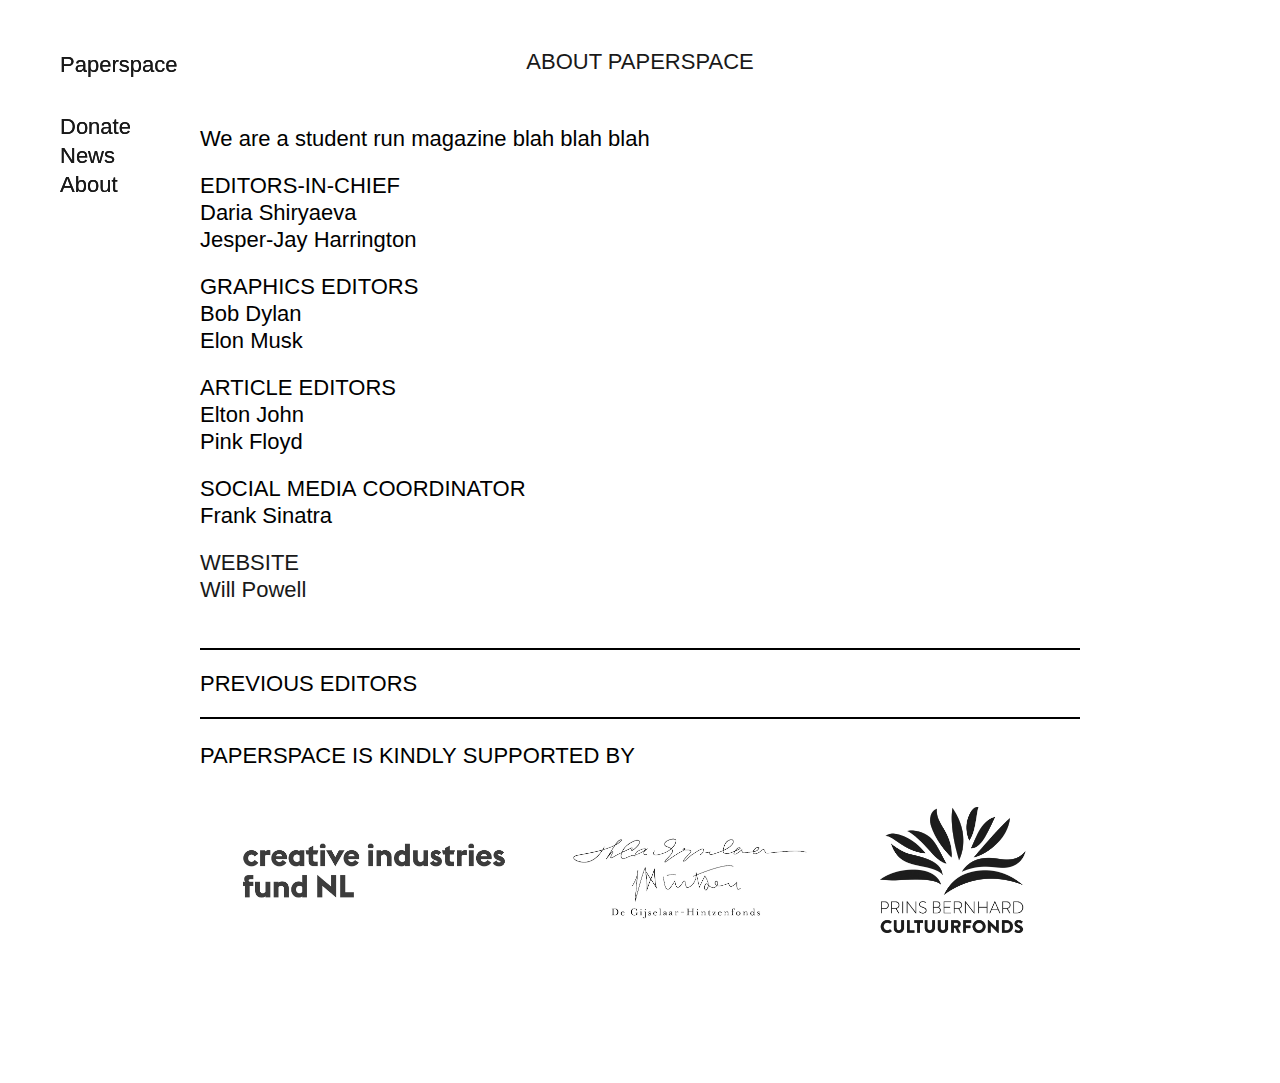
<file: public/about.html>
<html data-wf-domain="www.macguffinmagazine.com" data-wf-page="632ad4bbd8de6ce857d30ec5"
    data-wf-site="5ae19b06fe9177ae73ddc117" class=" w-mod-js w-mod-ix bmlirg idc0_345">

<head>
    <script src="main.js"></script>
    
    <style>
        .wf-force-outline-none[tabindex="-1"]:focus {
            outline: none;
        }
    </style>
    <meta charset="utf-8">
    <title id="tabBanner"></title>
    <meta content="Paperspace | About" property="og:title">
    <meta content="Paperspace | About" property="twitter:title">
    <meta content="width=device-width, initial-scale=1" name="viewport">
    <meta content="Webflow" name="generator">
    <link rel="stylesheet" href="css/newStyles.css">
    <link rel="stylesheet" href="css/styles.css">
    <!-- <link href="https://uploads-ssl.webflow.com/5ae19b06fe9177ae73ddc117/css/macguffin-testsite.webflow.f5c7888b4.css" -->
    <!--[if lt IE 9]><script src="https://cdnjs.cloudflare.com/ajax/libs/html5shiv/3.7.3/html5shiv.min.js" type="text/javascript"></script><![endif]-->
    <script
        type="text/javascript">!function (o, c) { var n = c.documentElement, t = " w-mod-"; n.className += t + "js", ("ontouchstart" in o || o.DocumentTouch && c instanceof DocumentTouch) && (n.className += t + "touch") }(window, document);</script>
        <link href="images/favicon/favicon.ico" rel="shortcut icon" type="image/x-icon">
        <link href="images/favicon/apple.png" rel="apple-touch-icon">
    <script async="" src="https://www.googletagmanager.com/gtag/js?id=UA-127555659-1"></script>
    <script
        type="text/javascript">window.dataLayer = window.dataLayer || []; function gtag() { dataLayer.push(arguments); } gtag('js', new Date()); gtag('config', 'UA-127555659-1', { 'anonymize_ip': false });</script>
    <style>
        body {
            -webkit-font-smoothing: antialiased;
            -moz-font-smoothing: antialiased;
            -o-font-smoothing: antialiased;
        }

        .sidebar-text-wrapper.intro.sticky.fixed {
            position: fixed;
            top: 0;
        }

        .arrow.homepage.sticky.fixed {
            position: fixed;
            top: 0;
            margin-top: 0px;
            left: initial;
            right: calc((6.666vw - 60px)/2);
        }

        .textindent {
            text-indent: 50px;
        }

        .shop-youtube {
            background-size: contain;
        }

        .w-background-video>video {
            position: absolute;
            right: 0;
            left: 0;
            top: 0;
            bottom: 0;
            width: 100%;
            height: 100%;
        }

        .w-container {
            max-width: 880px;
        }

        .w-slider {
            background: #ffffff;
        }

        .mask {
            background: #ffffff;
        }

        .hide {
            clear: both;
        }

        .arrow-cursor {
            cursor: url(https://uploads-ssl.webflow.com/5ae19b06fe9177ae73ddc117/5ae19b06fe91778436ddc12e_BTN-arrow-right.svg), auto;
        }
    </style>
    <style>
        .gallery-container {

            position: -webkit-sticky !important;

            position: sticky !important;

        }
    </style>
</head>

<body class="body">
    <div class="header wf-section">
        <div class="macguffin"><a href="index.html" class="nav_link home">Paperspace</a></div>
        <div data-collapse="medium" data-animation="default" data-duration="400" data-easing="ease"
        data-easing2="ease" data-doc-height="1" role="banner"
        class="menu navbar-4 navbar-5 navi podcastnav w-nav">
        <nav role="navigation" class="nav-menu-2 w-nav-menu">
            <a href="index.html" class="nav_link home w-nav-link">Paperspace</a>
            <a href="index.html" class="nav_link w-nav-link">Donate</a>
            <a href="news.html" class="nav_link w-nav-link">News</a>
            <a href="about.html" class="nav_link w-nav-link">About</a>
        </nav>
        <div class="menu-button-2-podcast w-nav-button" style="-webkit-user-select: text;" aria-label="menu"
            role="button" tabindex="0" aria-controls="w-nav-overlay-1" aria-haspopup="menu"
            aria-expanded="false"><img
                src="images/favicon/paperspaceHamburger.png"
                alt=""></div>
        <div class="w-nav-overlay" data-wf-ignore="" id="w-nav-overlay-1"></div>
    </div>
    <div data-collapse="medium" data-animation="default" data-duration="400" data-easing="ease"
        data-easing2="ease" data-doc-height="1" role="banner"
        class="menu navbar-4 navbar-5 navi podcastnav w-nav">
        <nav role="navigation" class="nav-menu-2 w-nav-menu">
            <a href="index.html" class="nav_link home w-nav-link">Paperspace</a>
            <a href="index.html" class="nav_link w-nav-link">Donate</a>
            <a href="news.html" class="nav_link w-nav-link">News</a>
            <a href="about.html" class="nav_link w-nav-link">About</a>
        </nav>
        <div class="menu-button-2-podcast w-nav-button" style="-webkit-user-select: text;" aria-label="menu"
            role="button" tabindex="0" aria-controls="w-nav-overlay-2" aria-haspopup="menu"
            aria-expanded="false"><img
                src="images/favicon/paperspaceHamburger.png"
                alt=""></div>
        <div class="w-nav-overlay" data-wf-ignore="" id="w-nav-overlay-2"></div>
    </div>
          
    </div>
    <div class="content wf-section">
        <div class="w-container">
            <div class="intro">
                <div class="about">
                    <h1 class="text-block stories nodisplay">ABOUT PAPERSPACE</h1>
                    <h1 class="p about" style="margin-top:50px" id="aboutPageDescription"></h1>
                    <div class="p" id="editorsInChief0">EDITORS-IN-CHIEF <br></div>
                    <div class="p" id="graphicsEditors0">GRAPHICS&nbsp;EDITORS <br></div>
                    <div class="p" id="articleEditors0">ARTICLE&nbsp;EDITORS <br></div>
                    <div class="p" id="socialMediaCoordinators0">SOCIAL&nbsp;MEDIA&nbsp;COORDINATOR <br></div>
                    <div class="p"><a href="http://www.willpowell.uk" target="_blank"
                            class="textlink">WEBSITE<br>Will Powell</a></div>
                </div>
                <div class="title-issue show magazine about-page">
                    <p class="p magazine">PREVIOUS EDITORS</p>
                </div>
                <div class="stockists divhidden grid-container previousEditors" style="display: none;">
                        <div class="p grid-item previousEditors" id="year1"></div>
                        <div class="p grid-item previousEditors" id="editor1"></div>
                        <div class="p grid-item previousEditors" id="year2"></div>
                        <div class="p grid-item previousEditors" id="editor2"></div>
                        <div class="p grid-item previousEditors" id="year3"></div>
                        <div class="p grid-item previousEditors" id="editor3"></div>
                        <div class="p grid-item previousEditors" id="year4"></div>
                        <div class="p grid-item previousEditors" id="editor4"></div>
                        <div class="p grid-item previousEditors" id="year5"></div>
                        <div class="p grid-item previousEditors" id="editor5"></div>
                </div>
                <div class="div-info">
                    <div class="p detail support">PAPERSPACE&nbsp;IS&nbsp;KINDLY&nbsp;SUPPORTED&nbsp;BY</div>
                </div>
            </div>
            <div class="div-support" id="sponsorsImg"></div>
        </div>
    </div>
    <div w3-include-html="footer.html"></div> 
    <script src="https://d3e54v103j8qbb.cloudfront.net/js/jquery-3.5.1.min.dc5e7f18c8.js?site=5ae19b06fe9177ae73ddc117"
        type="text/javascript" integrity="sha256-9/aliU8dGd2tb6OSsuzixeV4y/faTqgFtohetphbbj0="
        crossorigin="anonymous"></script>
    <script src="https://uploads-ssl.webflow.com/5ae19b06fe9177ae73ddc117/js/webflow.b0d4ef3cc.js"
        type="text/javascript"></script>
    <!--[if lte IE 9]><script src="//cdnjs.cloudflare.com/ajax/libs/placeholders/3.0.2/placeholders.min.js"></script><![endif]-->
    <script>
        $(function () {
            if ($(".sticky")[0]) {
                console.log("sticky");
                var stickyOffset = $('.sticky').offset().top;

                $(window).scroll(function () {
                    var sticky = $('.sticky'),
                        scroll = $(window).scrollTop();

                    if (scroll >= (stickyOffset)) sticky.addClass('fixed');
                    else sticky.removeClass('fixed');

                });
            }

            if (sessionStorage.getItem('splash') === 'true') {
                $('.pop-up-newsletter').removeClass('splash').hide();
            } else {
                $('.pop-up-newsletter').addClass('splash').show();
            }

            $('.w-button').bind('click', function () {
                sessionStorage.setItem('splash', 'true');
            });

            if (window.matchMedia("(min-width: 992px)").matches) {
                $('.divhidden').hide();
            }

            $('.show').click(function () {
                $(this).next().fadeToggle(600);
            });

        });   
    </script>
</body>
<script>
    fetch('paperspace.json')
        .then(response => response.json())
        .then(data => {
            console.log(data)

            document.querySelector('#tabBanner').innerText = data.mainPage.tabBanner

            var img = new Image();
            img.src = data.aboutPage.sponsorImage;
            img.setAttribute("sizes", "max-width: 479px) 100vw, (max-width: 767px) 93vw, (max-width: 991px) 685px, 937px");
            img.setAttribute("class", "logo-support balk");
            document.getElementById('sponsorsImg').appendChild(img)

            document.querySelector('#aboutPageDescription').innerText = data.aboutPage.description

            for (var i=0; i < data.aboutPage.team[0].editorsInChief.length; i++) document.querySelector('#editorsInChief0').innerText += data.aboutPage.team[0].editorsInChief[i] + "\n";
            for (var i=0; i < data.aboutPage.team[0].graphicsEditors.length; i++) document.querySelector('#graphicsEditors0').innerText += data.aboutPage.team[0].graphicsEditors[i] + "\n";
            for (var i=0; i < data.aboutPage.team[0].articleEditors.length; i++) document.querySelector('#articleEditors0').innerText += data.aboutPage.team[0].articleEditors[i] + "\n";
            for (var i=0; i < data.aboutPage.team[0].socialMediaCoordinators.length; i++) document.querySelector('#socialMediaCoordinators0').innerText += data.aboutPage.team[0].socialMediaCoordinators[i] + "\n";

            var editor1 = "EDITORS-IN-CHIEF <br>";
            for (var i=0; i < data.aboutPage.team[1].editorsInChief.length; i++) editor1 += data.aboutPage.team[1].editorsInChief[i] + "<br>";
            document.querySelector('#year1').innerText = data.aboutPage.team[1].year;
            document.querySelector('#editor1').innerHTML = editor1;

            var editor2 = "EDITORS-IN-CHIEF <br>";
            for (var i=0; i < data.aboutPage.team[2].editorsInChief.length; i++) editor2 += data.aboutPage.team[2].editorsInChief[i] + "<br>";
            document.querySelector('#year2').innerText = data.aboutPage.team[2].year;
            document.querySelector('#editor2').innerHTML = editor2;

            var editor3 = "EDITORS-IN-CHIEF <br>";
            for (var i=0; i < data.aboutPage.team[3].editorsInChief.length; i++) editor3 += data.aboutPage.team[3].editorsInChief[i] + "<br>";
            document.querySelector('#year3').innerText = data.aboutPage.team[3].year;
            document.querySelector('#editor3').innerHTML = editor3;

            var editor4 = "EDITORS-IN-CHIEF <br>";
            for (var i=0; i < data.aboutPage.team[4].editorsInChief.length; i++) editor4 += data.aboutPage.team[4].editorsInChief[i] + "<br>";
            document.querySelector('#year4').innerText = data.aboutPage.team[4].year;
            document.querySelector('#editor4').innerHTML = editor4;

            var editor5 = "EDITORS-IN-CHIEF <br>";
            for (var i=0; i < data.aboutPage.team[5].editorsInChief.length; i++) editor5 += data.aboutPage.team[5].editorsInChief[i] + "<br>";
            document.querySelector('#year5').innerText = data.aboutPage.team[5].year;
            document.querySelector('#editor5').innerHTML = editor5;

        })
</script>

</html>
</file>
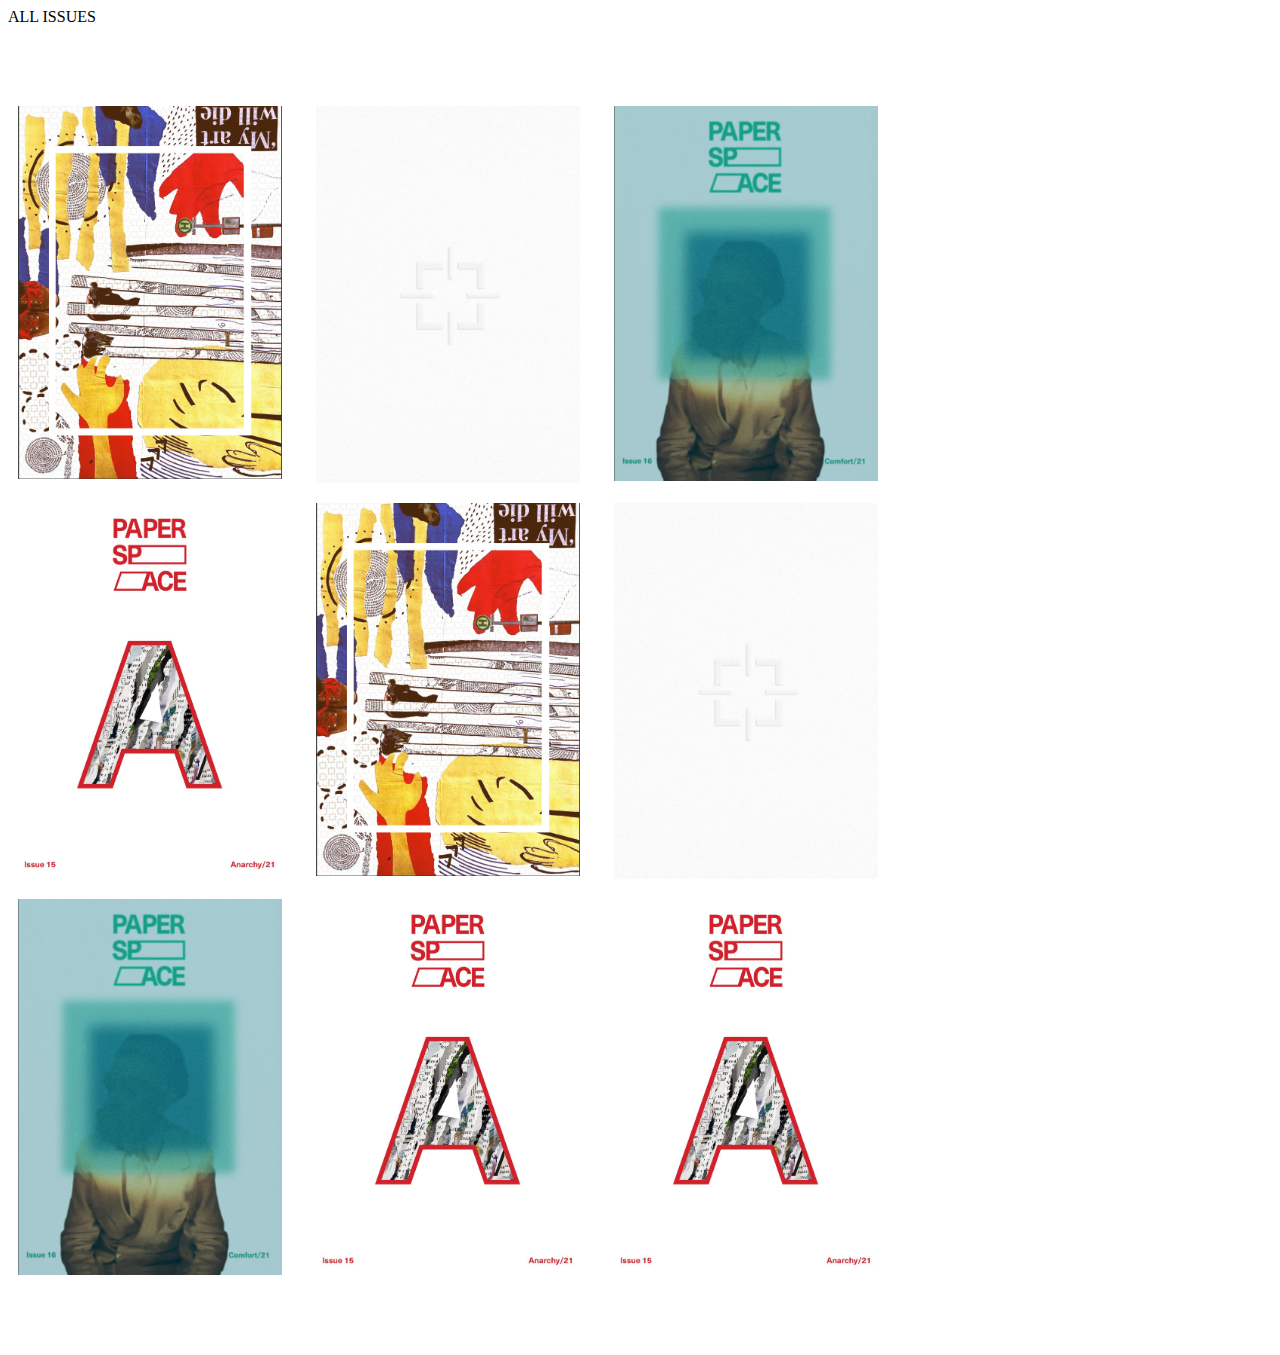
<file: public/magazine.html>
<html data-wf-domain="www.macguffinmagazine.com" data-wf-page="632ad4bbd8de6cfa39d30ede"
  data-wf-site="5ae19b06fe9177ae73ddc117" class=" w-mod-js w-mod-ix msjjgcwm idc0_345">

<head>
  <link rel="stylesheet" href="css/newStyles.css">
  <style>
    .wf-force-outline-none[tabindex="-1"]:focus {
      outline: none;
    }
  </style>
  <meta charset="utf-8">
  <title>MacGuffin | The Chain</title>
  <meta
    content="Unchained! MacGuffin Magazine is back with its 11th issue, exploring the many manifestations of that most contradictory of objects: ‘The Chain’. Worn with love since time immemorial, it is also the ultimate symbol of slavery and suffering. Linking together royals and rappers, provocative punks and crashed cars, cycling skirts and classic scarfs, caged wrestlers and medieval warriors, hyperlinks and haunted houses, Baltic protestors and Cuban revolutionaries, N° 11 The Chain features Inigo Laguda, Jacqueline de Jong, Harris Blondman, Scheltens &amp; Abbenes, Olivia Ahmad, Rab Messina, Kai Lobjakas and many, many more."
    name="description">
  <meta content="MacGuffin | The Chain" property="og:title">
  <meta
    content="Unchained! MacGuffin Magazine is back with its 11th issue, exploring the many manifestations of that most contradictory of objects: ‘The Chain’. Worn with love since time immemorial, it is also the ultimate symbol of slavery and suffering. Linking together royals and rappers, provocative punks and crashed cars, cycling skirts and classic scarfs, caged wrestlers and medieval warriors, hyperlinks and haunted houses, Baltic protestors and Cuban revolutionaries, N° 11 The Chain features Inigo Laguda, Jacqueline de Jong, Harris Blondman, Scheltens &amp; Abbenes, Olivia Ahmad, Rab Messina, Kai Lobjakas and many, many more."
    property="og:description">
  <meta content="MacGuffin | The Chain" property="twitter:title">
  <meta
    content="Unchained! MacGuffin Magazine is back with its 11th issue, exploring the many manifestations of that most contradictory of objects: ‘The Chain’. Worn with love since time immemorial, it is also the ultimate symbol of slavery and suffering. Linking together royals and rappers, provocative punks and crashed cars, cycling skirts and classic scarfs, caged wrestlers and medieval warriors, hyperlinks and haunted houses, Baltic protestors and Cuban revolutionaries, N° 11 The Chain features Inigo Laguda, Jacqueline de Jong, Harris Blondman, Scheltens &amp; Abbenes, Olivia Ahmad, Rab Messina, Kai Lobjakas and many, many more."
    property="twitter:description">
  <meta property="og:type" content="website">
  <meta content="summary_large_image" name="twitter:card">
  <meta content="width=device-width, initial-scale=1" name="viewport">
  <meta content="Webflow" name="generator">
  <link href="https://uploads-ssl.webflow.com/5ae19b06fe9177ae73ddc117/css/macguffin-testsite.webflow.f5c7888b4.css"
    rel="stylesheet" type="text/css">
  <!--[if lt IE 9]><script src="https://cdnjs.cloudflare.com/ajax/libs/html5shiv/3.7.3/html5shiv.min.js" type="text/javascript"></script><![endif]-->
  <script
    type="text/javascript">!function (o, c) { var n = c.documentElement, t = " w-mod-"; n.className += t + "js", ("ontouchstart" in o || o.DocumentTouch && c instanceof DocumentTouch) && (n.className += t + "touch") }(window, document);</script>
  <link href="https://uploads-ssl.webflow.com/5ae19b06fe9177ae73ddc117/5b9a3deffcfe966b34e6e216_favicon.ico"
    rel="shortcut icon" type="image/x-icon">
  <link href="https://uploads-ssl.webflow.com/img/webclip.png" rel="apple-touch-icon">
  <script async="" src="https://www.googletagmanager.com/gtag/js?id=UA-127555659-1"></script>
  <script
    type="text/javascript">window.dataLayer = window.dataLayer || []; function gtag() { dataLayer.push(arguments); } gtag('js', new Date()); gtag('config', 'UA-127555659-1', { 'anonymize_ip': false });</script>
  <style>
    body {
      -webkit-font-smoothing: antialiased;
      -moz-font-smoothing: antialiased;
      -o-font-smoothing: antialiased;
    }

    .sidebar-text-wrapper.intro.sticky.fixed {
      position: fixed;
      top: 0;
    }

    .arrow.homepage.sticky.fixed {
      position: fixed;
      top: 0;
      margin-top: 0px;
      left: initial;
      right: calc((6.666vw - 60px)/2);
    }

    .textindent {
      text-indent: 50px;
    }

    .shop-youtube {
      background-size: contain;
    }

    .w-background-video>video {
      position: absolute;
      right: 0;
      left: 0;
      top: 0;
      bottom: 0;
      width: 100%;
      height: 100%;
    }

    .w-container {
      max-width: 880px;
    }

    .w-slider {
      background: #ffffff;
    }

    .mask {
      background: #ffffff;
    }

    .hide {
      clear: both;
    }

    .arrow-cursor {
      cursor: url(https://uploads-ssl.webflow.com/5ae19b06fe9177ae73ddc117/5ae19b06fe91778436ddc12e_BTN-arrow-right.svg), auto;
    }
  </style>
  <style>
    .gallery-container {

      position: -webkit-sticky !important;

      position: sticky !important;

    }
  </style>
</head>

<body class="body">
  <div class="content wf-section">
    <div class="container-3 w-container">
      <div class="title-issue magazine">
        <div class="p magazine">ALL ISSUES<br></div>
      </div>
      <div class="grid-container">
        <div class="grid-item"><a target="_blank" id="magazine0"></a></div>
        <div class="grid-item"><a target="_blank" id="magazine1"></a></div>
        <div class="grid-item"><a target="_blank" id="magazine2"></a></div>
        <div class="grid-item"><a target="_blank" id="magazine3"></a></div>
        <div class="grid-item"><a target="_blank" id="magazine4"></a></div>
        <div class="grid-item"><a target="_blank" id="magazine5"></a></div>
        <div class="grid-item"><a target="_blank" id="magazine6"></a></div>
        <div class="grid-item"><a target="_blank" id="magazine7"></a></div>
        <div class="grid-item"><a target="_blank" id="magazine8"></a></div>
      </div>
    </div>
  </div>
</body>

<script>
  fetch('paperspace.json')
      .then(response => response.json())
      .then(data => {
          console.log(data)

          var img0 = new Image();
          img0.src = data.latestMagazineCovers[0].coverImage;
          document.getElementById('magazine0').appendChild(img0);
          document.getElementById('magazine0').setAttribute("href", data.latestMagazineCovers[0].url)
          

          var img1 = new Image();
          img1.src = data.latestMagazineCovers[1].coverImage;
          document.getElementById('magazine1').appendChild(img1);
          document.getElementById('magazine1').appendChild(img1);
          document.getElementById('magazine1').setAttribute("href", data.latestMagazineCovers[1].url)

          var img2 = new Image();
          img2.src = data.latestMagazineCovers[2].coverImage;
          document.getElementById('magazine2').appendChild(img2)
          document.getElementById('magazine2').setAttribute("href", data.latestMagazineCovers[2].url)

          var img3 = new Image();
          img3.src = data.latestMagazineCovers[3].coverImage;
          document.getElementById('magazine3').appendChild(img3)
          document.getElementById('magazine3').setAttribute("href", data.latestMagazineCovers[3].url)

          var img4 = new Image();
          img4.src = data.latestMagazineCovers[4].coverImage;
          document.getElementById('magazine4').appendChild(img4)
          document.getElementById('magazine4').setAttribute("href", data.latestMagazineCovers[4].url)

          var img5 = new Image();
          img5.src = data.latestMagazineCovers[5].coverImage;
          document.getElementById('magazine5').appendChild(img5)
          document.getElementById('magazine5').setAttribute("href", data.latestMagazineCovers[5].url)

          var img6 = new Image();
          img6.src = data.latestMagazineCovers[6].coverImage;
          document.getElementById('magazine6').appendChild(img6)
          document.getElementById('magazine6').setAttribute("href", data.latestMagazineCovers[6].url)

          var img7 = new Image();
          img7.src = data.latestMagazineCovers[7].coverImage;
          document.getElementById('magazine7').appendChild(img7)
          document.getElementById('magazine7').setAttribute("href", data.latestMagazineCovers[7].url)

          var img8 = new Image();
          img8.src = data.latestMagazineCovers[8].coverImage;
          document.getElementById('magazine8').appendChild(img8)
          document.getElementById('magazine8').setAttribute("href", data.latestMagazineCovers[8].url)

      })
</script>

</html>
</file>
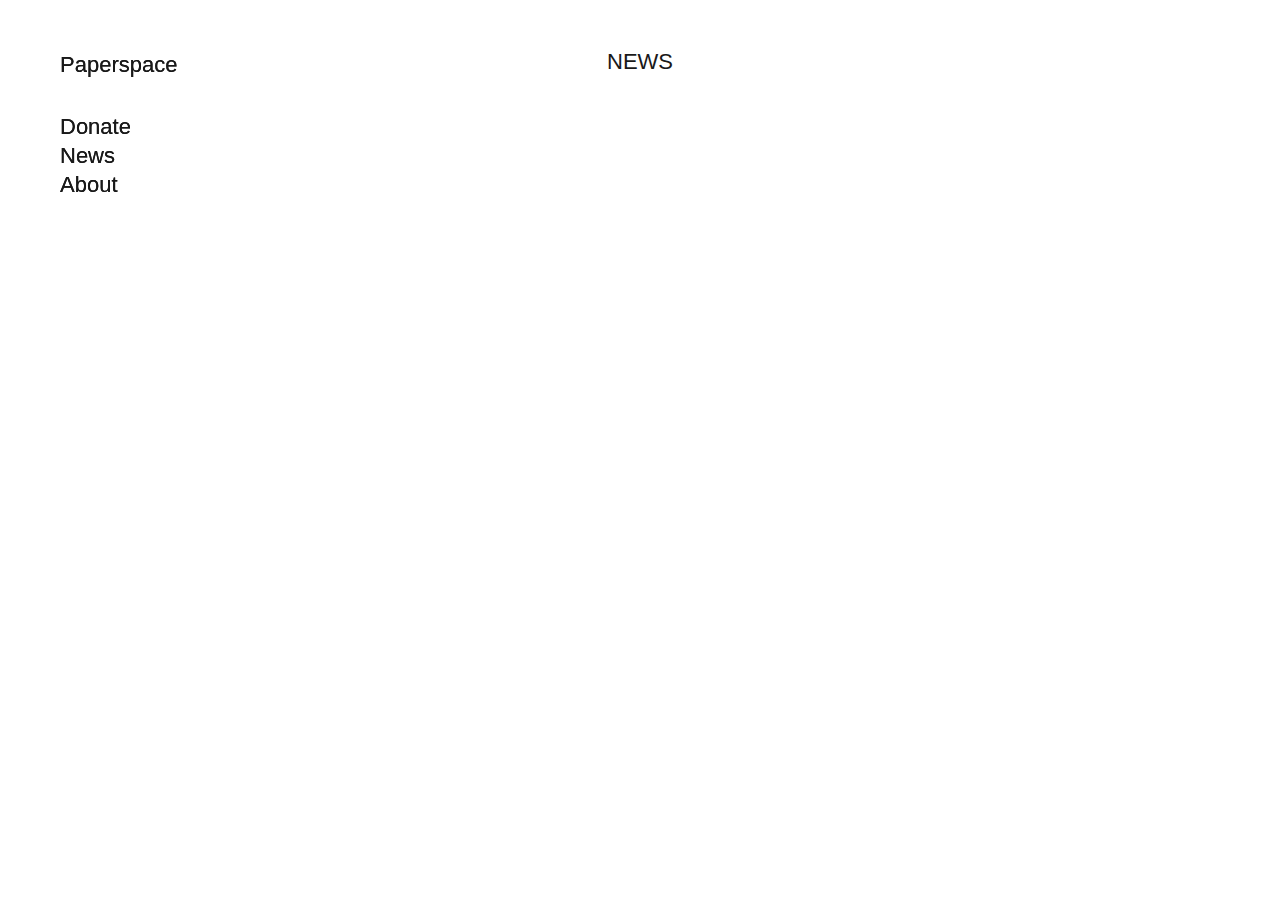
<file: public/news.html>
<html data-wf-page="632ad4bbd8de6ce857d30ec5"
    data-wf-site="5ae19b06fe9177ae73ddc117" class=" w-mod-js w-mod-ix bmlirg idc0_345">

<head>
    <script src="main.js"></script>
    
    <style>
        .wf-force-outline-none[tabindex="-1"]:focus {
            outline: none;
        }
    </style>
    <meta charset="utf-8">
    <title id="tabBanner"></title>
    <meta content="Paperspace | About" property="og:title">
    <meta content="Paperspace | About" property="twitter:title">
    <meta content="width=device-width, initial-scale=1" name="viewport">
    <meta content="Webflow" name="generator">
    <link rel="stylesheet" href="css/newStyles.css">
    <link rel="stylesheet" href="css/styles.css">
    <script
        type="text/javascript">!function (o, c) { var n = c.documentElement, t = " w-mod-"; n.className += t + "js", ("ontouchstart" in o || o.DocumentTouch && c instanceof DocumentTouch) && (n.className += t + "touch") }(window, document);</script>
        <link href="images/favicon/favicon.ico" rel="shortcut icon" type="image/x-icon">
        <link href="images/favicon/apple.png" rel="apple-touch-icon">
    <script async="" src="https://www.googletagmanager.com/gtag/js?id=UA-127555659-1"></script>
    <script
        type="text/javascript">window.dataLayer = window.dataLayer || []; function gtag() { dataLayer.push(arguments); } gtag('js', new Date()); gtag('config', 'UA-127555659-1', { 'anonymize_ip': false });</script>
    <style>
        body {
            -webkit-font-smoothing: antialiased;
            -moz-font-smoothing: antialiased;
            -o-font-smoothing: antialiased;
        }

        .sidebar-text-wrapper.intro.sticky.fixed {
            position: fixed;
            top: 0;
        }

        .arrow.homepage.sticky.fixed {
            position: fixed;
            top: 0;
            margin-top: 0px;
            left: initial;
            right: calc((6.666vw - 60px)/2);
        }

        .textindent {
            text-indent: 50px;
        }

        .shop-youtube {
            background-size: contain;
        }

        .w-background-video>video {
            position: absolute;
            right: 0;
            left: 0;
            top: 0;
            bottom: 0;
            width: 100%;
            height: 100%;
        }

        .w-container {
            max-width: 880px;
        }

        .w-slider {
            background: #ffffff;
        }

        .mask {
            background: #ffffff;
        }

        .hide {
            clear: both;
        }

        .arrow-cursor {
            cursor: url(https://uploads-ssl.webflow.com/5ae19b06fe9177ae73ddc117/5ae19b06fe91778436ddc12e_BTN-arrow-right.svg), auto;
        }
    </style>
    <style>
        .gallery-container {

            position: -webkit-sticky !important;

            position: sticky !important;

        }
    </style>
</head>

<body class="body">
    <div class="whiteNavBar">
        <div class="header wf-section">
            <div class="macguffin"><a href="index.html" class="nav_link home">Paperspace</a></div>
            <div data-collapse="medium" data-animation="default" data-duration="400" data-easing="ease"
            data-easing2="ease" data-doc-height="1" role="banner"
            class="menu navbar-4 navbar-5 navi podcastnav w-nav">
            <nav role="navigation" class="nav-menu-2 w-nav-menu">
                <a href="index.html" class="nav_link home w-nav-link helveticaNeue">Paperspace</a>
                <a href="index.html/#donate" class="nav_link w-nav-link helveticaNeue">Donate</a>
                <a href="news.html" class="nav_link w-nav-link helveticaNeue">News</a>
                <a href="about.html" class="nav_link w-nav-link helveticaNeue">About</a>
            </nav>
            <div class="menu-button-2-podcast w-nav-button" style="-webkit-user-select: text;" aria-label="menu"
                role="button" tabindex="0" aria-controls="w-nav-overlay-1" aria-haspopup="menu"
                aria-expanded="false"><img
                    src="images/favicon/paperspaceHamburger.png"
                    alt=""></div>
            <div class="w-nav-overlay" data-wf-ignore="" id="w-nav-overlay-1"></div>
        </div>
        <div data-collapse="medium" data-animation="default" data-duration="400" data-easing="ease"
            data-easing2="ease" data-doc-height="1" role="banner"
            class="menu navbar-4 navbar-5 navi podcastnav w-nav">
            <nav role="navigation" class="nav-menu-2 w-nav-menu">
                <a href="index.html" class="nav_link home w-nav-link helveticaNeue">Paperspace</a>
                <a href="index.html#donate" class="nav_link w-nav-link helveticaNeue">Donate</a>
                <a href="news.html" class="nav_link w-nav-link helveticaNeue">News</a>
                <a href="about.html" class="nav_link w-nav-link helveticaNeue">About</a>
            </nav>
            <div class="menu-button-2-podcast w-nav-button" style="-webkit-user-select: text;" aria-label="menu"
                role="button" tabindex="0" aria-controls="w-nav-overlay-2" aria-haspopup="menu"
                aria-expanded="false"><img
                    src="images/favicon/paperspaceHamburger.png"
                    alt=""></div>
            <div class="w-nav-overlay" data-wf-ignore="" id="w-nav-overlay-2"></div>
        </div>
    </div>
          
    </div>
    <div class="content wf-section">
        <div class="w-container">
            <div class="intro" id="news">
                <div class="about">
                    <h1 class="text-block stories nodisplay">NEWS</h1>
                </div>
            </div>
        </div>
    </div>
    <div w3-include-html="footer.html"></div> 
    <script src="https://d3e54v103j8qbb.cloudfront.net/js/jquery-3.5.1.min.dc5e7f18c8.js?site=5ae19b06fe9177ae73ddc117"
        type="text/javascript" integrity="sha256-9/aliU8dGd2tb6OSsuzixeV4y/faTqgFtohetphbbj0="
        crossorigin="anonymous"></script>
    <script src="https://uploads-ssl.webflow.com/5ae19b06fe9177ae73ddc117/js/webflow.b0d4ef3cc.js"
        type="text/javascript"></script>
    <script>
        $(function () {
            if ($(".sticky")[0]) {
                console.log("sticky");
                var stickyOffset = $('.sticky').offset().top;

                $(window).scroll(function () {
                    var sticky = $('.sticky'),
                        scroll = $(window).scrollTop();

                    if (scroll >= (stickyOffset)) sticky.addClass('fixed');
                    else sticky.removeClass('fixed');

                });
            }

            if (sessionStorage.getItem('splash') === 'true') {
                $('.pop-up-newsletter').removeClass('splash').hide();
            } else {
                $('.pop-up-newsletter').addClass('splash').show();
            }

            $('.w-button').bind('click', function () {
                sessionStorage.setItem('splash', 'true');
            });

            if (window.matchMedia("(min-width: 992px)").matches) {
                $('.divhidden').hide();
            }

            $('.show').click(function () {
                $(this).next().fadeToggle(600);
            });

        });   
    </script>
</body>
<script>
    fetch('paperspace.json')
        .then(response => response.json())
        .then(data => {
            console.log(data)

            document.querySelector('#tabBanner').innerText = data.mainPage.tabBanner
            
            var newsHTML = ""

            for(var i=0; i<data.newsPage.news.length; i++)
            {
                newsHTML += '<div class="date">'
                newsHTML += data.newsPage.news[i].date;
                newsHTML += '</div>'
                newsHTML += '<div class="border" id="border"><a target="_blank" href="'
                newsHTML += data.newsPage.news[i].url;
                newsHTML += '"><img class="newsImage" style="width: 100%;" src="';
                newsHTML += data.newsPage.news[i].image;
                newsHTML += '"></a>';
                newsHTML += '<p class="newsDescription" id="newsDescription" style="font-size: 22px; margin-top: 20px; margin-bottom: 20px;">';
                newsHTML += data.newsPage.news[i].description;
                newsHTML += '</p></div>';
            }

            document.querySelector('#news').innerHTML += newsHTML;
        })
</script>

</html>
</file>
<file: public/css/newStyles.css>
.grid-container {
    margin-top: 70px;
    margin-bottom: 70px;  
    display: flex;
    flex-wrap: wrap;
    justify-content: space-between;
  }
  .grid-item {
    width: 30%;
    text-align: center;
    margin: 10px;
  }

.grid-container.previousEditors{
  margin-top: 20px;
  margin-bottom: 20px;  
  display: flex;
}
.grid-item.previousEditors {
  display: flex;
  justify-content: flex-start;
  width:40%;
  margin: 10px;
}

  img {
    width: 100%;
    height: auto;
  }
  @media (max-width: 767px) {
    .grid-item {
      width: 100%;
    }
  }
</file>
<file: public/css/styles.css>
.wf-force-outline-none[tabindex="-1"]:focus {
    outline: none;
}


body {
    -webkit-font-smoothing: antialiased;
    -moz-font-smoothing: antialiased;
    -o-font-smoothing: antialiased;
}

.sidebar-text-wrapper.intro.sticky.fixed {
    position: fixed;
    top: 0;
}

.arrow.homepage.sticky.fixed {
    position: fixed;
    top: 0;
    margin-top: 0px;
    left: initial;
    right: calc((6.666vw - 60px)/2);
}

.textindent {
    text-indent: 50px;
}

.shop-youtube {
    background-size: contain;
}

.w-background-video>video {
    position: absolute;
    right: 0;
    left: 0;
    top: 0;
    bottom: 0;
    width: 100%;
    height: 100%;
}

.w-container {
    max-width: 880px;
}

.w-slider {
    background: #ffffff;
}

.mask {
    background: #ffffff;
}

.hide {
    clear: both;
}

.arrow-cursor {
    cursor: url(https://uploads-ssl.webflow.com/5ae19b06fe9177ae73ddc117/5ae19b06fe91778436ddc12e_BTN-arrow-right.svg), auto;
}




.gallery-container {

    position: -webkit-sticky !important;

    position: sticky !important;

}



/* Generated on: Tue Jan 17 2023 11:45:34 GMT+0000 (Coordinated Universal Time) */
/* ==========================================================================
   normalize.css v3.0.3 | MIT License | github.com/necolas/normalize.css 
   ========================================================================== */
/*! normalize.css v3.0.3 | MIT License | github.com/necolas/normalize.css */
html {
    font-family: 'Helvetica Neue', Helvetica, sans-serif, Arial;
    -ms-text-size-adjust: 100%;
    -webkit-text-size-adjust: 100%
}

body {
    margin: 0
}

article,
aside,
details,
figcaption,
figure,
footer,
header,
hgroup,
main,
menu,
nav,
section,
summary {
    display: block
}

audio,
canvas,
progress,
video {
    display: inline-block;
    vertical-align: baseline
}

audio:not([controls]) {
    display: none;
    height: 0
}

[hidden],
template {
    display: none
}

a {
    background-color: transparent
}

a:active,
a:hover {
    outline: 0
}

abbr[title] {
    border-bottom: 1px dotted
}

b,
strong {
    font-weight: bold
}

dfn {
    font-style: italic
}

h1 {
    font-size: 2em;
    margin: .67em 0
}

mark {
    background: #ff0;
    color: #000
}

small {
    font-size: 80%
}

sub,
sup {
    font-size: 75%;
    line-height: 0;
    position: relative;
    vertical-align: baseline
}

sup {
    top: -0.5em
}

sub {
    bottom: -0.25em
}

img {
    border: 0
}

svg:not(:root) {
    overflow: hidden
}

figure {
    margin: 1em 40px
}

hr {
    box-sizing: content-box;
    height: 0
}

pre {
    overflow: auto
}

code,
kbd,
pre,
samp {
    font-family: monospace, monospace;
    font-size: 1em
}

button,
input,
optgroup,
select,
textarea {
    color: inherit;
    font: inherit;
    margin: 0
}

button {
    overflow: visible
}

button,
select {
    text-transform: none
}

button,
html input[type="button"],
input[type="reset"] {
    -webkit-appearance: button;
    cursor: pointer
}

button[disabled],
html input[disabled] {
    cursor: default
}

button::-moz-focus-inner,
input::-moz-focus-inner {
    border: 0;
    padding: 0
}

input {
    line-height: normal
}

input[type='checkbox'],
input[type='radio'] {
    box-sizing: border-box;
    padding: 0
}

input[type='number']::-webkit-inner-spin-button,
input[type='number']::-webkit-outer-spin-button {
    height: auto
}

input[type='search'] {
    -webkit-appearance: none
}

input[type='search']::-webkit-search-cancel-button,
input[type='search']::-webkit-search-decoration {
    -webkit-appearance: none
}

fieldset {
    border: 1px solid #c0c0c0;
    margin: 0 2px;
    padding: .35em .625em .75em
}

legend {
    border: 0;
    padding: 0
}

textarea {
    overflow: auto
}

optgroup {
    font-weight: bold
}

table {
    border-collapse: collapse;
    border-spacing: 0
}

td,
th {
    padding: 0
}

/* ==========================================================================
   Start of base Webflow CSS - If you're looking for some ultra-clean CSS, skip the boilerplate and see the unminified code below.
   ========================================================================== */
@font-face {
    font-family: 'webflow-icons';
    src: url("[data-uri]") format('truetype');
    font-weight: normal;
    font-style: normal
}

[class^="w-icon-"],
[class*=" w-icon-"] {
    font-family: 'webflow-icons' !important;
    speak: none;
    font-style: normal;
    font-weight: normal;
    font-variant: normal;
    text-transform: none;
    line-height: 1;
    -webkit-font-smoothing: antialiased;
    -moz-osx-font-smoothing: grayscale
}

.w-icon-slider-right:before {
    content: "\e600"
}

.w-icon-slider-left:before {
    content: "\e601"
}

.w-icon-nav-menu:before {
    content: "\e602"
}

.w-icon-arrow-down:before,
.w-icon-dropdown-toggle:before {
    content: "\e603"
}

.w-icon-file-upload-remove:before {
    content: "\e900"
}

.w-icon-file-upload-icon:before {
    content: "\e903"
}

* {
    -webkit-box-sizing: border-box;
    -moz-box-sizing: border-box;
    box-sizing: border-box
}

html {
    height: 100%
}

body {
    margin: 0;
    min-height: 100%;
    background-color: #fff;
    font-family: Arial, sans-serif;
    font-size: 14px;
    line-height: 20px;
    color: #333
}

img {
    max-width: 100%;
    vertical-align: middle;
    display: inline-block
}

html.w-mod-touch * {
    background-attachment: scroll !important
}

.w-block {
    display: block
}

.w-inline-block {
    max-width: 100%;
    display: inline-block
}

.w-clearfix:before,
.w-clearfix:after {
    content: " ";
    display: table;
    grid-column-start: 1;
    grid-row-start: 1;
    grid-column-end: 2;
    grid-row-end: 2
}

.w-clearfix:after {
    clear: both
}

.w-hidden {
    display: none
}

.w-button {
    display: inline-block;
    padding: 9px 15px;
    background-color: #3898EC;
    color: white;
    border: 0;
    line-height: inherit;
    text-decoration: none;
    cursor: pointer;
    border-radius: 0
}

input.w-button {
    -webkit-appearance: button
}

html[data-w-dynpage] [data-w-cloak] {
    color: transparent !important
}

.w-webflow-badge,
.w-webflow-badge * {
    position: static;
    left: auto;
    top: auto;
    right: auto;
    bottom: auto;
    z-index: auto;
    display: block;
    visibility: visible;
    overflow: visible;
    overflow-x: visible;
    overflow-y: visible;
    box-sizing: border-box;
    width: auto;
    height: auto;
    max-height: none;
    max-width: none;
    min-height: 0;
    min-width: 0;
    margin: 0;
    padding: 0;
    float: none;
    clear: none;
    border: 0 none transparent;
    border-radius: 0;
    background: none;
    background-image: none;
    background-position: 0% 0%;
    background-size: auto auto;
    background-repeat: repeat;
    background-origin: padding-box;
    background-clip: border-box;
    background-attachment: scroll;
    background-color: transparent;
    box-shadow: none;
    opacity: 1;
    transform: none;
    transition: none;
    direction: ltr;
    font-family: inherit;
    font-weight: inherit;
    color: inherit;
    font-size: inherit;
    line-height: inherit;
    font-style: inherit;
    font-variant: inherit;
    text-align: inherit;
    letter-spacing: inherit;
    text-decoration: inherit;
    text-indent: 0;
    text-transform: inherit;
    list-style-type: disc;
    text-shadow: none;
    font-smoothing: auto;
    vertical-align: baseline;
    cursor: inherit;
    white-space: inherit;
    word-break: normal;
    word-spacing: normal;
    word-wrap: normal
}

.w-webflow-badge {
    position: fixed !important;
    display: inline-block !important;
    visibility: visible !important;
    z-index: 2147483647 !important;
    top: auto !important;
    right: 12px !important;
    bottom: 12px !important;
    left: auto !important;
    color: #AAADB0 !important;
    background-color: #fff !important;
    border-radius: 3px !important;
    padding: 6px 8px 6px 6px !important;
    font-size: 12px !important;
    opacity: 1 !important;
    line-height: 14px !important;
    text-decoration: none !important;
    transform: none !important;
    margin: 0 !important;
    width: auto !important;
    height: auto !important;
    overflow: visible !important;
    white-space: nowrap;
    box-shadow: 0 0 0 1px rgba(0, 0, 0, 0.1), 0 1px 3px rgba(0, 0, 0, 0.1);
    cursor: pointer
}

.w-webflow-badge>img {
    display: inline-block !important;
    visibility: visible !important;
    opacity: 1 !important;
    vertical-align: middle !important
}

h1,
h2,
h3,
h4,
h5,
h6 {
    font-weight: bold;
    margin-bottom: 10px
}

h1 {
    font-size: 38px;
    line-height: 44px;
    margin-top: 20px
}

h2 {
    font-size: 32px;
    line-height: 36px;
    margin-top: 20px
}

h3 {
    font-size: 24px;
    line-height: 30px;
    margin-top: 20px
}

h4 {
    font-size: 18px;
    line-height: 24px;
    margin-top: 10px
}

h5 {
    font-size: 14px;
    line-height: 20px;
    margin-top: 10px
}

h6 {
    font-size: 12px;
    line-height: 18px;
    margin-top: 10px
}

p {
    margin-top: 0;
    margin-bottom: 10px
}

blockquote {
    margin: 0 0 10px 0;
    padding: 10px 20px;
    border-left: 5px solid #E2E2E2;
    font-size: 18px;
    line-height: 22px
}

figure {
    margin: 0;
    margin-bottom: 10px
}

figcaption {
    margin-top: 5px;
    text-align: center
}

ul,
ol {
    margin-top: 0px;
    margin-bottom: 10px;
    padding-left: 40px
}

.w-list-unstyled {
    padding-left: 0;
    list-style: none
}

.w-embed:before,
.w-embed:after {
    content: " ";
    display: table;
    grid-column-start: 1;
    grid-row-start: 1;
    grid-column-end: 2;
    grid-row-end: 2
}

.w-embed:after {
    clear: both
}

.w-video {
    width: 100%;
    position: relative;
    padding: 0
}

.w-video iframe,
.w-video object,
.w-video embed {
    position: absolute;
    top: 0;
    left: 0;
    width: 100%;
    height: 100%;
    border: none
}

fieldset {
    padding: 0;
    margin: 0;
    border: 0
}

button,
[type='button'],
[type='reset'] {
    border: 0;
    cursor: pointer;
    -webkit-appearance: button
}

.w-form {
    margin: 0 0 15px
}

.w-form-done {
    display: none;
    padding: 20px;
    text-align: center;
    background-color: #dddddd
}

.w-form-fail {
    display: none;
    margin-top: 10px;
    padding: 10px;
    background-color: #ffdede
}

label {
    display: block;
    margin-bottom: 5px;
    font-weight: bold
}

.w-input,
.w-select {
    display: block;
    width: 100%;
    height: 38px;
    padding: 8px 12px;
    margin-bottom: 10px;
    font-size: 14px;
    line-height: 1.42857143;
    color: #333333;
    vertical-align: middle;
    background-color: #ffffff;
    border: 1px solid #cccccc
}

.w-input:-moz-placeholder,
.w-select:-moz-placeholder {
    color: #999
}

.w-input::-moz-placeholder,
.w-select::-moz-placeholder {
    color: #999;
    opacity: 1
}

.w-input:-ms-input-placeholder,
.w-select:-ms-input-placeholder {
    color: #999
}

.w-input::-webkit-input-placeholder,
.w-select::-webkit-input-placeholder {
    color: #999
}

.w-input:focus,
.w-select:focus {
    border-color: #3898EC;
    outline: 0
}

.w-input[disabled],
.w-select[disabled],
.w-input[readonly],
.w-select[readonly],
fieldset[disabled] .w-input,
fieldset[disabled] .w-select {
    cursor: not-allowed
}

.w-input[disabled]:not(.w-input-disabled),
.w-select[disabled]:not(.w-input-disabled),
.w-input[readonly],
.w-select[readonly],
fieldset[disabled]:not(.w-input-disabled) .w-input,
fieldset[disabled]:not(.w-input-disabled) .w-select {
    background-color: #eeeeee
}

textarea.w-input,
textarea.w-select {
    height: auto
}

.w-select {
    background-color: #f3f3f3
}

.w-select[multiple] {
    height: auto
}

.w-form-label {
    display: inline-block;
    cursor: pointer;
    font-weight: normal;
    margin-bottom: 0px
}

.w-radio {
    display: block;
    margin-bottom: 5px;
    padding-left: 20px
}

.w-radio:before,
.w-radio:after {
    content: " ";
    display: table;
    grid-column-start: 1;
    grid-row-start: 1;
    grid-column-end: 2;
    grid-row-end: 2
}

.w-radio:after {
    clear: both
}

.w-radio-input {
    margin: 4px 0 0;
    margin-top: 1px \9;
    line-height: normal;
    float: left;
    margin-left: -20px
}

.w-radio-input {
    margin-top: 3px
}

.w-file-upload {
    display: block;
    margin-bottom: 10px
}

.w-file-upload-input {
    width: .1px;
    height: .1px;
    opacity: 0;
    overflow: hidden;
    position: absolute;
    z-index: -100
}

.w-file-upload-default,
.w-file-upload-uploading,
.w-file-upload-success {
    display: inline-block;
    color: #333333
}

.w-file-upload-error {
    display: block;
    margin-top: 10px
}

.w-file-upload-default.w-hidden,
.w-file-upload-uploading.w-hidden,
.w-file-upload-error.w-hidden,
.w-file-upload-success.w-hidden {
    display: none
}

.w-file-upload-uploading-btn {
    display: flex;
    font-size: 14px;
    font-weight: normal;
    cursor: pointer;
    margin: 0;
    padding: 8px 12px;
    border: 1px solid #cccccc;
    background-color: #fafafa
}

.w-file-upload-file {
    display: flex;
    flex-grow: 1;
    justify-content: space-between;
    margin: 0;
    padding: 8px 9px 8px 11px;
    border: 1px solid #cccccc;
    background-color: #fafafa
}

.w-file-upload-file-name {
    font-size: 14px;
    font-weight: normal;
    display: block
}

.w-file-remove-link {
    margin-top: 3px;
    margin-left: 10px;
    width: auto;
    height: auto;
    padding: 3px;
    display: block;
    cursor: pointer
}

.w-icon-file-upload-remove {
    margin: auto;
    font-size: 10px
}

.w-file-upload-error-msg {
    display: inline-block;
    color: #ea384c;
    padding: 2px 0
}

.w-file-upload-info {
    display: inline-block;
    line-height: 38px;
    padding: 0 12px
}

.w-file-upload-label {
    display: inline-block;
    font-size: 14px;
    font-weight: normal;
    cursor: pointer;
    margin: 0;
    padding: 8px 12px;
    border: 1px solid #cccccc;
    background-color: #fafafa
}

.w-icon-file-upload-icon,
.w-icon-file-upload-uploading {
    display: inline-block;
    margin-right: 8px;
    width: 20px
}

.w-icon-file-upload-uploading {
    height: 20px
}

.w-container {
    margin-left: auto;
    margin-right: auto;
    max-width: 940px
}

.w-container:before,
.w-container:after {
    content: " ";
    display: table;
    grid-column-start: 1;
    grid-row-start: 1;
    grid-column-end: 2;
    grid-row-end: 2
}

.w-container:after {
    clear: both
}

.w-container .w-row {
    margin-left: -10px;
    margin-right: -10px
}

.w-row:before,
.w-row:after {
    content: " ";
    display: table;
    grid-column-start: 1;
    grid-row-start: 1;
    grid-column-end: 2;
    grid-row-end: 2
}

.w-row:after {
    clear: both
}

.w-row .w-row {
    margin-left: 0;
    margin-right: 0
}

.w-col {
    position: relative;
    float: left;
    width: 100%;
    min-height: 1px;
    padding-left: 10px;
    padding-right: 10px
}

.w-col .w-col {
    padding-left: 0;
    padding-right: 0
}

.w-col-1 {
    width: 8.33333333%
}

.w-col-2 {
    width: 16.66666667%
}

.w-col-3 {
    width: 25%
}

.w-col-4 {
    width: 33.33333333%
}

.w-col-5 {
    width: 41.66666667%
}

.w-col-6 {
    width: 50%
}

.w-col-7 {
    width: 58.33333333%
}

.w-col-8 {
    width: 66.66666667%
}

.w-col-9 {
    width: 75%
}

.w-col-10 {
    width: 83.33333333%
}

.w-col-11 {
    width: 91.66666667%
}

.w-col-12 {
    width: 100%
}

.w-hidden-main {
    display: none !important
}

@media screen and (max-width:991px) {
    .w-container {
        max-width: 728px
    }

    .w-hidden-main {
        display: inherit !important
    }

    .w-hidden-medium {
        display: none !important
    }

    .w-col-medium-1 {
        width: 8.33333333%
    }

    .w-col-medium-2 {
        width: 16.66666667%
    }

    .w-col-medium-3 {
        width: 25%
    }

    .w-col-medium-4 {
        width: 33.33333333%
    }

    .w-col-medium-5 {
        width: 41.66666667%
    }

    .w-col-medium-6 {
        width: 50%
    }

    .w-col-medium-7 {
        width: 58.33333333%
    }

    .w-col-medium-8 {
        width: 66.66666667%
    }

    .w-col-medium-9 {
        width: 75%
    }

    .w-col-medium-10 {
        width: 83.33333333%
    }

    .w-col-medium-11 {
        width: 91.66666667%
    }

    .w-col-medium-12 {
        width: 100%
    }

    .w-col-stack {
        width: 100%;
        left: auto;
        right: auto
    }
}

@media screen and (max-width:767px) {
    .w-hidden-main {
        display: inherit !important
    }

    .w-hidden-medium {
        display: inherit !important
    }

    .w-hidden-small {
        display: none !important
    }

    .w-row,
    .w-container .w-row {
        margin-left: 0;
        margin-right: 0
    }

    .w-col {
        width: 100%;
        left: auto;
        right: auto
    }

    .w-col-small-1 {
        width: 8.33333333%
    }

    .w-col-small-2 {
        width: 16.66666667%
    }

    .w-col-small-3 {
        width: 25%
    }

    .w-col-small-4 {
        width: 33.33333333%
    }

    .w-col-small-5 {
        width: 41.66666667%
    }

    .w-col-small-6 {
        width: 50%
    }

    .w-col-small-7 {
        width: 58.33333333%
    }

    .w-col-small-8 {
        width: 66.66666667%
    }

    .w-col-small-9 {
        width: 75%
    }

    .w-col-small-10 {
        width: 83.33333333%
    }

    .w-col-small-11 {
        width: 91.66666667%
    }

    .w-col-small-12 {
        width: 100%
    }
}

@media screen and (max-width:479px) {
    .w-container {
        max-width: none
    }

    .w-hidden-main {
        display: inherit !important
    }

    .w-hidden-medium {
        display: inherit !important
    }

    .w-hidden-small {
        display: inherit !important
    }

    .w-hidden-tiny {
        display: none !important
    }

    .w-col {
        width: 100%
    }

    .w-col-tiny-1 {
        width: 8.33333333%
    }

    .w-col-tiny-2 {
        width: 16.66666667%
    }

    .w-col-tiny-3 {
        width: 25%
    }

    .w-col-tiny-4 {
        width: 33.33333333%
    }

    .w-col-tiny-5 {
        width: 41.66666667%
    }

    .w-col-tiny-6 {
        width: 50%
    }

    .w-col-tiny-7 {
        width: 58.33333333%
    }

    .w-col-tiny-8 {
        width: 66.66666667%
    }

    .w-col-tiny-9 {
        width: 75%
    }

    .w-col-tiny-10 {
        width: 83.33333333%
    }

    .w-col-tiny-11 {
        width: 91.66666667%
    }

    .w-col-tiny-12 {
        width: 100%
    }
}

.w-widget {
    position: relative
}

.w-widget-map {
    width: 100%;
    height: 400px
}

.w-widget-map label {
    width: auto;
    display: inline
}

.w-widget-map img {
    max-width: inherit
}

.w-widget-map .gm-style-iw {
    text-align: center
}

.w-widget-map .gm-style-iw>button {
    display: none !important
}

.w-widget-twitter {
    overflow: hidden
}

.w-widget-twitter-count-shim {
    display: inline-block;
    vertical-align: top;
    position: relative;
    width: 28px;
    height: 20px;
    text-align: center;
    background: white;
    border: #758696 solid 1px;
    border-radius: 3px
}

.w-widget-twitter-count-shim * {
    pointer-events: none;
    -webkit-user-select: none;
    -moz-user-select: none;
    -ms-user-select: none;
    user-select: none
}

.w-widget-twitter-count-shim .w-widget-twitter-count-inner {
    position: relative;
    font-size: 15px;
    line-height: 12px;
    text-align: center;
    color: #999;
    font-family: serif
}

.w-widget-twitter-count-shim .w-widget-twitter-count-clear {
    position: relative;
    display: block
}

.w-widget-twitter-count-shim.w--large {
    width: 36px;
    height: 28px
}

.w-widget-twitter-count-shim.w--large .w-widget-twitter-count-inner {
    font-size: 18px;
    line-height: 18px
}

.w-widget-twitter-count-shim:not(.w--vertical) {
    margin-left: 5px;
    margin-right: 8px
}

.w-widget-twitter-count-shim:not(.w--vertical).w--large {
    margin-left: 6px
}

.w-widget-twitter-count-shim:not(.w--vertical):before,
.w-widget-twitter-count-shim:not(.w--vertical):after {
    top: 50%;
    left: 0;
    border: solid transparent;
    content: ' ';
    height: 0;
    width: 0;
    position: absolute;
    pointer-events: none
}

.w-widget-twitter-count-shim:not(.w--vertical):before {
    border-color: rgba(117, 134, 150, 0);
    border-right-color: #5d6c7b;
    border-width: 4px;
    margin-left: -9px;
    margin-top: -4px
}

.w-widget-twitter-count-shim:not(.w--vertical).w--large:before {
    border-width: 5px;
    margin-left: -10px;
    margin-top: -5px
}

.w-widget-twitter-count-shim:not(.w--vertical):after {
    border-color: rgba(255, 255, 255, 0);
    border-right-color: white;
    border-width: 4px;
    margin-left: -8px;
    margin-top: -4px
}

.w-widget-twitter-count-shim:not(.w--vertical).w--large:after {
    border-width: 5px;
    margin-left: -9px;
    margin-top: -5px
}

.w-widget-twitter-count-shim.w--vertical {
    width: 61px;
    height: 33px;
    margin-bottom: 8px
}

.w-widget-twitter-count-shim.w--vertical:before,
.w-widget-twitter-count-shim.w--vertical:after {
    top: 100%;
    left: 50%;
    border: solid transparent;
    content: ' ';
    height: 0;
    width: 0;
    position: absolute;
    pointer-events: none
}

.w-widget-twitter-count-shim.w--vertical:before {
    border-color: rgba(117, 134, 150, 0);
    border-top-color: #5d6c7b;
    border-width: 5px;
    margin-left: -5px
}

.w-widget-twitter-count-shim.w--vertical:after {
    border-color: rgba(255, 255, 255, 0);
    border-top-color: white;
    border-width: 4px;
    margin-left: -4px
}

.w-widget-twitter-count-shim.w--vertical .w-widget-twitter-count-inner {
    font-size: 18px;
    line-height: 22px
}

.w-widget-twitter-count-shim.w--vertical.w--large {
    width: 76px
}

.w-background-video {
    position: relative;
    overflow: hidden;
    height: 500px;
    color: white
}

.w-background-video>video {
    background-size: cover;
    background-position: 50% 50%;
    position: absolute;
    margin: auto;
    width: 100%;
    height: 100%;
    right: -100%;
    bottom: -100%;
    top: -100%;
    left: -100%;
    object-fit: cover;
    z-index: -100
}

.w-background-video>video::-webkit-media-controls-start-playback-button {
    display: none !important;
    -webkit-appearance: none
}

.w-background-video--control {
    position: absolute;
    bottom: 1em;
    right: 1em;
    background-color: transparent;
    padding: 0
}

.w-background-video--control>[hidden] {
    display: none !important
}

.w-slider {
    position: relative;
    height: 300px;
    text-align: center;
    background: #dddddd;
    clear: both;
    -webkit-tap-highlight-color: rgba(0, 0, 0, 0);
    tap-highlight-color: rgba(0, 0, 0, 0)
}

.w-slider-mask {
    position: relative;
    display: block;
    overflow: hidden;
    z-index: 1;
    left: 0;
    right: 0;
    height: 100%;
    white-space: nowrap
}

.w-slide {
    position: relative;
    display: inline-block;
    vertical-align: top;
    width: 100%;
    height: 100%;
    white-space: normal;
    text-align: left
}

.w-slider-nav {
    position: absolute;
    z-index: 2;
    top: auto;
    right: 0;
    bottom: 0;
    left: 0;
    margin: auto;
    padding-top: 10px;
    height: 40px;
    text-align: center;
    -webkit-tap-highlight-color: rgba(0, 0, 0, 0);
    tap-highlight-color: rgba(0, 0, 0, 0)
}

.w-slider-nav.w-round>div {
    border-radius: 100%
}

.w-slider-nav.w-num>div {
    width: auto;
    height: auto;
    padding: .2em .5em;
    font-size: inherit;
    line-height: inherit
}

.w-slider-nav.w-shadow>div {
    box-shadow: 0 0 3px rgba(51, 51, 51, 0.4)
}

.w-slider-nav-invert {
    color: #fff
}

.w-slider-nav-invert>div {
    background-color: rgba(34, 34, 34, 0.4)
}

.w-slider-nav-invert>div.w-active {
    background-color: #222
}

.w-slider-dot {
    position: relative;
    display: inline-block;
    width: 1em;
    height: 1em;
    background-color: rgba(255, 255, 255, 0.4);
    cursor: pointer;
    margin: 0 3px .5em;
    transition: background-color 100ms, color 100ms
}

.w-slider-dot.w-active {
    background-color: #fff
}

.w-slider-dot:focus {
    outline: none;
    box-shadow: 0 0 0 2px #fff
}

.w-slider-dot:focus.w-active {
    box-shadow: none
}

.w-slider-arrow-left,
.w-slider-arrow-right {
    position: absolute;
    width: 80px;
    top: 0;
    right: 0;
    bottom: 0;
    left: 0;
    margin: auto;
    cursor: pointer;
    overflow: hidden;
    color: white;
    font-size: 40px;
    -webkit-tap-highlight-color: rgba(0, 0, 0, 0);
    tap-highlight-color: rgba(0, 0, 0, 0);
    -webkit-user-select: none;
    -moz-user-select: none;
    -ms-user-select: none;
    user-select: none
}

.w-slider-arrow-left [class^='w-icon-'],
.w-slider-arrow-right [class^='w-icon-'],
.w-slider-arrow-left [class*=' w-icon-'],
.w-slider-arrow-right [class*=' w-icon-'] {
    position: absolute
}

.w-slider-arrow-left:focus,
.w-slider-arrow-right:focus {
    outline: 0
}

.w-slider-arrow-left {
    z-index: 3;
    right: auto
}

.w-slider-arrow-right {
    z-index: 4;
    left: auto
}

.w-icon-slider-left,
.w-icon-slider-right {
    top: 0;
    right: 0;
    bottom: 0;
    left: 0;
    margin: auto;
    width: 1em;
    height: 1em
}

.w-slider-aria-label {
    border: 0;
    clip: rect(0 0 0 0);
    height: 1px;
    margin: -1px;
    overflow: hidden;
    padding: 0;
    position: absolute;
    width: 1px
}

.w-slider-force-show {
    display: block !important
}

.w-dropdown {
    display: inline-block;
    position: relative;
    text-align: left;
    margin-left: auto;
    margin-right: auto;
    z-index: 900
}

.w-dropdown-btn,
.w-dropdown-toggle,
.w-dropdown-link {
    position: relative;
    vertical-align: top;
    text-decoration: none;
    color: #222222;
    padding: 20px;
    text-align: left;
    margin-left: auto;
    margin-right: auto;
    white-space: nowrap
}

.w-dropdown-toggle {
    -webkit-user-select: none;
    -moz-user-select: none;
    -ms-user-select: none;
    user-select: none;
    display: inline-block;
    cursor: pointer;
    padding-right: 40px
}

.w-dropdown-toggle:focus {
    outline: 0
}

.w-icon-dropdown-toggle {
    position: absolute;
    top: 0;
    right: 0;
    bottom: 0;
    margin: auto;
    margin-right: 20px;
    width: 1em;
    height: 1em
}

.w-dropdown-list {
    position: absolute;
    background: #dddddd;
    display: none;
    min-width: 100%
}

.w-dropdown-list.w--open {
    display: block
}

.w-dropdown-link {
    padding: 10px 20px;
    display: block;
    color: #222222
}

.w-dropdown-link.w--current {
    color: #0082f3
}

.w-dropdown-link:focus {
    outline: 0
}

@media screen and (max-width:767px) {
    .w-nav-brand {
        padding-left: 10px
    }
}

.w-lightbox-backdrop {
    color: #000;
    cursor: auto;
    font-family: serif;
    font-size: medium;
    font-style: normal;
    font-variant: normal;
    font-weight: normal;
    letter-spacing: normal;
    line-height: normal;
    list-style: disc;
    text-align: start;
    text-indent: 0;
    text-shadow: none;
    text-transform: none;
    visibility: visible;
    white-space: normal;
    word-break: normal;
    word-spacing: normal;
    word-wrap: normal;
    position: fixed;
    top: 0;
    right: 0;
    bottom: 0;
    left: 0;
    color: #fff;
    font-family: "Helvetica Neue", Helvetica, Ubuntu, "Segoe UI", Verdana, sans-serif;
    font-size: 17px;
    line-height: 1.2;
    font-weight: 300;
    text-align: center;
    background: rgba(0, 0, 0, 0.9);
    z-index: 2000;
    outline: 0;
    opacity: 0;
    -webkit-user-select: none;
    -moz-user-select: none;
    -ms-user-select: none;
    -webkit-tap-highlight-color: transparent;
    -webkit-transform: translate(0, 0)
}

.w-lightbox-backdrop,
.w-lightbox-container {
    height: 100%;
    overflow: auto;
    -webkit-overflow-scrolling: touch
}

.w-lightbox-content {
    position: relative;
    height: 100vh;
    overflow: hidden
}

.w-lightbox-view {
    position: absolute;
    width: 100vw;
    height: 100vh;
    opacity: 0
}

.w-lightbox-view:before {
    content: "";
    height: 100vh
}

.w-lightbox-group,
.w-lightbox-group .w-lightbox-view,
.w-lightbox-group .w-lightbox-view:before {
    height: 86vh
}

.w-lightbox-frame,
.w-lightbox-view:before {
    display: inline-block;
    vertical-align: middle
}

.w-lightbox-figure {
    position: relative;
    margin: 0
}

.w-lightbox-group .w-lightbox-figure {
    cursor: pointer
}

.w-lightbox-img {
    width: auto;
    height: auto;
    max-width: none
}

.w-lightbox-image {
    display: block;
    float: none;
    max-width: 100vw;
    max-height: 100vh
}

.w-lightbox-group .w-lightbox-image {
    max-height: 86vh
}

.w-lightbox-caption {
    position: absolute;
    right: 0;
    bottom: 0;
    left: 0;
    padding: .5em 1em;
    background: rgba(0, 0, 0, 0.4);
    text-align: left;
    text-overflow: ellipsis;
    white-space: nowrap;
    overflow: hidden
}

.w-lightbox-embed {
    position: absolute;
    top: 0;
    right: 0;
    bottom: 0;
    left: 0;
    width: 100%;
    height: 100%
}

.w-lightbox-control {
    position: absolute;
    top: 0;
    width: 4em;
    background-size: 24px;
    background-repeat: no-repeat;
    background-position: center;
    cursor: pointer;
    -webkit-transition: all .3s;
    transition: all .3s
}

.w-lightbox-left {
    display: none;
    bottom: 0;
    left: 0;
    background-image: url("[data-uri]")
}

.w-lightbox-right {
    display: none;
    right: 0;
    bottom: 0;
    background-image: url("[data-uri]")
}

.w-lightbox-close {
    right: 0;
    height: 2.6em;
    background-image: url("[data-uri]");
    background-size: 18px
}

.w-lightbox-strip {
    position: absolute;
    bottom: 0;
    left: 0;
    right: 0;
    padding: 0 1vh;
    line-height: 0;
    white-space: nowrap;
    overflow-x: auto;
    overflow-y: hidden
}

.w-lightbox-item {
    display: inline-block;
    width: 10vh;
    padding: 2vh 1vh;
    box-sizing: content-box;
    cursor: pointer;
    -webkit-transform: translate3d(0, 0, 0)
}

.w-lightbox-active {
    opacity: .3
}

.w-lightbox-thumbnail {
    position: relative;
    height: 10vh;
    background: #222;
    overflow: hidden
}

.w-lightbox-thumbnail-image {
    position: absolute;
    top: 0;
    left: 0
}

.w-lightbox-thumbnail .w-lightbox-tall {
    top: 50%;
    width: 100%;
    -webkit-transform: translate(0, -50%);
    -ms-transform: translate(0, -50%);
    transform: translate(0, -50%)
}

.w-lightbox-thumbnail .w-lightbox-wide {
    left: 50%;
    height: 100%;
    -webkit-transform: translate(-50%, 0);
    -ms-transform: translate(-50%, 0);
    transform: translate(-50%, 0)
}

.w-lightbox-spinner {
    position: absolute;
    top: 50%;
    left: 50%;
    box-sizing: border-box;
    width: 40px;
    height: 40px;
    margin-top: -20px;
    margin-left: -20px;
    border: 5px solid rgba(0, 0, 0, 0.4);
    border-radius: 50%;
    -webkit-animation: spin .8s infinite linear;
    animation: spin .8s infinite linear
}

.w-lightbox-spinner:after {
    content: "";
    position: absolute;
    top: -4px;
    right: -4px;
    bottom: -4px;
    left: -4px;
    border: 3px solid transparent;
    border-bottom-color: #fff;
    border-radius: 50%
}

.w-lightbox-hide {
    display: none
}

.w-lightbox-noscroll {
    overflow: hidden
}

@media (min-width:768px) {
    .w-lightbox-content {
        height: 96vh;
        margin-top: 2vh
    }

    .w-lightbox-view,
    .w-lightbox-view:before {
        height: 96vh
    }

    .w-lightbox-group,
    .w-lightbox-group .w-lightbox-view,
    .w-lightbox-group .w-lightbox-view:before {
        height: 84vh
    }

    .w-lightbox-image {
        max-width: 96vw;
        max-height: 96vh
    }

    .w-lightbox-group .w-lightbox-image {
        max-width: 82.3vw;
        max-height: 84vh
    }

    .w-lightbox-left,
    .w-lightbox-right {
        display: block;
        opacity: .5
    }

    .w-lightbox-close {
        opacity: .8
    }

    .w-lightbox-control:hover {
        opacity: 1
    }
}

.w-lightbox-inactive,
.w-lightbox-inactive:hover {
    opacity: 0
}

.w-richtext:before,
.w-richtext:after {
    content: " ";
    display: table;
    grid-column-start: 1;
    grid-row-start: 1;
    grid-column-end: 2;
    grid-row-end: 2
}

.w-richtext:after {
    clear: both
}

.w-richtext[contenteditable="true"]:before,
.w-richtext[contenteditable="true"]:after {
    white-space: initial
}

.w-richtext ol,
.w-richtext ul {
    overflow: hidden
}

.w-richtext .w-richtext-figure-selected.w-richtext-figure-type-video div:after,
.w-richtext .w-richtext-figure-selected[data-rt-type="video"] div:after {
    outline: 2px solid #2895f7
}

.w-richtext .w-richtext-figure-selected.w-richtext-figure-type-image div,
.w-richtext .w-richtext-figure-selected[data-rt-type="image"] div {
    outline: 2px solid #2895f7
}

.w-richtext figure.w-richtext-figure-type-video>div:after,
.w-richtext figure[data-rt-type="video"]>div:after {
    content: '';
    position: absolute;
    display: none;
    left: 0;
    top: 0;
    right: 0;
    bottom: 0
}

.w-richtext figure {
    position: relative;
    max-width: 60%
}

.w-richtext figure>div:before {
    cursor: default !important
}

.w-richtext figure img {
    width: 100%
}

.w-richtext figure figcaption.w-richtext-figcaption-placeholder {
    opacity: .6
}

.w-richtext figure div {
    font-size: 0px;
    color: transparent
}

.w-richtext figure.w-richtext-figure-type-image,
.w-richtext figure[data-rt-type="image"] {
    display: table
}

.w-richtext figure.w-richtext-figure-type-image>div,
.w-richtext figure[data-rt-type="image"]>div {
    display: inline-block
}

.w-richtext figure.w-richtext-figure-type-image>figcaption,
.w-richtext figure[data-rt-type="image"]>figcaption {
    display: table-caption;
    caption-side: bottom
}

.w-richtext figure.w-richtext-figure-type-video,
.w-richtext figure[data-rt-type="video"] {
    width: 60%;
    height: 0
}

.w-richtext figure.w-richtext-figure-type-video iframe,
.w-richtext figure[data-rt-type="video"] iframe {
    position: absolute;
    top: 0;
    left: 0;
    width: 100%;
    height: 100%
}

.w-richtext figure.w-richtext-figure-type-video>div,
.w-richtext figure[data-rt-type="video"]>div {
    width: 100%
}

.w-richtext figure.w-richtext-align-center {
    margin-right: auto;
    margin-left: auto;
    clear: both
}

.w-richtext figure.w-richtext-align-center.w-richtext-figure-type-image>div,
.w-richtext figure.w-richtext-align-center[data-rt-type="image"]>div {
    max-width: 100%
}

.w-richtext figure.w-richtext-align-normal {
    clear: both
}

.w-richtext figure.w-richtext-align-fullwidth {
    width: 100%;
    max-width: 100%;
    text-align: center;
    clear: both;
    display: block;
    margin-right: auto;
    margin-left: auto
}

.w-richtext figure.w-richtext-align-fullwidth>div {
    display: inline-block;
    padding-bottom: inherit
}

.w-richtext figure.w-richtext-align-fullwidth>figcaption {
    display: block
}

.w-richtext figure.w-richtext-align-floatleft {
    float: left;
    margin-right: 15px;
    clear: none
}

.w-richtext figure.w-richtext-align-floatright {
    float: right;
    margin-left: 15px;
    clear: none
}

.w-nav {
    position: relative;
    background: #dddddd;
    z-index: 1000
}

.w-nav:before,
.w-nav:after {
    content: " ";
    display: table;
    grid-column-start: 1;
    grid-row-start: 1;
    grid-column-end: 2;
    grid-row-end: 2
}

.w-nav:after {
    clear: both
}

.w-nav-brand {
    position: relative;
    float: left;
    text-decoration: none;
    color: #333333
}

.w-nav-link {
    position: relative;
    display: inline-block;
    vertical-align: top;
    text-decoration: none;
    color: #222222;
    padding: 20px;
    text-align: left;
    margin-left: auto;
    margin-right: auto
}

.w-nav-link.w--current {
    color: #0082f3
}

.w-nav-menu {
    position: relative;
    float: right
}

[data-nav-menu-open] {
    display: block !important;
    position: absolute;
    top: 100%;
    left: 0;
    right: 0;
    background: #C8C8C8;
    text-align: center;
    overflow: visible;
    min-width: 200px
}

.w--nav-link-open {
    display: block;
    position: relative
}

.w-nav-overlay {
    position: absolute;
    overflow: hidden;
    display: none;
    top: 100%;
    left: 0;
    right: 0;
    width: 100%
}

.w-nav-overlay [data-nav-menu-open] {
    top: 0
}

.w-nav[data-animation="over-left"] .w-nav-overlay {
    width: auto
}

.w-nav[data-animation="over-left"] .w-nav-overlay,
.w-nav[data-animation="over-left"] [data-nav-menu-open] {
    right: auto;
    z-index: 1;
    top: 0
}

.w-nav[data-animation="over-right"] .w-nav-overlay {
    width: auto
}

.w-nav[data-animation="over-right"] .w-nav-overlay,
.w-nav[data-animation="over-right"] [data-nav-menu-open] {
    left: auto;
    z-index: 1;
    top: 0
}

.w-nav-button {
    position: relative;
    float: right;
    padding: 18px;
    font-size: 24px;
    display: none;
    cursor: pointer;
    -webkit-tap-highlight-color: rgba(0, 0, 0, 0);
    tap-highlight-color: rgba(0, 0, 0, 0);
    -webkit-user-select: none;
    -moz-user-select: none;
    -ms-user-select: none;
    user-select: none
}

.w-nav-button:focus {
    outline: 0
}

.w-nav-button.w--open {
    background-color: #C8C8C8;
    color: white
}

.w-nav[data-collapse="all"] .w-nav-menu {
    display: none
}

.w-nav[data-collapse="all"] .w-nav-button {
    display: block
}

.w--nav-dropdown-open {
    display: block
}

.w--nav-dropdown-toggle-open {
    display: block
}

.w--nav-dropdown-list-open {
    position: static
}

@media screen and (max-width:991px) {
    .w-nav[data-collapse="medium"] .w-nav-menu {
        display: none
    }

    .w-nav[data-collapse="medium"] .w-nav-button {
        display: block
    }
}

@media screen and (max-width:767px) {
    .w-nav[data-collapse="small"] .w-nav-menu {
        display: none
    }

    .w-nav[data-collapse="small"] .w-nav-button {
        display: block
    }

    .w-nav-brand {
        padding-left: 10px
    }
}

@media screen and (max-width:479px) {
    .w-nav[data-collapse="tiny"] .w-nav-menu {
        display: none
    }

    .w-nav[data-collapse="tiny"] .w-nav-button {
        display: block
    }
}

.w-tabs {
    position: relative
}

.w-tabs:before,
.w-tabs:after {
    content: " ";
    display: table;
    grid-column-start: 1;
    grid-row-start: 1;
    grid-column-end: 2;
    grid-row-end: 2
}

.w-tabs:after {
    clear: both
}

.w-tab-menu {
    position: relative
}

.w-tab-link {
    position: relative;
    display: inline-block;
    vertical-align: top;
    text-decoration: none;
    padding: 9px 30px;
    text-align: left;
    cursor: pointer;
    color: #222222;
    background-color: #dddddd
}

.w-tab-link.w--current {
    background-color: #C8C8C8
}

.w-tab-link:focus {
    outline: 0
}

.w-tab-content {
    position: relative;
    display: block;
    overflow: hidden
}

.w-tab-pane {
    position: relative;
    display: none
}

.w--tab-active {
    display: block
}

@media screen and (max-width:479px) {
    .w-tab-link {
        display: block
    }
}

.w-ix-emptyfix:after {
    content: ""
}

@keyframes spin {
    0% {
        transform: rotate(0deg)
    }

    100% {
        transform: rotate(360deg)
    }
}

.w-dyn-empty {
    padding: 10px;
    background-color: #dddddd
}

.w-dyn-hide {
    display: none !important
}

.w-dyn-bind-empty {
    display: none !important
}

.w-condition-invisible {
    display: none !important
}

.wf-layout-layout {
    display: grid !important
}

/* ==========================================================================
   Start of custom Webflow CSS
   ========================================================================== */
.w-layout-grid {
    display: -ms-grid;
    display: grid;
    grid-auto-columns: 1fr;
    -ms-grid-columns: 1fr 1fr;
    grid-template-columns: 1fr 1fr;
    -ms-grid-rows: auto auto;
    grid-template-rows: auto auto;
    grid-row-gap: 16px;
    grid-column-gap: 16px;
}

body {
    font-family: Helvetica Neue, Helvetica, sans-serif;
    color: #333;
    font-size: 14px;
    line-height: 20px;
}

a {
    text-decoration: underline;
}

.header {
    position: relative;
    z-index: 1000;
    font-size: 24px;
}

.content {
    position: relative;
    background-color: transparent;
}

.content.podcastbg {
    background-color: #000;
}

.footer {
    position: relative;
    z-index: 2000;
    width: 100%;
    padding-top: 2.125rem;
    padding-bottom: 3.125rem;
    border-style: none;
    border-top-width: 1px;
    border-top-color: #000;
    background-image: -webkit-gradient(linear, left top, left bottom, from(#1a1919), to(#1a1919));
    background-image: linear-gradient(180deg, #1a1919, #1a1919);
    color: #191919;
}

.nav {
    position: fixed;
    left: 0px;
    top: 0px;
    margin-top: 50px;
    margin-right: 36px;
    margin-left: 12px;
}

.nav_link {
    position: relative;
    z-index: 1000;
    display: block;
    padding: 0px;
    color: #191919;
    font-size: 22px;
    line-height: 29px;
    font-weight: 400;
    text-decoration: none;
}

.nav_link:hover {
    text-decoration: underline;
}

.nav_link.w--current {
    position: relative;
    z-index: 1000;
    color: #191919;
    font-size: 22px;
}

.nav_link.home {
    margin-bottom: 1.5em;
    color: #191919;
}

.nav_link.home:hover {
    text-decoration: none;
}

.nav_link.home.w--current {
    position: relative;
    z-index: 1000;
    display: block;
    color: #191919;
    font-size: 22px;
    text-decoration: none;
}

.nav_link.home.w--current:hover {
    text-decoration: underline;
}

.nav_link.active {
    text-decoration: underline;
}

.nav_link.nav_linkpodcast {
    color: #fff;
}

.background-video {
    position: relative;
    display: block;
    width: 100%;
    height: 0px;
    padding-bottom: 56%;
    text-align: left;
}

.buy-button {
    position: fixed;
    top: 0px;
    right: 0px;
    z-index: 2000;
    margin-top: 45px;
    margin-right: 200px;
}

.button {
    display: -webkit-box;
    display: -webkit-flex;
    display: -ms-flexbox;
    display: flex;
    width: 250px;
    height: 42px;
    padding-bottom: 9px;
    float: none;
    clear: none;
    -webkit-box-orient: vertical;
    -webkit-box-direction: normal;
    -webkit-flex-direction: column;
    -ms-flex-direction: column;
    flex-direction: column;
    -webkit-box-pack: center;
    -webkit-justify-content: center;
    -ms-flex-pack: center;
    justify-content: center;
    -webkit-box-align: center;
    -webkit-align-items: center;
    -ms-flex-align: center;
    align-items: center;
    border-style: solid;
    border-width: 2px;
    border-color: #191919;
    background-color: transparent;
    
    color: #191919;
    font-size: 22px;
    text-align: center;
    text-decoration: none;
}

.button:hover {
    background-color: #191919;
    color: #f6f6f6;
}

.button.left {
    width: 200px;
    margin-left: 30px;
    -webkit-box-orient: horizontal;
    -webkit-box-direction: normal;
    -webkit-flex-direction: row;
    -ms-flex-direction: row;
    flex-direction: row;
    -webkit-box-pack: center;
    -webkit-justify-content: center;
    -ms-flex-pack: center;
    justify-content: center;
    text-align: center;
}

.button.left.pop-up {
    float: right;
    border-color: #fff;
    color: #fff;
}

.button.left.pop-up:hover {
    background-color: #fff;
    color: #1b1b1b;
}

.button.full {
    display: none;
    width: 100%;
    margin-top: 25px;
}

.button.full:hover {
    color: #f6f6f6;
}

.button.soldout:hover {
    background-color: #fff;
    color: #191919;
}

.button.editionsbutton {
    position: absolute;
    bottom: 0px;
    margin-top: 0px;
    -webkit-box-pack: end;
    -webkit-justify-content: flex-end;
    -ms-flex-pack: end;
    justify-content: flex-end;
}

.button.editionsbutton.sink {
    position: static;
    display: inline-block;
    -webkit-box-pack: end;
    -webkit-justify-content: flex-end;
    -ms-flex-pack: end;
    justify-content: flex-end;
}

.button.dropdown {
    position: static;
    width: 250px;
    clear: left;
    -webkit-box-pack: end;
    -webkit-justify-content: flex-end;
    -ms-flex-pack: end;
    justify-content: flex-end;
}

.button.dropdown.small {
    -webkit-box-align: start;
    -webkit-align-items: flex-start;
    -ms-flex-align: start;
    align-items: flex-start;
    border-top-style: none;
    border-bottom-style: none;
    font-size: 15px;
}

.button.buttonpodcast {
    border-color: #fff;
    color: #fff;
}

.header_issue {
    position: absolute;
    left: 50%;
    top: 2rem;
    margin-top: 20px;
}

.text-block {
    display: block;
    -webkit-transform: translate(-50%, 0px);
    -ms-transform: translate(-50%, 0px);
    transform: translate(-50%, 0px);
    
    color: #191919;
    font-size: 22px;
    line-height: 27px;
    text-align: center;
}

.text-block.stories {
    padding-top: 0px;
    padding-left: 0px;
    border-top: 0px none #000;
    -webkit-transform: none;
    -ms-transform: none;
    transform: none;
    color: #191919;
    font-weight: 400;
    text-align: left;
}

.text-block.stories.left {
    text-align: left;
}

.text-block.stories.nodisplay {
    color: #191919;
    text-align: center;
}

.text-block.stories.nodisplay.shop {
    color: #1a1a1a;
    text-align: center;
    text-transform: uppercase;
}

.text-block.stories.nodisplay.magazine {
    margin-bottom: 30px;
    text-align: center;
    text-transform: uppercase;
}

.text-block.stories.nodisplay.magazine.title {
    margin-top: 30px;
}

.text-block.stories.nodisplay.podcastheader {
    color: #fff;
}

.text-block.stories.nodisplay.titlepodcast {
    color: #fff;
}

.text-block.stories.mailinglist {
    color: #f6f6f6;
}

.text-block.stories.mailinglist.mailfooter {
    text-align: left;
}

.text-block.stories.sidebar-text {
    overflow: hidden;
    width: 940px;
    margin-left: 0px;
    
}

.text-block.stories.left-lined {
    text-align: left;
    text-transform: uppercase;
}

.text-block.stories.left-lined.stories-index {
    margin-bottom: 0px;
}

.text-block.center {
    -webkit-transform: none;
    -ms-transform: none;
    transform: none;
    font-weight: 400;
    text-transform: uppercase;
}

.content-container {
    border-right: 1px solid #000;
}

.h2 {
    display: block;
    width: 100%;
    margin-top: 80px;
    margin-bottom: 80px;
    -webkit-box-orient: horizontal;
    -webkit-box-direction: normal;
    -webkit-flex-direction: row;
    -ms-flex-direction: row;
    flex-direction: row;
    -webkit-box-pack: center;
    -webkit-justify-content: center;
    -ms-flex-pack: center;
    justify-content: center;
    font-family: Macguffin02, sans-serif;
    color: #191919;
    font-size: 32px;
    line-height: 35px;
    font-weight: 400;
    text-align: center;
    text-decoration: none;
    text-transform: uppercase;
}

.h2.more {
    display: block;
    margin-top: 20px;
    -webkit-box-orient: horizontal;
    -webkit-box-direction: normal;
    -webkit-flex-direction: row;
    -ms-flex-direction: row;
    flex-direction: row;
    -webkit-flex-wrap: nowrap;
    -ms-flex-wrap: nowrap;
    flex-wrap: nowrap;
}

.h2.more.left {
    width: 100%;
    text-align: left;
}

.h2.border {
    padding-bottom: 60px;
    border-bottom: 2px solid #000;
}

.h2.spacing.more-macguffin {
    width: 940px;
}

.h2.library {
    margin-top: 40px;
}

.h2.notcenterd {
    text-align: left;
}

.h2.sidebar-text {
    width: 940px;
}

.p1 {
    display: block;
    width: auto;
    margin-top: 25px;
    float: none;
    -webkit-box-orient: horizontal;
    -webkit-box-direction: normal;
    -webkit-flex-direction: row;
    -ms-flex-direction: row;
    flex-direction: row;
    -webkit-box-pack: end;
    -webkit-justify-content: flex-end;
    -ms-flex-pack: end;
    justify-content: flex-end;
    font-family: Macguffin02, sans-serif;
    color: #191919;
    font-size: 32px;
    line-height: 35px;
    text-align: left;
}

.p1.headline {
    display: block;
    width: 100%;
    margin-top: 50px;
    margin-bottom: 40px;
    float: none;
    border-style: none;
    font-weight: 400;
    text-align: center;
}

.p1.headline.hidden {
    display: none;
}

.p1.full {
    width: 100%;
    margin-top: 70px;
    margin-right: 0em;
    text-indent: 0px;
}

.p1.full.sidebar-text {
    width: 940px;
    margin-left: 5vw;
    font-family: Macguffin02, sans-serif;
    text-align: left;
}

.p1.center {
    width: 100%;
    margin-bottom: 15px;
    padding-right: 10%;
    text-align: center;
}

.p1.center.more-macguffins-home-page {
    padding-right: 8%;
    letter-spacing: 0px;
    text-transform: uppercase;
}

.p1.number {
    width: 10%;
}

.p1.library2 {
    margin-bottom: 40px;
}

.p1.ful.sidebar-text {
    font-family: Macguffin02, sans-serif;
}

.p1.moblile-set.bottom-space {
    margin-bottom: 25px;
}

.p {
    font-family: "Myriad Pro", Myriad, sans-serif, Arial;
    display: block;
    width: 100%;
    height: auto;
    margin-top: 0px;
    margin-bottom: 0px;
    padding-bottom: 20px;
    border-style: none;
    border-bottom-width: 2px;
    border-bottom-color: #000;
    
    color: #000;
    font-size: 22px;
    line-height: 27px;
    font-weight: 300;
    text-align: left;
    letter-spacing: normal;
    text-decoration: none;
    text-indent: 0px;
}

.p.link-preview {
    height: auto;
    padding-bottom: 0px;
    border-bottom-style: none;
}

.p.headline {
    height: 50px;
    color: #f6f6f6;
    font-size: 32px;
    text-align: center;
}

.p.headline.black {
    width: 20%;
    color: #000;
    text-align: left;
}

.p.headline.black.center {
    width: 100%;
    text-align: center;
}

.p.white {
    display: inline;
    width: auto;
    height: auto;
    margin-right: 15px;
    -webkit-box-align: start;
    -webkit-align-items: flex-start;
    -ms-flex-align: start;
    align-items: flex-start;
    color: #f6f6f6;
    font-size: 22px;
    line-height: 27px;
    font-weight: 300;
}

.p.white.socialmedia {
    margin-right: 0px;
    margin-left: 35px;
    color: #f6f6f6;
    text-decoration: none;
}

.p.white.socialmedia:hover {
    text-decoration: underline;
}

.p.white.left {
    display: inline;
    margin-right: 0px;
    float: right;
    -webkit-box-pack: end;
    -webkit-justify-content: flex-end;
    -ms-flex-pack: end;
    justify-content: flex-end;
    color: #f6f6f6;
    text-align: right;
    text-decoration: none;
}

.p.white.left:hover {
    text-decoration: underline;
}

.p.white.center {
    -webkit-box-pack: center;
    -webkit-justify-content: center;
    -ms-flex-pack: center;
    justify-content: center;
}

.p.white.center.footerabout {
    text-align: center;
}

.p.white.first {
    margin-left: 35px;
}

.p.white.footerabout {
    display: inline-block;
    text-align: center;
}

.p.center {
    text-align: center;
}

.p._2 {
    width: auto;
    margin-top: 25px;
    color: #f6f6f6;
}

.p._2.stories {
    color: #0f0f0f;
}

.p.issue {
    position: static;
    display: inline-block;
    width: 90%;
    margin-right: -37px;
    margin-bottom: 15px;
    padding-right: 2rem;
    padding-bottom: 0px;
    float: left;
    text-align: left;
}

.p.detail {
    font-size: 18px;
    line-height: 23px;
    text-align: left;
}

.p.detail.support {
    font-size: 22px;
    margin-top: 25px;
}

@media screen and (max-width: 479px) 
{
    .p.detail.support {
        font-size: 18px;
    }

}

.p.bold {
    font-family: Impact, Haettenschweiler, 'Franklin Gothic Bold', Charcoal, sans-serif;
    font-weight: 400;
}

.p.subsciptions {
    display: none;
}

.p.ballstitle {
    width: auto;
    margin-top: 20px;
}

.p.succes {
    height: 100vh;
}

.p.magazine {
    display: block;
    text-transform: uppercase;
    cursor: pointer;
}

.p.upcoming-date {
    text-align: center;
}

.p.upcoming-date.event {
    margin-right: 10px;
}

.p.continuing-text {
    padding-bottom: 0px;
}

.p.end-collaboration {
    margin-bottom: 80px;
}

.p.indicator {
    display: inline-block;
    width: 5%;
    margin-top: 10px;
    margin-right: 5%;
    margin-left: 90%;
    padding-bottom: 0px;
    text-align: right;
}

.p.about {
    margin-top: 25px;
}

.p.about.aboutpodcast {
    color: #fff;
    text-align: left;
}

.p.about.aboutpodcast.framerframed {
    
    color: #fff;
    text-indent: 0px;
    white-space: normal;
}

.p.about.aboutpodcast.framerframed.episodetext {
    margin-top: 0px;
    font-style: normal;
    text-indent: 0px;
}

.h3 {
    width: 100%;
    
    color: #191919;
    font-size: 22px;
    font-weight: 400;
    text-align: center;
    text-transform: uppercase;
}

.h3.underline {
    padding-bottom: 25px;
    border-bottom: 2px solid #000;
}

.side-preview {
    padding-right: 100px;
    padding-left: 100px;
}

.intro {
    margin-top: 48px;
}

.preview-chapter {
    position: relative;
    width: 100%;
    margin-top: 40px;
    text-decoration: none;
}

.preview-chapter.linkstories {
    display: -webkit-box;
    display: -webkit-flex;
    display: -ms-flexbox;
    display: flex;
}

.preview-chapter.linkstories.hidden {
    display: none;
}

.preview-chapter.desk-on-desk:hover {
    background-color: #f6f6f6;
}

.column {
    display: block;
    margin-top: 25px;
    padding-right: 25px;
    padding-left: 0px;
    -webkit-box-pack: start;
    -webkit-justify-content: flex-start;
    -ms-flex-pack: start;
    justify-content: flex-start;
    -webkit-flex-wrap: wrap;
    -ms-flex-wrap: wrap;
    flex-wrap: wrap;
    -webkit-align-content: center;
    -ms-flex-line-pack: center;
    align-content: center;
    border-width: 2px;
    border-right-style: solid;
    border-right-color: #000;
}

.column.text-right {
    margin-top: 25px;
}

.column.text-left {
    display: block;
    height: 531px;
    margin-top: 0px;
    padding-left: 25px;
    -webkit-box-orient: vertical;
    -webkit-box-direction: normal;
    -webkit-flex-direction: column;
    -ms-flex-direction: column;
    flex-direction: column;
    -webkit-box-pack: justify;
    -webkit-justify-content: space-between;
    -ms-flex-pack: justify;
    justify-content: space-between;
    -webkit-box-align: stretch;
    -webkit-align-items: stretch;
    -ms-flex-align: stretch;
    align-items: stretch;
    border-style: none;
    text-align: center;
}

.column.topborder {
    border-width: 2px 0px 0px;
    border-top-style: solid;
    border-top-color: #000;
}

.image-small2 {
    display: block;
    width: auto;
    height: auto;
    margin-top: 0px;
    margin-right: 0px;
    padding-left: 0px;
    float: none;
    clear: none;
    border-style: none;
    border-right-width: 1px;
    border-right-color: #000;
    text-align: center;
}

.image-small2.bottom {
    margin-top: 97px;
}

.image-small2.small {
    width: 50%;
    float: none;
    clear: none;
    text-align: left;
}

.image-small2.janelle {
    width: 60%;
}

.column-text {
    position: relative;
    display: inline-block;
    padding-right: 25px;
    padding-left: 25px;
    -webkit-box-pack: center;
    -webkit-justify-content: center;
    -ms-flex-pack: center;
    justify-content: center;
    -webkit-flex-wrap: nowrap;
    -ms-flex-wrap: nowrap;
    flex-wrap: nowrap;
    -webkit-align-content: stretch;
    -ms-flex-line-pack: stretch;
    align-content: stretch;
}

.p3 {
    margin-top: 36px;
    margin-bottom: 25px;
    padding-right: 43px;
    padding-left: 0px;
    font-family: Macguffin02, sans-serif;
    color: #191919;
    font-size: 18px;
    line-height: 23px;
    text-align: left;
}

.container-chapter-link {
    position: absolute;
    bottom: 0px;
    display: -webkit-box;
    display: -webkit-flex;
    display: -ms-flexbox;
    display: flex;
    width: 100%;
    margin-top: 0%;
    padding-right: 25px;
    float: right;
    clear: none;
    -webkit-box-orient: horizontal;
    -webkit-box-direction: normal;
    -webkit-flex-direction: row;
    -ms-flex-direction: row;
    flex-direction: row;
    -webkit-box-pack: justify;
    -webkit-justify-content: space-between;
    -ms-flex-pack: justify;
    justify-content: space-between;
    -webkit-box-align: center;
    -webkit-align-items: center;
    -ms-flex-align: center;
    align-items: center;
    -webkit-box-flex: 0;
    -webkit-flex: 0 auto;
    -ms-flex: 0 auto;
    flex: 0 auto;
}

.container-chapter-link.story2 {
    margin-top: 124px;
}

.arrow2 {
    display: block;
    margin-right: 40px;
    text-align: left;
}

.column-arrow {
    display: -webkit-box;
    display: -webkit-flex;
    display: -ms-flexbox;
    display: flex;
    padding-right: 0px;
    -webkit-box-pack: end;
    -webkit-justify-content: flex-end;
    -ms-flex-pack: end;
    justify-content: flex-end;
    -webkit-box-align: start;
    -webkit-align-items: flex-start;
    -ms-flex-align: start;
    align-items: flex-start;
}

.row {
    margin-bottom: 60px;
    padding-bottom: 25px;
    border-top: 2px solid #000;
}

.row.noborder {
    border-top-width: 0px;
}

.row._1 {
    display: block;
    margin-bottom: 25px;
    padding-left: 25px;
}

.row._1:hover {
    background-color: #f0e3e2;
}

.row._1.article {
    display: -webkit-box;
    display: -webkit-flex;
    display: -ms-flexbox;
    display: flex;
    background-color: #fff;
}

.row._1.article:hover {
    background-color: #e5d895;
}

.row._1.article.delerious-architects:hover {
    background-color: #d0e8cd;
}

.row._1.article.sottsass:hover {
    background-color: #f0e3e2;
}

.row._1.article.graatsma:hover {
    background-color: #cbcbcb;
}

.row._1.article.graatsma.last-article {
    margin-bottom: 50px;
}

.row._1.article.desk-on-desk {
    height: 600px;
    margin-bottom: 0px;
    background-color: transparent;
}

.row._1.article.desk-on-desk:hover {
    background-color: transparent;
}

.row._1.article.mining-above-ground {
    background-color: #fff;
}

.row._1.article.mining-above-ground:hover {
    background-color: #e5d895;
}

.row._1.article.language-on-legs:hover {
    background-color: #c8effc;
}

.row._1.article.the-rug-is-back:hover {
    background-color: #dcc8b9;
}

.row._1.article.the-fridges-of-the-famous:hover {
    background-color: #f6f6f6;
}

.row._1.article.the-baltic-way {
    background-color: transparent;
    background-clip: border-box;
    -webkit-text-fill-color: inherit;
    -o-object-fit: fill;
    object-fit: fill;
}

.row._1.article.ofmale {
    background-color: transparent;
}

.row._2 {
    margin-bottom: 0px;
    padding-bottom: 30px;
    padding-left: 25px;
}

.row._2:hover {
    background-color: #cbcbcb;
}

.content-column {
    padding-right: 247px;
    padding-left: 795px;
}

.container-headline {
    display: -webkit-box;
    display: -webkit-flex;
    display: -ms-flexbox;
    display: flex;
}

.row-2 {
    display: block;
}

.image-small {
    display: inline-block;
    width: 50%;
    margin-top: 0px;
}

.slide {
    bottom: 0px;
    overflow: visible;
}

.image-slider {
    width: 50%;
}

.slider {
    position: static;
    left: 0px;
    top: 0px;
    bottom: 0px;
    display: -webkit-box;
    display: -webkit-flex;
    display: -ms-flexbox;
    display: flex;
    overflow: visible;
    float: none;
    clear: none;
    -webkit-box-orient: horizontal;
    -webkit-box-direction: normal;
    -webkit-flex-direction: row;
    -ms-flex-direction: row;
    flex-direction: row;
    -webkit-box-pack: start;
    -webkit-justify-content: flex-start;
    -ms-flex-pack: start;
    justify-content: flex-start;
    -webkit-box-align: center;
    -webkit-align-items: center;
    -ms-flex-align: center;
    align-items: center;
}

.gallery {
    position: relative;
    width: 100%;
    height: 450px;
    margin-bottom: 50px;
}

.scroll-track {
    position: absolute;
    left: 0px;
    top: 0px;
    right: 0px;
    bottom: 0px;
    z-index: 1;
    overflow: visible;
}

.gallery-container {
    position: relative;
    top: 0px;
    overflow: hidden;
    width: 100%;
    height: 450px;
}

.gallery-container.shop {
    height: auto;
}

.gallery-track {
    position: relative;
    display: -webkit-box;
    display: -webkit-flex;
    display: -ms-flexbox;
    display: flex;
    overflow: auto;
    width: 100%;
    height: 450px;
    -webkit-box-align: center;
    -webkit-align-items: center;
    -ms-flex-align: center;
    align-items: center;
}

.gallery-img {
    height: 450px;
    margin-right: 0px;
    margin-left: 50px;
    -webkit-box-flex: 0;
    -webkit-flex: 0 auto;
    -ms-flex: 0 auto;
    flex: 0 auto;
}

.buttons-flex {
    display: -webkit-box;
    display: -webkit-flex;
    display: -ms-flexbox;
    display: flex;
    margin-top: 20px;
    margin-bottom: 32px;
    -webkit-box-pack: center;
    -webkit-justify-content: center;
    -ms-flex-pack: center;
    justify-content: center;
    -webkit-box-align: center;
    -webkit-align-items: center;
    -ms-flex-align: center;
    align-items: center;
}

.button-2 {
    display: -webkit-box;
    display: -webkit-flex;
    display: -ms-flexbox;
    display: flex;
    width: 250px;
    height: 42px;
    margin-right: 26px;
    -webkit-box-pack: center;
    -webkit-justify-content: center;
    -ms-flex-pack: center;
    justify-content: center;
    -webkit-box-align: center;
    -webkit-align-items: center;
    -ms-flex-align: center;
    align-items: center;
    border: 2px solid #f6f6f6;
    background-color: transparent;
    
    color: #f6f6f6;
    font-size: 22px;
    font-weight: 400;
    text-align: center;
    text-transform: uppercase;
}

.button-2:hover {
    border-color: #fff;
    background-color: #f6f6f6;
    color: #191919;
}

.body {
    background-color: #fff;
}

.body.story1 {
    background-color: #d0e8cd;
}

.body.story1.sottsass {
    background-color: #f0e3e2;
}

.body.story2 {
    background-color: #cbcbcb;
}

.body.story2.mining-above-ground {
    background-color: #e5d895;
}

.body.story2.the-rug-is-back {
    background-color: #dcc8b9;
}

.body.story2.the-carpet-and-the-territory {
    background-color: #fff;
}

.body.story2.the-fridges-of-the-famous {
    background-color: #44a76a;
}

.body.story2.a-toast-to-ten {
    background-color: #fff;
}

.body.story2.of-male {
    background-color: #20c4f4;
}

.body.story2.the-baltic-way {
    background-color: #fff;
}

.body.moremacguffins {
    background-color: #f6f6f6;
}

.body.language-on-legs {
    background-color: #c8effc;
}

.side-bar {
    position: fixed;
    top: 0px;
    right: 0px;
    z-index: 900;
    display: -webkit-box;
    display: -webkit-flex;
    display: -ms-flexbox;
    display: flex;
    width: 6.666vw;
    height: 100%;
    -webkit-box-pack: center;
    -webkit-justify-content: center;
    -ms-flex-pack: center;
    justify-content: center;
    -webkit-box-align: stretch;
    -webkit-align-items: stretch;
    -ms-flex-align: stretch;
    align-items: stretch;
    background-color: #f6f6f6;
}

.side-bar.story1 {
    overflow: hidden;
    -webkit-box-pack: center;
    -webkit-justify-content: center;
    -ms-flex-pack: center;
    justify-content: center;
    background-color: #c8effc;
    text-decoration: none;
}

.side-bar.story1.w--current {
    z-index: 2000;
}

.side-bar.story1.sottsass {
    z-index: 900;
    background-color: #f0e3e2;
}

.side-bar.story2 {
    color: #fff;
}

.side-bar.story2.graatsma {
    z-index: 900;
    background-color: #f6f6f6;
}

.side-bar.story2.graatsma.language-on-legs {
    background-color: #c8effc;
}

.side-bar.moremac {
    background-color: #d0e8cd;
}

.side-bar.home {
    position: absolute;
    z-index: 900;
    overflow: hidden;
    background-color: #c8effc;
}

.side-bar.delerious-architects {
    background-color: #d0e8cd;
}

.side-bar.sottsasse {
    background-color: #f0e3e2;
}

.side-bar.graatsma {
    background-color: #cbcbcb;
}

.side-bar.drawers {
    display: -webkit-box;
    display: -webkit-flex;
    display: -ms-flexbox;
    display: flex;
    background-color: #cbcbcb;
}

.side-bar.drawers.the-rug-is-back {
    display: -webkit-box;
    display: -webkit-flex;
    display: -ms-flexbox;
    display: flex;
    background-color: #dcc8b9;
}

.side-bar.drawers.the-carpet-and-the-territory {
    background-color: #f6f6f6;
}

.side-bar.drawers.a-toast-to-ten {
    background-color: #f6f5f5;
}

.side-bar.drawers.sidebarfridges {
    background-color: #52bf80;
}

.side-bar.drawers.thebalticway {
    background-color: #20c4f4;
}

.side-bar.mining-above-ground {
    background-color: #e5d895;
}

.side-bar.language-on-legs {
    background-color: #c8effc;
}

.side-bar.the-carpet-and-the-territory {
    background-color: #f6f6f6;
}

.arrow {
    position: static;
    display: block;
    width: 60px;
    padding: 55px 10px 15px;
    grid-auto-columns: 1fr;
    grid-column-gap: 16px;
    grid-row-gap: 16px;
    -ms-grid-columns: 1fr 1fr;
    grid-template-columns: 1fr 1fr;
    -ms-grid-rows: auto auto;
    grid-template-rows: auto auto;
}

.arrow.sticky {
    margin-top: 50px;
}

.arrow.mobile {
    display: none;
}

.arrow.homepage {
    left: 0px;
}

.arrow.homepage.sticky {
    left: auto;
    width: auto;
    margin-top: 0px;
}

.logo {
    position: absolute;
    left: 50%;
    top: 0rem;
    height: 85%;
    margin-top: 5%;
    -webkit-transform: translate(0px, 0px) translate(-50%, 0px);
    -ms-transform: translate(0px, 0px) translate(-50%, 0px);
    transform: translate(0px, 0px) translate(-50%, 0px);
    text-align: left;
}

.social-media {
    display: block;
    margin-top: 40px;
    -webkit-box-pack: start;
    -webkit-justify-content: flex-start;
    -ms-flex-pack: start;
    justify-content: flex-start;
    -webkit-box-align: start;
    -webkit-align-items: flex-start;
    -ms-flex-align: start;
    align-items: flex-start;
    background-color: transparent;
}

.column-2 {
    display: -webkit-box;
    display: -webkit-flex;
    display: -ms-flexbox;
    display: flex;
    -webkit-box-pack: start;
    -webkit-justify-content: flex-start;
    -ms-flex-pack: start;
    justify-content: flex-start;
    -webkit-box-align: start;
    -webkit-align-items: flex-start;
    -ms-flex-align: start;
    align-items: flex-start;
}

.mail2 {
    margin-top: 15px;
    padding-right: 35px;
}

.h1 {
    margin-top: 49px;
    margin-bottom: 0px;
    font-family: Macguffin02, sans-serif;
    color: #191919;
    font-size: 60px;
    line-height: 65px;
    text-align: center;
    text-transform: uppercase;
}

.h1.sidebar-text {
    width: 940px;
    margin-left: 5vw;
    font-family: Macguffin02, sans-serif;
    text-align: center;
}

.story.topborder {
    margin-top: 60px;
    border-top: 2px solid #000;
}

.story.topborder.right {
    display: -webkit-box;
    display: -webkit-flex;
    display: -ms-flexbox;
    display: flex;
    -webkit-box-pack: end;
    -webkit-justify-content: flex-end;
    -ms-flex-pack: end;
    justify-content: flex-end;
    text-align: right;
}

.story.topborder.left.sidebar-text.more-macguffin {
    margin-left: 60px;
}

.story.topborder.left.sidebar-text.morce-macguffin {
    width: 940px;
    margin-left: 50px;
}

.img-text {
    width: 80%;
    margin-top: 27px;
    margin-bottom: 36px;
    margin-left: 10%;
    font-family: Macguffin02, sans-serif;
    color: #191919;
    font-size: 18px;
    line-height: 23px;
    text-align: center;
}

.img-text._2 {
    width: 80%;
    margin-bottom: 36px;
    margin-left: 50%;
    -webkit-transform: translate(-50%, 0px);
    -ms-transform: translate(-50%, 0px);
    transform: translate(-50%, 0px);
}

.img-text._2._2ndimg {
    margin-bottom: 0px;
    font-style: normal;
}

.img-text._3 {
    width: 100%;
    margin-left: 0%;
}

.img-text.collaborations-caption {
    display: inline-block;
    margin-top: 15px;
}

.img-text.the-rug {
    width: 50%;
    margin-left: 0%;
}

.img-text.side-by-side {
    width: 100%;
    margin-left: 0%;
}

.img-text.side-by-side.hidemobile {
    width: 100%;
    margin-top: 27px;
}

.img-text.side-by-side.hidemobile.balticwaycaption1 {
    margin-top: 0px;
}

.img-text.side-by-side.hidemobile.balticwaycaption2 {
    margin-bottom: 0px;
}

.img-text.side-by-side.showmobile {
    display: none;
}

.p2 {
    display: inline-block;
    margin-top: 0px;
    font-family: Macguffin02, sans-serif;
    color: #191919;
    font-size: 22px;
    line-height: 27px;
}

.p2.center {
    width: 940px;
    margin-top: 60px;
    margin-bottom: 60px;
    line-height: 27px;
    text-align: center;
}

.p2._2 {
    width: 100%;
    text-indent: 0em;
}

.p2.textindent {
    display: block;
    direction: ltr;
    text-indent: 0em;
}

.p2.textindent.margin {
    margin-bottom: 1.5em;
}

.p2.textindent.margin.italic {
    font-style: italic;
}

.p2.textindent.subtitle {
    margin-top: 25px;
    margin-bottom: 25px;
    text-transform: uppercase;
}

.p2.textindent.footnotes {
    margin-top: 72px;
    font-size: 15px;
    line-height: 20px;
}

.p2.textindent.chapterdivider {
    margin-top: 60px;
    margin-bottom: 60px;
    text-align: center;
}

.p2.footnotes {
    width: 50%;
    margin-top: 0px;
    margin-right: 50%;
    font-size: 15px;
    line-height: 19px;
}

.p2.footnotes.textindent {
    margin-top: 0px;
}

.p2.textspace {
    margin-top: 0px;
    text-indent: 0px;
}

.p2.textspace.centered {
    display: block;
    margin-right: 0px;
    margin-left: 0px;
    padding-right: 0px;
    padding-left: 0px;
    text-align: center;
}

.p2.undertitle {
    padding-top: 25px;
    padding-left: 4em;
}

.p2.text-tab {
    margin-top: 20px;
    margin-bottom: 20px;
    padding-left: 4em;
}

.img-stories {
    width: 80%;
    margin-top: 72px;
}

.img-stories._2 {
    display: block;
    width: 80%;
    margin-top: 72px;
    text-align: center;
}

.img-stories._2._100 {
    width: 100%;
}

.img-stories.missalignment {
    width: 100%;
}

.img-stories.missalignment.sidebar-img {
    display: inline-block;
    width: 752px;
    max-width: none;
    min-width: 752px;
    margin-left: 149px;
    text-align: center;
}

.img-stories.missalignment.sidebar-img.small {
    min-width: 30%;
    margin-left: 35%;
}

.img-stories.missalignment.sidebar-img.small-sidebar {
    width: 282px;
    min-width: 282px;
    margin-left: 329px;
}

.img-stories.missalignment.sidebar-img.portrait {
    width: 40%;
}

.img-stories.missalignment.small {
    width: 30%;
}

.img-stories.missalignment.portrait {
    width: 80%;
    margin-top: 25px;
    margin-bottom: 25px;
    background-color: transparent;
    opacity: 1;
    mix-blend-mode: darken;
}

.img-stories.missalignment.portrait.the-rug {
    width: 40%;
}

.img-stories.missalignment.portrait.ofmaleimagessmaller {
    width: 70%;
}

.img-stories.missalignment.the-rug {
    width: 50%;
}

.img-stories.missalignment.sidebyside.top {
    margin-bottom: 25px;
    background-clip: border-box;
    -webkit-text-fill-color: inherit;
    mix-blend-mode: darken;
}

.img-stories.moremacguffins {
    width: 60%;
    margin-top: 20px;
    margin-left: 20%;
}

.img-stories.moremacguffins._2 {
    width: 70%;
    margin-left: 15%;
}

.img-stories.moremacguffins.small {
    width: 60%;
    margin-left: 17%;
}

.img-stories.aboutimg {
    width: 100%;
    margin-top: 0px;
}

.content-more {
    display: -webkit-box;
    display: -webkit-flex;
    display: -ms-flexbox;
    display: flex;
    width: 100%;
    margin-top: auto;
    margin-bottom: auto;
    -webkit-box-pack: center;
    -webkit-justify-content: center;
    -ms-flex-pack: center;
    justify-content: center;
    -webkit-box-align: center;
    -webkit-align-items: center;
    -ms-flex-align: center;
    align-items: center;
    border-radius: 0px;
    text-align: center;
}

.content-more.left {
    display: block;
    width: 80%;
    -webkit-box-pack: start;
    -webkit-justify-content: flex-start;
    -ms-flex-pack: start;
    justify-content: flex-start;
    text-align: left;
}

.content-more.right {
    display: block;
    width: 80%;
    -webkit-box-pack: end;
    -webkit-justify-content: flex-end;
    -ms-flex-pack: end;
    justify-content: flex-end;
    text-align: left;
}

.content-more.nocaption {
    margin-bottom: 72px;
}

.content-more.the-rug {
    width: 50%;
}

.content-more.side-by-side {
    width: 46%;
}

.newsletter {
    margin-top: 100px;
}

.social-media-icons {
    display: -webkit-box;
    display: -webkit-flex;
    display: -ms-flexbox;
    display: flex;
    margin-top: 15px;
    -webkit-box-align: start;
    -webkit-align-items: flex-start;
    -ms-flex-align: start;
    align-items: flex-start;
}

.icon {
    width: 36px;
    height: 36px;
    margin-right: 25px;
}

.form {
    width: 100%;
    margin-top: 100px;
    margin-bottom: 100px;
    padding: 40px;
    border: 2px solid #000;
}

.form.pop-up {
    margin-top: 0px;
    margin-bottom: 0px;
    padding: 0px;
    border-style: none;
    background-color: transparent;
}

.mail {
    width: 100%;
    margin-top: 0px;
    margin-bottom: 30px;
    border-style: none none solid;
    border-bottom-width: 2px;
    border-bottom-color: #fff;
    background-color: transparent;
    
    color: #fff;
    font-size: 16px;
}

.mail::-webkit-input-placeholder {
    color: #fff;
    font-size: 16px;
}

.mail:-ms-input-placeholder {
    color: #fff;
    font-size: 16px;
}

.mail::-ms-input-placeholder {
    color: #fff;
    font-size: 16px;
}

.mail::placeholder {
    color: #fff;
    font-size: 16px;
}

.mail.stories {
    border-bottom-color: #111;
    color: #111;
}

.mail.stories::-webkit-input-placeholder {
    color: #111;
}

.mail.stories:-ms-input-placeholder {
    color: #111;
}

.mail.stories::-ms-input-placeholder {
    color: #111;
}

.mail.stories::placeholder {
    color: #111;
}

.div-button-left {
    display: -webkit-box;
    display: -webkit-flex;
    display: -ms-flexbox;
    display: flex;
    margin-bottom: 15px;
    clear: left;
    -webkit-box-pack: end;
    -webkit-justify-content: flex-end;
    -ms-flex-pack: end;
    justify-content: flex-end;
    -webkit-box-align: center;
    -webkit-align-items: center;
    -ms-flex-align: center;
    align-items: center;
}

.div-button-left.pop-up {
    display: block;
}

.more {
    display: -webkit-box;
    display: -webkit-flex;
    display: -ms-flexbox;
    display: flex;
    -webkit-box-pack: start;
    -webkit-justify-content: flex-start;
    -ms-flex-pack: start;
    justify-content: flex-start;
    -webkit-box-align: stretch;
    -webkit-align-items: stretch;
    -ms-flex-align: stretch;
    align-items: stretch;
}

.more.right {
    -webkit-box-pack: start;
    -webkit-justify-content: flex-start;
    -ms-flex-pack: start;
    justify-content: flex-start;
}

.img-more {
    width: 75%;
    margin-top: 20px;
}

.img-more.right {
    text-align: left;
}

.subfooter {
    position: static;
    display: -webkit-box;
    display: -webkit-flex;
    display: -ms-flexbox;
    display: flex;
    padding-top: 9px;
    padding-bottom: 32px;
    -webkit-box-pack: justify;
    -webkit-justify-content: space-between;
    -ms-flex-pack: justify;
    justify-content: space-between;
    -webkit-box-align: start;
    -webkit-align-items: flex-start;
    -ms-flex-align: start;
    align-items: flex-start;
    background-color: #191919;
}

.shop-text.issue {
    position: static;
    z-index: auto;
    display: inline-block;
    width: 100%;
    margin-right: 0px;
    padding-bottom: 30px;
}

.shop-text.issue.middle {
    margin-right: 25px;
    margin-left: 25px;
}

.shop-text.issue.middle.right {
    position: relative;
    display: inline-block;
    width: 31%;
    margin-right: 0px;
    margin-left: 0%;
    padding-right: 2.5%;
    padding-left: 2.5%;
}

.shop-text.issue.right {
    display: flex;
    flex: 1;
    justify-content: space-evenly;
    position: relative;
    display: inline-block;
    width: 31.6%;
    margin-bottom: 0px;
    padding-bottom: 30px;
}

.shop-text.issue.right.middle {
    width: 36.6%;
    margin-right: 0%;
    margin-bottom: 0px;
    margin-left: 0%;
    padding-bottom: 30px;
}

.shop-text.issue.left {
    position: relative;
    display: inline-block;
    width: 31.6%;
    margin-bottom: 0px;
    padding-bottom: 30px;
}

.shop-text.issue.left.w--current {
    margin-bottom: 0px;
    padding-bottom: 30px;
}

.shop-text.issue.left.middle {
    position: relative;
    width: 36.6%;
    margin-right: 0%;
    margin-left: 0%;
    padding-right: 2.5%;
    padding-left: 2.5%;
}

.shop-text.edition {
    display: inline-block;
    width: 45%;
    float: right;
}

.shop-text.edition.shop {
    float: left;
}

.shop-text.edition.shop.switch-right {
    width: 50%;
    float: right;
}

.shop-text.edition.ballsleft {
    float: left;
}

.div-shop-img {
    display: -webkit-box;
    display: -webkit-flex;
    display: -ms-flexbox;
    display: flex;
    -webkit-box-pack: end;
    -webkit-justify-content: flex-end;
    -ms-flex-pack: end;
    justify-content: flex-end;
    -webkit-box-align: start;
    -webkit-align-items: flex-start;
    -ms-flex-align: start;
    align-items: flex-start;
}

.shop-content {
    display: -webkit-box;
    display: -webkit-flex;
    display: -ms-flexbox;
    display: flex;
    margin-top: 5px;
    margin-bottom: 30px;
    padding-top: 25px;
    border-top: 2px none #000;
}

.shop-content.outnow {
    position: relative;
    display: block;
    margin-top: 50px;
    margin-bottom: 50px;
    padding-top: 0px;
    padding-bottom: 50px;
    -webkit-box-pack: start;
    -webkit-justify-content: flex-start;
    -ms-flex-pack: start;
    justify-content: flex-start;
    -webkit-flex-wrap: nowrap;
    -ms-flex-wrap: nowrap;
    flex-wrap: nowrap;
    border-bottom: 2px solid #000;
    border-top-style: none;
    border-top-width: 2px;
}

.shop-content.outnow.bettini {
    display: block;
    padding-top: 0px;
    padding-bottom: 50px;
    border-style: solid none;
    border-width: 0px 1px 2px;
    border-color: #000;
    border-radius: 0px;
}

.shop-content.outnow.buy-page {
    margin-bottom: 120px;
}

.img {
    display: block;
}

.img.shop {
    width: 80%;
    margin-right: 25px;
}

.img.shop.small {
    display: block;
}

.title-issue {
    display: none;
    margin-top: 25px;
    margin-bottom: 0px;
    padding-top: 20px;
    border-top: 2px solid #000;
    border-bottom: 2px solid #000;
}

.title-issue.balls {
    border-bottom-style: none;
}

.title-issue.succes {
    border-bottom-style: none;
}

.title-issue.show.magazine {
    text-decoration: none;
}

.title-issue.show.magazine:hover {
    text-decoration: underline;
}

.title-issue.show.magazine.about-page {
    display: flex;
}

.title-issue.magazine {
    border-bottom-style: none;
}

.shop-assets {
    position: static;
    right: 0px;
    display: inline-block;
    overflow: hidden;
    width: 50%;
    height: auto;
    margin-bottom: 0px;
    margin-left: 0px;
    float: left;
    -webkit-box-align: start;
    -webkit-align-items: flex-start;
    -ms-flex-align: start;
    align-items: flex-start;
}

.shop-assets.shopright {
    float: right;
}

.shop-assets.shopright.switch-left {
    float: left;
}

.shop-assets.ballsright {
    overflow: visible;
    height: auto;
    float: right;
}

.shop-video {
    display: block;
    width: 775px;
    height: 436px;
}

.img-slider {
    width: 60%;
}

.table {
    margin-top: 25px;
    margin-bottom: 100px;
    padding-top: 25px;
    padding-bottom: 0px;
    border-top: 0px none #000;
}

.table.about {
    width: 80%;
    margin-top: 0px;
}

.table.about.hide {
    display: none;
}

.table.about.hide.divhidden {
    display: block;
}

.table.hide {
    display: block;
    margin-bottom: 0px;
    padding-bottom: 0px;
}

.div-info {
    border-top: 2px solid #000;
}

.div-info.about {
    margin-top: 70px;
}

.img-about {
    margin-top: 17px;
}

.contact {
    display: none;
    width: 100%;
    margin-top: 25px;
    margin-bottom: 0px;
}

.contact.hide {
    display: -webkit-box;
    display: -webkit-flex;
    display: -ms-flexbox;
    display: flex;
    margin-right: 0px;
    margin-left: 0px;
    -webkit-box-pack: justify;
    -webkit-justify-content: space-between;
    -ms-flex-pack: justify;
    justify-content: space-between;
    -webkit-box-align: start;
    -webkit-align-items: flex-start;
    -ms-flex-align: start;
    align-items: flex-start;
}

.row-3 {
    width: 80%;
}

.logo-support {
    width: 15%;
    height: 20%;
}

.logo-support.larger {
    width: 20%;
}

.logo-support.larger.maharam {
    margin-top: 8px;
}

.logo-support.larger.artifort {
    margin-top: -3px;
}

.logo-support.larger.cc-tapis {
    margin-top: 12px;
}

.logo-support.balk {
    width: 100%;
    height: auto;
}

.div-support {
    display: -webkit-box;
    display: -webkit-flex;
    display: -ms-flexbox;
    display: flex;
    margin-top: 20px;
    margin-bottom: 150px;
}

.div-support.divhidden.firstsupportdiv {
    display: block;
    margin-bottom: 40px;
}

.link-story1 {
    display: block;
    width: 50%;
    -webkit-box-pack: start;
    -webkit-justify-content: flex-start;
    -ms-flex-pack: start;
    justify-content: flex-start;
}

.link-block {
    display: inline-block;
    margin-bottom: 25px;
    padding-left: 25px;
    border-top: 2px solid #000;
    text-decoration: none;
}

.link-block._1 {
    margin-right: 12px;
    margin-bottom: 50px;
    padding-right: 25px;
}

.link-block._1:hover {
    background-color: #f6f6f6;
}

.link-block._2 {
    margin-bottom: 50px;
    margin-left: 12px;
    padding-right: 25px;
}

.link-block._2:hover {
    background-color: #f6f6f6;
}

.link-block-2 {
    padding-left: 25px;
    text-decoration: none;
}

.textlink {
    display: inline;
    color: #191919;
    text-decoration: none;
}

.textlink:hover {
    text-decoration: underline;
}

.textlink.white {
    color: #f6f6f6;
}

.draggable-wrapper {
    position: relative;
    display: -webkit-box;
    display: -webkit-flex;
    display: -ms-flexbox;
    display: flex;
    overflow: auto;
    height: auto;
    float: none;
    -webkit-box-orient: horizontal;
    -webkit-box-direction: normal;
    -webkit-flex-direction: row;
    -ms-flex-direction: row;
    flex-direction: row;
    -webkit-box-pack: start;
    -webkit-justify-content: flex-start;
    -ms-flex-pack: start;
    justify-content: flex-start;
    -webkit-flex-wrap: nowrap;
    -ms-flex-wrap: nowrap;
    flex-wrap: nowrap;
    -webkit-box-align: start;
    -webkit-align-items: flex-start;
    -ms-flex-align: start;
    align-items: flex-start;
    -webkit-align-content: flex-start;
    -ms-flex-line-pack: start;
    align-content: flex-start;
    -webkit-box-flex: 0;
    -webkit-flex: 0 auto;
    -ms-flex: 0 auto;
    flex: 0 auto;
}

.shop-youtube {
    z-index: 3000;
    width: 775px;
    height: 436px;
    margin-left: 2rem;
}

.icon-mute {
    margin-top: 0px;
}

.arrow3 {
    margin-right: 40px;
}

.navigation {
    margin-left: 35px;
}

.shop-image {
    margin-left: 0%;
    float: right;
}

.shop-image.ballsimage {
    margin-bottom: 20px;
}

.shop-image.sink {
    width: 70%;
}

.shop-image.sink.switch-left {
    float: left;
}

.background-video-2 {
    width: 500px;
    height: 100%;
}

.background-video-3 {
    width: auto;
    height: 300px;
}

.more-img {
    display: -webkit-box;
    display: -webkit-flex;
    display: -ms-flexbox;
    display: flex;
    -webkit-box-pack: center;
    -webkit-justify-content: center;
    -ms-flex-pack: center;
    justify-content: center;
    -webkit-box-align: start;
    -webkit-align-items: flex-start;
    -ms-flex-align: start;
    align-items: flex-start;
}

.image {
    display: block;
    width: 100%;
    height: auto;
    margin-top: 25px;
    margin-right: 0px;
    padding-left: 0px;
    float: none;
    clear: none;
    border-style: none;
    border-right-width: 1px;
    border-right-color: #000;
    text-align: center;
}

.image.bottom {
    margin-top: 97px;
}

.image.small {
    width: 50%;
    float: none;
    clear: none;
    text-align: left;
}

.image.frontpage {
    width: 50%;
    margin-left: 25%;
}

.image.frontpage.big {
    width: 90%;
    margin-bottom: 60px;
    margin-left: 5%;
}

.image.frontpage.big.fullpage {
    position: absolute;
    z-index: 0;
    width: 75%;
    margin-top: 40px;
    margin-left: 12.5%;
}

.image.frontpage.big.yellow {
    display: none;
}

.image.frontpage.portrait {
    display: block;
    width: 65%;
    margin-top: 100px;
    margin-left: 17.5%;
}

.image.frontpage.portrait.white {
    display: block;
}

.image.frontpage.portrait.white.ipad-position.mobile-scale {
    margin-top: 70px;
}

.image.frontpage.portrait.white.ipad-position.mobile-scale.mining-above-ground {
    width: 90%;
    margin-left: 5%;
}

.image.frontpage.portrait.white.ipad-position.mobile-scale.the-rug-is-back {
    margin-top: 90px;
}

.image.frontpage.portrait.blue {
    display: none;
    overflow: hidden;
}

.image.frontpage.portrait.blue.ipad-position {
    margin-top: 70px;
}

.image.frontpage.portrait.blue.ipad-position.mining-above-ground {
    display: block;
    width: 90%;
    margin-left: 5%;
}

.image.frontpage.portrait.blue.ipad-position.mining-above-ground.the-carpet-and-the-territory.grey {
    display: none;
}

.image.frontpage.portrait.blue.ipad-position.mining-above-ground.the-carpet-and-the-territory.of-male-image {
    width: 75%;
}

.image.frontpage.portrait.blue.ipad-position.mobile-scale {
    display: none;
}

.image.frontpage.portrait.blue.ipad-position.mobile-scale.the-rug-is-back {
    margin-top: 90px;
}

.image.frontpage.portrait.drawers {
    width: 70%;
    margin-top: 40px;
    margin-left: 15%;
}

.image.frontpage.portrait.ipad-position.mobile-scale {
    margin-top: 70px;
}

.navbar {
    position: fixed;
    margin-left: 35px;
    background-color: transparent;
}

.nav-menu {
    margin-top: 0px;
    margin-left: 0px;
}

.navbar-2 {
    margin-top: 50px;
}

.navbar-3 {
    z-index: 5000;
}

.menu {
    position: fixed;
    margin-top: 50px;
    margin-left: 35px;
    background-color: transparent;
}

.nav-menu-2 {
    background-color: transparent;
    font-size: 22px;
}

.macguffin {
    position: fixed;
    display: none;
    margin-top: 50px;
    margin-left: 35px;
}

.navi {
    position: fixed;
    z-index: 1000;
    margin-top: 50px;
    margin-left: 60px;
    background-color: transparent;
    color: #191919;
}

.navi.podcastnav {
    background-color: transparent;
    color: #fff;
}

.div-block {
    position: relative;
    z-index: 1000;
    display: block;
    margin-right: 60px;
    margin-left: 60px;
    grid-auto-columns: 1fr;
    grid-column-gap: 16px;
    grid-row-gap: 16px;
    -ms-grid-columns: 1fr 1fr;
    grid-template-columns: 1fr 1fr;
    -ms-grid-rows: auto auto;
    grid-template-rows: auto auto;
    background-color: transparent;
}

.section {
    position: relative;
    z-index: 2000;
    display: block;
    width: 100%;
    padding-bottom: 0px;
    -webkit-box-pack: center;
    -webkit-justify-content: center;
    -ms-flex-pack: center;
    justify-content: center;
}

.element-container {
    margin-top: 50px;
}

.component {
    margin-top: 150px;
}

.space {
    margin-top: 20px;
    margin-bottom: 20px;
    color: #fff;
}

.container {
    margin-top: 0px;
}

.navbar-7 {
    position: fixed;
    left: 0px;
    top: 0px;
    right: 0px;
    display: -webkit-box;
    display: -webkit-flex;
    display: -ms-flexbox;
    display: flex;
    width: 100%;
    padding-top: 40px;
    -webkit-box-orient: vertical;
    -webkit-box-direction: normal;
    -webkit-flex-direction: column;
    -ms-flex-direction: column;
    flex-direction: column;
    -webkit-box-pack: start;
    -webkit-justify-content: flex-start;
    -ms-flex-pack: start;
    justify-content: flex-start;
    border-bottom: 2px solid #000;
    background-color: #fff;
    color: transparent;
}

.section-2 {
    background-color: transparent;
}

.success-message {
    background-color: transparent;
}

.pop-up-newsletter {
    position: fixed;
    left: -500px;
    bottom: 0px;
    z-index: 10000;
    display: block;
    width: 500px;
    margin-left: -2px;
}

.close-button {
    position: relative;
    top: -24px;
    right: -24px;
    float: right;
    cursor: pointer;
}

.close-button:hover {
    -webkit-filter: none;
    filter: none;
}

.close-button.success {
    top: -44px;
    right: -44px;
}

.icon-mute {
    position: fixed;
    z-index: 10000;
    overflow: hidden;
    width: 20px;
    height: 20px;
    margin-top: 265px;
    margin-left: 32px;
    padding: 0px;
    background-color: transparent;
    background-image: url("https://uploads-ssl.webflow.com/5ae19b06fe9177ae73ddc117/5aec35483300c37d306b2949_BTN-Speaker.svg");
    background-position: 50% 50%;
    background-size: 15px 15px;
    background-repeat: no-repeat;
    opacity: 1;
    text-indent: 50px;
}

.icon-mute:active {
    background-image: none;
}

.icon-mute.muted {
    background-image: url("https://uploads-ssl.webflow.com/5ae19b06fe9177ae73ddc117/5aec3547d0dbd4806850458c_BTN-Speaker_mute.svg");
    background-size: 15px 15px;
}

.podcast {
    width: 85%;
    padding-left: 0px;
}

.podcastdiv {
    display: -webkit-box;
    display: -webkit-flex;
    display: -ms-flexbox;
    display: flex;
    margin-bottom: 10px;
    margin-left: 0px;
}

.text-block-2 {
    margin-top: 9px;
    margin-left: 18px;
    padding-left: 0px;
    
    font-size: 18px;
}

.podcastimage {
    margin-left: 0px;
}

.div-block-2 {
    display: -webkit-box;
    display: -webkit-flex;
    display: -ms-flexbox;
    display: flex;
    -webkit-box-pack: center;
    -webkit-justify-content: center;
    -ms-flex-pack: center;
    justify-content: center;
}

.podcastother {
    margin-top: 55px;
}

.text-span {
    font-size: 30px;
}

.section-3 {
    min-height: 95vh;
    margin-bottom: 29px;
}

.image-2 {
    overflow: visible;
    width: 100%;
    padding-bottom: 20px;
}

.image-2._7 {
    padding-bottom: 0px;
    cursor: pointer;
}

.image-2._4 {
    padding-bottom: 0px;
    cursor: pointer;
}

.image-2._3 {
    padding-bottom: 0px;
    cursor: pointer;
}

.image-2._2 {
    padding-bottom: 0px;
    cursor: pointer;
}

.image-2._1 {
    padding-bottom: 0px;
    cursor: pointer;
}

.image-2._5 {
    padding-bottom: 0px;
    cursor: pointer;
}

.image-2._6 {
    padding-bottom: 0px;
    cursor: pointer;
}

.image-2._9 {
    padding-bottom: 0px;
    cursor: pointer;
}

.image-2._8 {
    padding-bottom: 0px;
    cursor: pointer;
}

.image-2._10 {
    padding-bottom: 0px;
}

.image-3 {
    position: relative;
    left: 90px;
    right: 0px;
    display: none;
    width: 400px;
    max-width: 90%;
    clear: none;
    -webkit-box-flex: 0;
    -webkit-flex: 0 auto;
    -ms-flex: 0 auto;
    flex: 0 auto;
    text-align: left;
}

.footnote {
    position: relative;
    bottom: 6px;
    padding-bottom: 0px;
    font-size: 12px;
}

.about {
    width: 100%;
    margin-left: 0px;
}

.div-block-3 {
    margin-top: 72px;
}

.div-block-4 {
    width: 50%;
}

.div-block-4.column {
    position: relative;
    z-index: 1;
}

.div-block-5 {
    width: 50%;
}

.div-block-5.column-text {
    position: relative;
}

.hoverblurb {
    position: absolute;
    display: block;
    width: 100%;
    height: 100%;
    background-color: #fff;
    -webkit-transition: opacity 200ms ease;
    transition: opacity 200ms ease;
}

.hoverblurb:hover {
    display: block;
}

.form-block {
    display: inline-block;
    overflow: hidden;
    width: 50%;
    float: left;
    clear: left;
}

.form-2 {
    float: left;
}

.dropdown-2 {
    display: block;
}

.join {
    position: static;
    display: inline-block;
    width: 40%;
    margin-left: 7%;
    padding: 0px 0px 25px 40px;
    float: right;
    clear: none;
    border-style: none none none solid;
    border-width: 2px;
    border-color: #fff;
}

.div-block-6 {
    display: inline-block;
    width: 70%;
    float: left;
}

.div-block-7 {
    display: -webkit-box;
    display: -webkit-flex;
    display: -ms-flexbox;
    display: flex;
    -webkit-justify-content: space-around;
    -ms-flex-pack: distribute;
    justify-content: space-around;
    -webkit-box-align: start;
    -webkit-align-items: flex-start;
    -ms-flex-align: start;
    align-items: flex-start;
}

.dropdown-3 {
    margin-top: 10px;
}

.dropdown-list {
    background-color: #383737;
}

.dropdown-list.w--open {
    border-bottom: 2px solid #000;
    background-color: #fff;
}

.container-2 {
    display: -webkit-box;
    display: -webkit-flex;
    display: -ms-flexbox;
    display: flex;
    justify-content: center;
    overflow: visible;
    margin-top: 22px;
}

.container-2.footersmall {
    padding-right: 10%;
    padding-left: 0%;
}

.column-6 {
    padding-left: 0px;
}

.column-8 {
    padding-right: 0px;
}

.footercontact {
    display: -webkit-box;
    display: -webkit-flex;
    display: -ms-flexbox;
    display: flex;
    width: 33.3%;
    -webkit-box-pack: justify;
    -webkit-justify-content: space-between;
    -ms-flex-pack: justify;
    justify-content: space-between;
}

.div-block-8 {
    display: -webkit-box;
    display: -webkit-flex;
    display: -ms-flexbox;
    display: flex;
    width: 80%;
    margin-left: 10%;
}

.footer80 {
    width: 85%;
    margin-top: 22px;
    margin-left: 10%;
}

.background-video-4 {
    position: relative;
    display: block;
    overflow: hidden;
    width: 100%;
    height: auto;
    padding-bottom: 56.4%;
    padding-left: 0px;
}

.text-span-2 {
    padding-left: 35px;
}

.sidebar-text {
    position: static;
    left: 50%;
    overflow: visible;
    border-style: none;
    border-width: 1px;
    border-color: #191919;
    font-family: Macguffin00, sans-serif;
    color: #191919;
    text-align: left;
    text-decoration: none;
}

.sidebar-text.sticky {
    position: static;
}

.sidebar-text-wrapper {
    position: relative;
    left: 40px;
    top: 0%;
    right: 0%;
    bottom: 0%;
    overflow: hidden;
}

.sidebar-text-wrapper.intro {
    position: absolute;
    left: auto;
    top: 0px;
    right: -66.7vw;
    padding-left: 0px;
    text-decoration: none;
}

.sidebar-text-wrapper.intro.sticky {
    position: absolute;
    top: 0px;
}

.sidebar-text-wrapper.intro.sticky.edit {
    right: 0vw;
}

.sidebar-text-wrapper.intro.more-macguffins-sidebar {
    position: fixed;
}

.div-block-9 {
    height: 150px;
}

.upcoming {
    display: block;
    margin-top: 20px;
    margin-bottom: 60px;
    border-top: 2px solid #191919;
}

.div-block-10 {
    width: 50%;
}

.upcoming-event {
    display: block;
    width: 50%;
    padding-right: 0px;
    padding-left: 0px;
}

.upcoming-event.event-left {
    padding-right: 15px;
}

.upcoming-event.event-right {
    padding-left: 15px;
}

.event-wrapper {
    display: -webkit-box;
    display: -webkit-flex;
    display: -ms-flexbox;
    display: flex;
}

.sidebar-left {
    position: absolute;
    left: 0%;
    top: 0%;
    right: auto;
    bottom: auto;
    z-index: 0;
    display: block;
    overflow: hidden;
    width: 2.5vw;
    height: 100%;
    background-color: #20c4f4;
}

.sidebar-left.language-on-legs {
    display: block;
    background-color: #c8effc;
}

.sidebar-left.more-macguffins {
    display: block;
    background-color: #f6f6f6;
}

.sidebar-left.del-architects {
    background-color: #d0e8cd;
}

.sidebar-left.sottsasse {
    background-color: #f0e3e2;
}

.sidebar-left.desk-on-desk {
    background-color: #f6f6f6;
}

.sidebar-left.mining-above-ground {
    background-color: #e5d895;
}

.sidebar-left.the-carpet-and-the-territory {
    background-color: #f6f6f6;
}

.sidebar-left.the-rug-is-back {
    background-color: #dcc8b9;
}

.sidebar-left.sidebar-of-male {
    display: block;
    overflow: visible;
}

.sidebar-left.sidebarthee-baltic-way {
    background-color: #f6f5f5;
}

.sidebar-left.sidebarcubes {
    background-color: #cbcaca;
}

.sidebar-left.sidebaratoast {
    background-color: #f6f5f5;
}

.sidebar-left.sidebarfridges {
    background-color: #52bf80;
}

.sidebar-left.sidebardrawers {
    background-color: #cccbcb;
}

.sidebar-text-wrapper-left {
    position: fixed;
    left: -7.6vw;
    top: 0px;
    z-index: 2000;
    display: block;
    overflow: hidden;
    margin-top: 50px;
}

.sidebar-right-lock {
    position: static;
    left: 52%;
    top: 0%;
    right: auto;
    bottom: auto;
    overflow: hidden;
    margin-top: 0px;
}

.container-3 {
    padding-left: 0px;
}

.story-container {
    display: block;
}

.image-4 {
    width: 80%;
    margin-top: 72px;
}

.text-span-3 {
    font-style: italic;
}

.image-5 {
    width: 70%;
    margin-left: 15%;
}

.footer-img {
    margin-top: 0px;
    margin-bottom: 30px;
}

.contact-paragraph {
    display: inline-block;
    width: 50%;
}

.contact-paragraph.p {
    display: inline-block;
}

.contact-paragraph.first {
    display: inline-block;
    width: 35%;
    clear: none;
    grid-auto-columns: 1fr;
    grid-column-gap: 16px;
    grid-row-gap: 16px;
    -ms-grid-columns: 1fr 1fr;
    grid-template-columns: 1fr 1fr;
    -ms-grid-rows: auto auto;
    grid-template-rows: auto auto;
}

.div-block-12 {
    display: -webkit-box;
    display: -webkit-flex;
    display: -ms-flexbox;
    display: flex;
    -webkit-box-align: start;
    -webkit-align-items: flex-start;
    -ms-flex-align: start;
    align-items: flex-start;
}

.collaboration {
    margin-top: 50px;
}

.collaboration.last {
    margin-bottom: 50px;
}

.collaboration-about {
    width: 90%;
    margin-left: 5%;
}

.textindent {
    text-indent: 4em;
}

.text-span-4 {
    text-indent: 4em;
}

.paragraph {
    display: block;
}

.div-block-13 {
    margin-top: 80px;
}

.filler {
    margin-top: 100px;
}

.cover-img {
    width: 40%;
    margin-left: 30%;
}

.slider-2 {
    overflow: hidden;
    height: auto;
    background-color: #fff;
    cursor: pointer;
}

.slider-caption {
    position: static;
    bottom: 0px;
    display: -webkit-box;
    display: -webkit-flex;
    display: -ms-flexbox;
    display: flex;
    -webkit-box-align: start;
    -webkit-align-items: flex-start;
    -ms-flex-align: start;
    align-items: flex-start;
}

.slider-arrows {
    top: 0px;
    width: 50%;
    height: 90%;
    margin-top: 0px;
    cursor: default;
}

.slider-arrows.left {
    display: none;
    width: 0%;
}

.slider-arrows.right {
    width: 100%;
    height: 95%;
}

.slider-arrows.right.arrow-cursor {
    position: absolute;
    bottom: auto;
    display: block;
}

.mask {
    background-color: #fff;
}

.slide-nav {
    display: none;
    overflow: hidden;
}

.image-6 {
    width: 40px;
    max-width: none;
}

.link {
    border-radius: 0px;
}

.stockists {
    display: block;
}

.stockists.divhidden {
    display: flex;
}

.countries {
    width: 50%;
}

.shops {
    width: 50%;
}

.australia {
    display: -webkit-box;
    display: -webkit-flex;
    display: -ms-flexbox;
    display: flex;
    width: 100%;
}

.paragraph-2 {
    width: 100%;
}

.austria.stockists-container {
    display: -webkit-box;
    display: -webkit-flex;
    display: -ms-flexbox;
    display: flex;
    width: 100%;
}

.stockist-container {
    display: -webkit-box;
    display: -webkit-flex;
    display: -ms-flexbox;
    display: flex;
    width: 100%;
}

.column-12 {
    padding-bottom: 0px;
}

.text-span-5 {
    border-width: 1px;
    border-color: #000;
}

.text-span-6 {
    color: #000;
}

.paragraph-3 {
    font-style: normal;
    text-decoration: none;
}

.image-sidebyside-container {
    display: block;
    -webkit-box-pack: justify;
    -webkit-justify-content: space-between;
    -ms-flex-pack: justify;
    justify-content: space-between;
    -webkit-box-align: stretch;
    -webkit-align-items: stretch;
    -ms-flex-align: stretch;
    align-items: stretch;
}

.image-block {
    display: -webkit-box;
    display: -webkit-flex;
    display: -ms-flexbox;
    display: flex;
    width: 100%;
    margin-top: auto;
    margin-bottom: auto;
    -webkit-justify-content: space-around;
    -ms-flex-pack: distribute;
    justify-content: space-around;
}

.image-block.left {
    display: -webkit-box;
    display: -webkit-flex;
    display: -ms-flexbox;
    display: flex;
    width: 100%;
    height: 100%;
    margin-top: auto;
    margin-bottom: auto;
    clear: none;
    -webkit-box-pack: justify;
    -webkit-justify-content: space-between;
    -ms-flex-pack: justify;
    justify-content: space-between;
    align-self: stretch;
    -webkit-box-ordinal-group: 1;
    -webkit-order: 0;
    -ms-flex-order: 0;
    order: 0;
    grid-auto-columns: 1fr;
    -ms-grid-columns: 1fr 1fr;
    grid-template-columns: 1fr 1fr;
    -ms-grid-rows: auto auto;
    grid-template-rows: auto auto;
}

.image-block.right {
    margin-left: 0%;
    clear: right;
    -webkit-align-self: stretch;
    -ms-flex-item-align: stretch;
    -ms-grid-row-align: stretch;
    align-self: stretch;
    -webkit-box-ordinal-group: 2;
    -webkit-order: 1;
    -ms-flex-order: 1;
    order: 1;
}

.supportfirst-row {
    display: -webkit-box;
    display: -webkit-flex;
    display: -ms-flexbox;
    display: flex;
    margin-bottom: 30px;
    -webkit-box-align: stretch;
    -webkit-align-items: stretch;
    -ms-flex-align: stretch;
    align-items: stretch;
    -webkit-align-self: stretch;
    -ms-flex-item-align: stretch;
    align-self: stretch;
}

.supportsecondrow {
    display: -webkit-box;
    display: -webkit-flex;
    display: -ms-flexbox;
    display: flex;
}

.text-block-3 {
    display: block;
    width: auto;
    margin-bottom: 0px;
    padding-bottom: 0px;
    padding-left: 35px;
    float: left;
    clear: none;
    color: #fcfcfc;
    text-align: left;
}

.text-block-4 {
    position: static;
    display: -webkit-box;
    display: -webkit-flex;
    display: -ms-flexbox;
    display: flex;
    width: auto;
    margin-right: 0px;
    padding-right: 0px;
    padding-bottom: 20px;
    float: right;
    clear: right;
    color: #fff;
    font-style: normal;
    text-align: right;
    text-decoration: none;
}

.link-block-3 {
    width: 36.6px;
}

.link-2 {
    text-decoration: none;
}

.paragraph-4 {
    text-align: center;
}

.text-span-7 {
    color: #fff;
    text-decoration: underline;
}

.image-7 {
    display: inline-block;
    overflow: visible;
    max-width: 50%;
    margin-left: 25%;
    padding-left: 0%;
    float: none;
    -o-object-fit: fill;
    object-fit: fill;
    -o-object-position: 50% 50%;
    object-position: 50% 50%;
}

.navipodcast {
    position: fixed;
    z-index: 1000;
    margin-top: 50px;
    margin-left: 60px;
    background-color: transparent;
    color: #fff;
}

.navipodcast.podcastnav {
    background-color: transparent;
    color: #fff;
}

.nav_linkpodcast {
    position: relative;
    z-index: 1000;
    display: block;
    padding: 0px;
    
    color: #fff;
    font-size: 22px;
    line-height: 29px;
    font-weight: 400;
    text-decoration: none;
}

.nav_linkpodcast:hover {
    text-decoration: underline;
}

.nav_linkpodcast.w--current {
    position: relative;
    z-index: 1000;
    color: #191919;
    font-size: 22px;
    text-decoration: underline;
}

.nav_linkpodcast.home {
    margin-bottom: 1.5em;
    color: #fff;
}

.nav_linkpodcast.home:hover {
    text-decoration: none;
}

.nav_linkpodcast.home.w--current {
    position: relative;
    z-index: 1000;
    display: block;
    color: #191919;
    font-size: 22px;
    text-decoration: none;
}

.nav_linkpodcast.home.w--current:hover {
    text-decoration: underline;
}

.nav_linkpodcast.active {
    text-decoration: underline;
}

.nav_link-copy {
    position: relative;
    z-index: 1000;
    display: block;
    padding: 0px;
    
    color: #191919;
    font-size: 22px;
    line-height: 29px;
    font-weight: 400;
    text-decoration: none;
}

.nav_link-copy:hover {
    text-decoration: underline;
}

.nav_link-copy.w--current {
    position: relative;
    z-index: 1000;
    color: #191919;
    font-size: 22px;
    text-decoration: underline;
}

.nav_link-copy.home {
    margin-bottom: 1.5em;
    color: #fff;
}

.nav_link-copy.home:hover {
    text-decoration: none;
}

.nav_link-copy.home.w--current {
    position: relative;
    z-index: 1000;
    display: block;
    color: #191919;
    font-size: 22px;
    text-decoration: none;
}

.nav_link-copy.home.w--current:hover {
    text-decoration: underline;
}

.nav_link-copy.active {
    text-decoration: underline;
}

.nav_link-copy.nav_linkpodcast {
    color: #fff;
}

.slider-3 {
    height: 100%;
}

.iconpodcast {
    width: 50%;
    opacity: 0;
}

.right-arrow {
    width: 50%;
}

.left-arrow {
    width: 50%;
}

.container-6 {
    background-color: transparent;
}

.textlinkwhite {
    color: #fff;
}

.grid {
    display: -ms-grid;
    display: grid;
    width: 100%;
    grid-auto-flow: row;
    grid-auto-columns: 1fr;
    grid-column-gap: 16px;
    grid-row-gap: 16px;
    grid-template-areas: "Area";
    -ms-grid-columns: 1fr 16px 1fr 16px 1fr 16px 1fr 16px 1fr 16px 1fr 16px 1fr;
    grid-template-columns: 1fr 1fr 1fr 1fr 1fr 1fr 1fr;
    -ms-grid-rows: 1fr 16px 1fr 16px 1fr 16px 1fr 16px 1fr;
    grid-template-rows: 1fr 1fr 1fr 1fr 1fr;
}

.link-3 {
    color: #000;
}

.link-4 {
    color: #000;
}

.link-5 {
    color: #000;
}

.link-6 {
    color: #000;
}

.mask-2 {
    overflow: hidden;
    -o-object-fit: fill;
    object-fit: fill;
}

.slider-4 {
    position: relative;
    display: block;
    overflow: visible;
    -o-object-fit: fill;
    object-fit: fill;
}

.image-8 {
    display: block;
}

.slide-2 {
    overflow: visible;
}

.icon-2 {
    color: #333;
}

.icon-3 {
    color: #333;
}

.museleticon {
    display: inline-block;
}

.link-block-4 {
    display: inline-block;
    overflow: hidden;
}

.button-3 {
    background-color: transparent;
    background-image: url("https://uploads-ssl.webflow.com/5ae19b06fe9177ae73ddc117/6385ea5c7ae48d213b1b1e82_1%20-%20silver.jpg");
    background-size: contain;
    opacity: 1;
    background-clip: border-box;
    -webkit-text-fill-color: inherit;
}

.button-4 {
    background-color: transparent;
    background-image: url("https://uploads-ssl.webflow.com/5ae19b06fe9177ae73ddc117/6385ea5e1401154630a37f35_31%20-%20silver.jpg");
    background-position: 0px 0px;
    background-size: cover;
}

.button-4.museleticon {
    width: auto;
    height: auto;
    max-height: 100%;
    max-width: 100%;
    color: transparent;
    -o-object-fit: fill;
    object-fit: fill;
}

.button-5 {
    width: 121px;
    height: 121px;
    background-image: url("https://uploads-ssl.webflow.com/5ae19b06fe9177ae73ddc117/6385ea5e136fbe36efcf04b1_30%20-%20black_.jpg");
    background-position: 0px 0px;
    background-size: cover;
}

.button-5.museleticon {
    width: auto;
    height: auto;
    color: transparent;
}

.button-6 {
    background-image: url("https://uploads-ssl.webflow.com/5ae19b06fe9177ae73ddc117/6385ea5e65159e31ccab3984_29%20-%20b_.jpg");
    background-position: 0px 0px;
    background-size: cover;
}

.button-6.museleticon {
    width: auto;
    height: auto;
    color: transparent;
}

.button-7 {
    background-image: url("https://uploads-ssl.webflow.com/5ae19b06fe9177ae73ddc117/6385ea5e136fbe232bcf04ab_28%20-%20s.jpg");
    background-position: 0px 0px;
    background-size: cover;
}

.button-7.museleticon {
    width: auto;
    height: auto;
    color: transparent;
}

.button-8 {
    background-image: url("https://uploads-ssl.webflow.com/5ae19b06fe9177ae73ddc117/6385ea5eb149385c76959aeb_27%20g.jpg");
    background-position: 0px 0px;
    background-size: cover;
}

.button-8.museleticon {
    width: auto;
    height: auto;
    color: transparent;
}

.button-9 {
    background-image: url("https://uploads-ssl.webflow.com/5ae19b06fe9177ae73ddc117/6385ea5ecfc9c41d7f0ee094_26%20g.jpg");
    background-position: 0px 0px;
    background-size: cover;
}

.button-9.museleticon {
    width: auto;
    height: auto;
    color: transparent;
}

.button-10 {
    background-image: url("https://uploads-ssl.webflow.com/5ae19b06fe9177ae73ddc117/6385ea5ecdea472623f71849_25%20g.jpg");
    background-position: 0px 0px;
    background-size: cover;
}

.button-10.museleticon {
    width: auto;
    height: auto;
    color: transparent;
}

.button-11 {
    width: 121px;
    height: 121px;
    background-image: url("https://uploads-ssl.webflow.com/5ae19b06fe9177ae73ddc117/6385ea5d2454498dd50191be_24%20s.jpg");
    background-position: 0px 0px;
    background-size: cover;
}

.button-11.museleticon {
    width: auto;
    height: auto;
    color: transparent;
}

.button-12 {
    width: auto;
    height: 121px;
    background-image: url("https://uploads-ssl.webflow.com/5ae19b06fe9177ae73ddc117/6385ea5dcfc9c4a08b0ee093_23%20s.jpg");
    background-position: 0px 0px;
    background-size: 121px 121px;
}

.button-12.museleticon {
    height: auto;
}

.button-13 {
    height: 121px;
    background-image: url("https://uploads-ssl.webflow.com/5ae19b06fe9177ae73ddc117/6385ea5d2e29bd84beebc287_22%20s.jpg");
    background-position: 0px 0px;
    background-size: cover;
}

.button-13.museleticon {
    height: auto;
    color: transparent;
}

.button-14 {
    height: 121px;
    background-image: url("https://uploads-ssl.webflow.com/5ae19b06fe9177ae73ddc117/6385ea5d74a7332ea5565b63_21%20s.jpg");
    background-position: 0px 0px;
    background-size: cover;
}

.button-14.museleticon {
    position: static;
    height: auto;
    opacity: 1;
    
    color: #000;
    font-size: 22px;
    line-height: 27px;
    font-weight: 400;
    text-align: center;
    text-decoration: none;
    text-transform: uppercase;
}

.button-15 {
    height: 121px;
    background-image: url("https://uploads-ssl.webflow.com/5ae19b06fe9177ae73ddc117/6385ea5daa1d02f5ec040c37_20%20s.jpg");
    background-position: 0px 0px;
    background-size: cover;
}

.button-15.museleticon {
    color: transparent;
}

.button-16 {
    height: 121px;
    background-image: url("https://uploads-ssl.webflow.com/5ae19b06fe9177ae73ddc117/6385ea5d136fbe52e3cf0495_19%20s.jpg");
    background-position: 0px 0px;
    background-size: cover;
}

.button-16.museleticon {
    height: auto;
    color: transparent;
}

.button-17 {
    background-image: url("https://uploads-ssl.webflow.com/5ae19b06fe9177ae73ddc117/6385ea5daa1d0227f2040c36_18%20s.jpg");
    background-position: 0px 0px;
    background-size: cover;
}

.button-17.museleticon {
    height: auto;
    color: transparent;
}

.button-18 {
    height: 121px;
    background-image: url("https://uploads-ssl.webflow.com/5ae19b06fe9177ae73ddc117/6385ea5df38ba8a4468f2ae5_17%20s.jpg");
    background-position: 0px 0px;
    background-size: cover;
}

.button-18.museleticon {
    height: auto;
    background-image: url("https://uploads-ssl.webflow.com/5ae19b06fe9177ae73ddc117/6385ea5db648991e8cfae46c_16%20s.jpg");
    color: transparent;
}

.button-19 {
    height: 121px;
    background-image: url("https://uploads-ssl.webflow.com/5ae19b06fe9177ae73ddc117/6385ea5df38ba8a4468f2ae5_17%20s.jpg");
    background-position: 0px 0px;
    background-size: cover;
}

.button-19.museleticon {
    height: auto;
    color: transparent;
}

.button-20 {
    height: 121px;
    background-image: url("https://uploads-ssl.webflow.com/5ae19b06fe9177ae73ddc117/6385ea5dcfc9c477710ee092_15%20-%20silver.jpg");
    background-position: 0px 0px;
    background-size: cover;
}

.button-20.museleticon {
    height: auto;
    color: transparent;
}

.button-21 {
    height: 121px;
    background-image: url("https://uploads-ssl.webflow.com/5ae19b06fe9177ae73ddc117/6385ea5c4570f311eec9d876_14%20-%20silver.jpg");
    background-position: 0px 0px;
    background-size: cover;
}

.button-21.museleticon {
    height: auto;
    color: transparent;
}

.button-22 {
    height: 121px;
    background-image: url("https://uploads-ssl.webflow.com/5ae19b06fe9177ae73ddc117/6385ea5c975de4e53cbe833d_13%20-%20silver.jpg");
    background-position: 0px 0px;
    background-size: cover;
}

.button-22.museleticon {
    height: auto;
    color: transparent;
}

.button-23 {
    height: 121px;
    background-image: url("https://uploads-ssl.webflow.com/5ae19b06fe9177ae73ddc117/6385ea5ca3410283539993c2_12%20-%20silver.jpg");
    background-position: 0px 0px;
    background-size: cover;
}

.button-23.museleticon {
    height: auto;
    color: transparent;
}

.button-24 {
    height: 121px;
    background-image: url("https://uploads-ssl.webflow.com/5ae19b06fe9177ae73ddc117/6385ea5c04b7fa81292b3646_11%20-%20silver.jpg");
    background-position: 0px 0px;
    background-size: cover;
}

.button-24.museleticon {
    height: auto;
    color: transparent;
}

.button-25 {
    height: 121px;
    background-image: url("https://uploads-ssl.webflow.com/5ae19b06fe9177ae73ddc117/6385ea5c74a733538e565b5e_10%20-%20silver.jpg");
    background-position: 0px 0px;
    background-size: cover;
}

.button-25.museleticon {
    height: auto;
    color: transparent;
}

.button-26 {
    height: 121px;
    background-image: url("https://uploads-ssl.webflow.com/5ae19b06fe9177ae73ddc117/6385ea5c9b2e874cd3c67982_9%20-%20black.jpg");
    background-position: 0px 0px;
    background-size: cover;
}

.button-26.museleticon {
    height: auto;
    opacity: 1;
    
    color: #000;
    font-size: 22px;
    line-height: 27px;
    text-align: center;
}

.button-27 {
    height: 121px;
    background-image: url("https://uploads-ssl.webflow.com/5ae19b06fe9177ae73ddc117/6385ea5c65159e4085ab397d_8%20-%20gold.jpg");
    background-position: 0px 0px;
    background-size: cover;
}

.button-27.museleticon {
    height: auto;
    color: transparent;
}

.button-28 {
    height: 121px;
    background-image: url("https://uploads-ssl.webflow.com/5ae19b06fe9177ae73ddc117/6385ea5c9b2e876569c67981_7%20-%20silver.jpg");
    background-position: 0px 0px;
    background-size: cover;
}

.button-28.museleticon {
    height: auto;
    color: transparent;
}

.button-29 {
    height: 121px;
    background-image: url("https://uploads-ssl.webflow.com/5ae19b06fe9177ae73ddc117/6385ea5cb1493897c5959ae6_6%20-%20gold.jpg");
    background-position: 0px 0px;
    background-size: cover;
}

.button-29.museleticon {
    height: auto;
    color: transparent;
}

.button-30 {
    height: 121px;
    background-image: url("https://uploads-ssl.webflow.com/5ae19b06fe9177ae73ddc117/6385ea5b04b7fa398e2b3641_5%20-%20silver.jpg");
    background-position: 0px 0px;
    background-size: cover;
}

.button-30.museleticon {
    height: auto;
    color: transparent;
}

.button-31 {
    height: 121px;
    background-image: url("https://uploads-ssl.webflow.com/5ae19b06fe9177ae73ddc117/6385ea5c0c9b6c1a67307e2e_4.jpg");
    background-position: 0px 0px;
    background-size: cover;
}

.button-31.museleticon {
    height: auto;
    color: transparent;
}

.button-32 {
    height: 121px;
    background-image: url("https://uploads-ssl.webflow.com/5ae19b06fe9177ae73ddc117/6385ea5c052ec656086600ca_3.jpg");
    background-position: 0px 0px;
    background-size: cover;
}

.button-32.museleticon {
    width: auto;
    height: auto;
    color: transparent;
}

.button-33 {
    height: 121px;
    background-image: url("https://uploads-ssl.webflow.com/5ae19b06fe9177ae73ddc117/6385ea5b20dea279959ffc65_2%20-%20silver.jpg");
    background-position: 0px 0px;
    background-size: cover;
}

.button-33.museleticon {
    width: auto;
    height: auto;
    color: transparent;
}

.button-34 {
    height: 121px;
    background-image: url("https://uploads-ssl.webflow.com/5ae19b06fe9177ae73ddc117/6385ea5c7ae48d213b1b1e82_1%20-%20silver.jpg");
    background-position: 0px 0px;
    background-size: cover;
}

.button-34.museleticon {
    width: auto;
    height: auto;
    color: transparent;
}

.grid-2 {
    display: -ms-grid;
    display: grid;
    grid-auto-columns: 1fr;
    grid-column-gap: 16px;
    grid-row-gap: 16px;
    grid-template-columns: repeat(auto-fit, minmax(121px, 1fr)) minmax(121px, 1fr) minmax(121px, 1fr) minmax(121px, 1fr) minmax(121px, 1fr) minmax(121px, 1fr);
    grid-template-rows: repeat(auto-fit, minmax(121px, 1fr)) minmax(121px, 1fr);
}

.sliderpodcast {
    height: 520px;
    background-color: transparent;
    background-image: -webkit-gradient(linear, left top, left bottom, from(#000), to(#000));
    background-image: linear-gradient(180deg, #000, #000);
    opacity: 1;
    background-clip: border-box;
    -webkit-text-fill-color: inherit;
}

.slide1pod {
    position: relative;
    overflow: visible;
    height: 100%;
    background-image: url("https://uploads-ssl.webflow.com/5ae19b06fe9177ae73ddc117/63b2ef2f10dd5746785405eb_CHAINS_slideshow_horizontal-black.jpg");
    background-position: 50% 50%;
    background-size: 100%;
    background-repeat: no-repeat;
    background-attachment: scroll;
    -o-object-fit: fill;
    object-fit: fill;
}

.slide2pod {
    background-image: url("https://uploads-ssl.webflow.com/5ae19b06fe9177ae73ddc117/63b2ef2fe03dc53f493083f0_CHAINS_slideshow_horizontal-black2.jpg");
    background-position: 50% 50%;
    background-size: contain;
    background-repeat: no-repeat;
}

.slide3pod {
    background-image: url("https://uploads-ssl.webflow.com/5ae19b06fe9177ae73ddc117/63b2ef2e51c90a1992665cb5_CHAINS_slideshow_horizontal-black3.jpg");
    background-position: 50% 50%;
    background-size: contain;
    background-repeat: no-repeat;
}

.slide4pod {
    background-image: url("https://uploads-ssl.webflow.com/5ae19b06fe9177ae73ddc117/63b2ef2e9c26955875e7c0a3_CHAINS_slideshow_horizontal-black4.jpg");
    background-position: 50% 50%;
    background-size: contain;
    background-repeat: no-repeat;
}

.slide5pod {
    background-image: url("https://uploads-ssl.webflow.com/5ae19b06fe9177ae73ddc117/63b2ef2f195d04fe660ac0d3_CHAINS_slideshow_horizontal-black5.jpg");
    background-position: 50% 50%;
    background-size: contain;
    background-repeat: no-repeat;
}

.slide6pod {
    background-image: url("https://uploads-ssl.webflow.com/5ae19b06fe9177ae73ddc117/63b2ef2f4d1e9e7c8972a682_CHAINS_slideshow_horizontal-black6.jpg");
    background-position: 50% 50%;
    background-size: contain;
    background-repeat: no-repeat;
}

.slide7pod {
    background-image: url("https://uploads-ssl.webflow.com/5ae19b06fe9177ae73ddc117/63b2ef2f941bfaa8ec12780d_CHAINS_slideshow_horizontal-black7.jpg");
    background-position: 50% 50%;
    background-size: contain;
    background-repeat: no-repeat;
}

.slide8pod {
    background-image: url("https://uploads-ssl.webflow.com/5ae19b06fe9177ae73ddc117/63b2ef2f9c2695413ce7c0ac_CHAINS_slideshow_horizontal-black8.jpg");
    background-position: 50% 50%;
    background-size: contain;
    background-repeat: no-repeat;
}

.slide9pod {
    background-image: url("https://uploads-ssl.webflow.com/5ae19b06fe9177ae73ddc117/63b2ef2f7098f5531194f2b7_CHAINS_slideshow_horizontal-black9.jpg");
    background-position: 50% 50%;
    background-size: contain;
    background-repeat: no-repeat;
}

.slide10pod {
    background-image: url("https://uploads-ssl.webflow.com/5ae19b06fe9177ae73ddc117/63b2ef2f7146bd2839807ec1_CHAINS_slideshow_horizontal-black10.jpg");
    background-position: 50% 50%;
    background-size: contain;
    background-repeat: no-repeat;
}

.slide11pod {
    background-image: url("https://uploads-ssl.webflow.com/5ae19b06fe9177ae73ddc117/63b2ef3010dd5728ec5405f1_CHAINS_slideshow_horizontal-black11.jpg");
    background-position: 50% 50%;
    background-size: contain;
    background-repeat: no-repeat;
}

.slide12pod {
    background-image: url("https://uploads-ssl.webflow.com/5ae19b06fe9177ae73ddc117/63b2ef3035ae82dd06a0663a_CHAINS_slideshow_horizontal-black12.jpg");
    background-position: 50% 50%;
    background-size: contain;
    background-repeat: no-repeat;
}

.slide13pod {
    background-image: url("https://uploads-ssl.webflow.com/5ae19b06fe9177ae73ddc117/63b2ef30941bfa56ad12780f_CHAINS_slideshow_horizontal-black13.jpg");
    background-position: 50% 50%;
    background-size: contain;
    background-repeat: no-repeat;
}

.slide14pod {
    background-image: url("https://uploads-ssl.webflow.com/5ae19b06fe9177ae73ddc117/63b2ef309378f53e93a3984e_CHAINS_slideshow_horizontal-black14.jpg");
    background-position: 50% 50%;
    background-size: contain;
    background-repeat: no-repeat;
}

.slide15pod {
    background-image: url("https://uploads-ssl.webflow.com/5ae19b06fe9177ae73ddc117/63b2ef30941bfa2d0612780e_CHAINS_slideshow_horizontal-black15.jpg");
    background-position: 50% 50%;
    background-size: contain;
    background-repeat: no-repeat;
}

.slide16pod {
    background-image: url("https://uploads-ssl.webflow.com/5ae19b06fe9177ae73ddc117/63b2ef302091f1642d798bcd_CHAINS_slideshow_horizontal-black16.jpg");
    background-position: 50% 50%;
    background-size: contain;
    background-repeat: no-repeat;
}

.slide17pod {
    background-image: url("https://uploads-ssl.webflow.com/5ae19b06fe9177ae73ddc117/63b2ef306b0e36a83563efc0_CHAINS_slideshow_horizontal-black17.jpg");
    background-position: 50% 50%;
    background-size: contain;
    background-repeat: no-repeat;
}

.slide18pod {
    background-image: url("https://uploads-ssl.webflow.com/5ae19b06fe9177ae73ddc117/63b2ef30d55f9061bf97fc2e_CHAINS_slideshow_horizontal-black18.jpg");
    background-position: 50% 50%;
    background-size: contain;
    background-repeat: no-repeat;
}

.slide19pod {
    background-image: url("https://uploads-ssl.webflow.com/5ae19b06fe9177ae73ddc117/63b2ef3113b5b8495954d2bc_CHAINS_slideshow_horizontal-black19.jpg");
    background-position: 50% 50%;
    background-size: contain;
    background-repeat: no-repeat;
}

.slide20pod {
    background-image: url("https://uploads-ssl.webflow.com/5ae19b06fe9177ae73ddc117/63b2ef3135ae82df8da06645_CHAINS_slideshow_horizontal-black20.jpg");
    background-position: 50% 50%;
    background-size: contain;
    background-repeat: no-repeat;
}

.slide21pod {
    background-image: url("https://uploads-ssl.webflow.com/5ae19b06fe9177ae73ddc117/63b2ef31d55f90c87697fc3a_CHAINS_slideshow_horizontal-black21.jpg");
    background-position: 50% 50%;
    background-size: contain;
    background-repeat: no-repeat;
}

.slide22pod {
    background-image: url("https://uploads-ssl.webflow.com/5ae19b06fe9177ae73ddc117/63b2ef3134a33d6363b1ca6e_CHAINS_slideshow_horizontal-black22.jpg");
    background-position: 50% 50%;
    background-size: contain;
    background-repeat: no-repeat;
}

.slide23pod {
    background-image: url("https://uploads-ssl.webflow.com/5ae19b06fe9177ae73ddc117/63b2ef311504f9b651177bc0_CHAINS_slideshow_horizontal-black23.jpg");
    background-position: 50% 50%;
    background-size: contain;
    background-repeat: no-repeat;
}

.slide24pod {
    background-image: url("https://uploads-ssl.webflow.com/5ae19b06fe9177ae73ddc117/63b2ef31224d1f40483e44b4_CHAINS_slideshow_horizontal-black24.jpg");
    background-position: 50% 50%;
    background-size: contain;
    background-repeat: no-repeat;
}

.slide25pod {
    background-image: url("https://uploads-ssl.webflow.com/5ae19b06fe9177ae73ddc117/63b2ef314c0c124d158c62d9_CHAINS_slideshow_horizontal-black25.jpg");
    background-position: 50% 50%;
    background-size: contain;
    background-repeat: no-repeat;
}

.slide26pod {
    background-image: url("https://uploads-ssl.webflow.com/5ae19b06fe9177ae73ddc117/63b2ef3113b5b8be9a54d2bd_CHAINS_slideshow_horizontal-black26.jpg");
    background-position: 50% 50%;
    background-size: contain;
    background-repeat: no-repeat;
}

.slide27pod {
    background-image: url("https://uploads-ssl.webflow.com/5ae19b06fe9177ae73ddc117/63b2ef32abde4c85d7b9d9e6_CHAINS_slideshow_horizontal-black27.jpg");
    background-position: 50% 50%;
    background-size: contain;
    background-repeat: no-repeat;
}

.icon-4 {
    display: none;
    overflow: visible;
}

.right-arrow-2 {
    display: none;
    overflow: hidden;
}

.slide-nav-2 {
    display: none;
}

.icon-5 {
    display: none;
}

.mask-3 {
    background-image: -webkit-gradient(linear, left top, left bottom, from(#000), to(#000));
    background-image: linear-gradient(180deg, #000, #000);
}

.html-embed {
    display: block;
    width: 600px;
    height: auto;
}

.html-embed.podcastepisode {
    display: block;
    width: 50%;
}

.html-embed-2 {
    display: block;
    width: 50%;
}

.podcastepisode {
    display: block;
}

.grid-3 {
    overflow: hidden;
    -ms-grid-rows: auto auto auto;
    grid-template-rows: auto auto auto;
}

.paragraph-5 {
    
    color: #fff;
}

.link-7 {
    text-decoration: none;
}

.link-7.linkapplepod {
    color: #fff;
    text-decoration: underline;
}

.linkapplepod.link8 {
    color: #fff;
}

html.w-mod-js *[data-ix="new-interaction"] {
    display: none;
}

@media screen and (max-width: 991px) {
    .background-video {
        margin-top: 0px;
    }

    .buy-button {
        display: inline-block;
        margin-top: 20px;
        margin-right: 70px;
    }

    .button {
        width: 7em;
        margin-left: 0px;
        padding: 0px 0.5em;
        font-size: 20px;
        line-height: 18px;
    }

    .button.full {
        width: 80%;
    }

    .button.editionsbutton {
        position: static;
        width: 9em;
        margin-left: 0px;
        -webkit-box-pack: center;
        -webkit-justify-content: center;
        -ms-flex-pack: center;
        justify-content: center;
    }

    .button.editionsbutton.sink {
        display: -webkit-box;
        display: -webkit-flex;
        display: -ms-flexbox;
        display: flex;
        -webkit-box-pack: center;
        -webkit-justify-content: center;
        -ms-flex-pack: center;
        justify-content: center;
    }

    .button.dropdown {
        -webkit-box-pack: center;
        -webkit-justify-content: center;
        -ms-flex-pack: center;
        justify-content: center;
    }

    .header_issue {
        display: none;
        overflow: hidden;
    }

    .text-block.stories {
        display: block;
        margin-top: 20px;
    }

    .text-block.stories.nodisplay {
        display: none;
    }

    .text-block.stories.nodisplay.magazine.title {
        display: block;
    }

    .text-block.stories.mailinglist.mailfooter {
        font-size: 18px;
    }

    .text-block.center {
        -webkit-transform: none;
        -ms-transform: none;
        transform: none;
    }

    .p1 {
        padding-bottom: 20px;
    }

    .p {
        display: block;
        margin-right: 0px;
        margin-left: 0px;
        padding-right: 0px;
        padding-left: 0px;
        font-size: 22px;
        line-height: 27px;
    }

    .p.link-preview {
        padding-left: 0px;
    }

    .p.headline {
        font-size: 22px;
        line-height: 24px;
    }

    .p.headline.black {
        width: 20%;
        font-size: 22px;
        line-height: 24px;
    }

    .p.headline.black.center {
        width: 100%;
        text-align: center;
    }

    .p.white {
        margin-right: 35px;
        margin-left: 35px;
        padding-right: 0px;
        font-size: 18px;
        line-height: 22px;
    }

    .p.white.socialmedia {
        margin-bottom: 10px;
        padding-right: 0px;
        padding-left: 0px;
        font-size: 18px;
        line-height: 22px;
    }

    .p.white.left {
        padding-right: 35px;
        padding-left: 0px;
        font-size: 18px;
        line-height: 22px;
        text-align: left;
    }

    .p.white.first {
        padding-right: 0px;
    }

    .p.white.footerabout {
        text-align: left;
    }

    .p._2 {
        font-size: 18px;
    }

    .p.issue {
        display: block;
        width: 100%;
        margin-left: 0px;
        padding-left: 0px;
    }

    .p.detail {
        font-size: 15px;
        line-height: 20px;
    }

    .p.shop {
        margin-left: 0px;
    }

    .h3 {
        font-size: 22px;
        line-height: 27px;
    }

    .intro {
        display: block;
        margin-top: 110px;
        padding-top: 0px;
        padding-right: 20px;
        padding-left: 20px;
    }

    .intro.home {
        margin-top: 60px;
        padding-left: 0px;
    }

    .preview-chapter {
        margin-right: 20px;
        margin-left: 0px;
    }

    .image-small2.bottom {
        margin-top: 155px;
        margin-bottom: 26px;
    }

    .container-chapter-link.story2 {
        margin-top: 50px;
    }

    .row._1.article.desk-on-desk {
        height: 500px;
    }

    .gallery {
        height: 350px;
        margin-bottom: 0px;
    }

    .gallery-container {
        height: 300px;
    }

    .gallery-container.shop {
        height: 436px;
    }

    .gallery-track {
        height: 325px;
    }

    .gallery-img {
        height: 300px;
    }

    .button-2 {
        font-size: 18px;
        line-height: 22px;
    }

    .side-bar {
        z-index: 999;
        display: none;
        width: 5.666vw;
    }

    .side-bar.story1 {
        z-index: 999;
        display: none;
        width: 5.666vw;
    }

    .side-bar.story2 {
        display: none;
    }

    .side-bar.story2.graatsma {
        display: none;
    }

    .side-bar.moremac {
        z-index: 999;
        display: inline-block;
        width: 5.666vw;
    }

    .side-bar.home {
        display: none;
    }

    .side-bar.drawers {
        display: none;
    }

    .side-bar.drawers.the-rug-is-back {
        display: none;
    }

    .arrow {
        position: fixed;
        top: 99px;
        right: 14px;
        display: block;
    }

    .arrow.sticky {
        display: inline-block;
    }

    .arrow.mobile {
        z-index: 10;
        display: block;
        padding-top: 15px;
    }

    .social-media {
        display: block;
    }

    .column-2 {
        display: block;
    }

    .mail2 {
        margin-top: 0px;
        padding-right: 0px;
    }

    .story {
        padding-right: 25px;
        padding-left: 25px;
    }

    .p2.center {
        width: 100%;
    }

    .img-stories.missalignment {
        width: 90%;
    }

    .form {
        padding-top: 0px;
        padding-bottom: 0px;
    }

    .mail {
        width: 80%;
    }

    .shop-text.issue {
        position: static;
        display: inline-block;
        width: 48.5%;
        margin-top: 0px;
        float: none;
        clear: none;
    }

    .shop-text.issue.middle {
        position: static;
        width: 48.5%;
        margin-right: 0px;
        margin-left: 0px;
        float: right;
    }

    .shop-text.issue.middle.left {
        float: left;
    }

    .shop-text.issue.right {
        width: 48.5%;
        float: right;
    }

    .shop-text.issue.right.middle {
        width: 48.5%;
        margin-right: 0px;
        margin-left: 0px;
        padding-right: 0%;
        padding-left: 0%;
        float: right;
    }

    .shop-text.issue.right.middle.ipad-left {
        float: left;
    }

    .shop-text.issue.right.ipad-left {
        float: left;
    }

    .shop-text.issue.left {
        width: 48.5%;
        margin-bottom: 0px;
        float: left;
        clear: none;
    }

    .shop-text.issue.left.middle {
        width: 48.5%;
        margin-right: 0%;
        margin-left: 0%;
        padding-right: 0%;
        padding-left: 0%;
    }

    .shop-text.issue.left.middle.ipad-left {
        float: left;
        clear: left;
    }

    .shop-text.issue.left.ipad-right {
        float: right;
    }

    .shop-text.issue.left.ipad-left {
        clear: left;
    }

    .shop-text.edition {
        display: inline-block;
        width: 45%;
    }

    .shop-text.edition.shop {
        width: 50%;
        padding-left: 0px;
    }

    .div-shop-img {
        display: block;
    }

    .shop-content {
        margin-top: 30px;
        padding-top: 0px;
    }

    .shop-content.outnow {
        position: static;
        display: block;
        overflow: hidden;
        padding-right: 0px;
        padding-left: 0px;
        clear: left;
    }

    .shop-content.outnow.bettini {
        display: block;
    }

    .img.shop {
        display: none;
        width: 90%;
    }

    .img.shop.small {
        display: block;
        width: 80%;
    }

    .title-issue.show.magazine {
        margin-right: 0px;
        margin-left: 0px;
    }

    .title-issue.magazine {
        margin-right: 0px;
        margin-left: 0px;
        padding-right: 0px;
        padding-left: 0px;
    }

    .shop-assets {
        position: relative;
        display: inline;
        width: 55%;
        margin-top: 0px;
        float: right;
    }

    .shop-assets.shopright {
        width: 50%;
    }

    .table.about.hide.divhidden {
        display: block;
    }

    .table.hide {
        display: block;
    }

    .contact {
        display: block;
    }

    .contact.hide {
        display: block;
    }

    .contact.hide.divhidden {
        display: block;
        grid-auto-columns: 1fr;
        grid-column-gap: 16px;
        grid-row-gap: 16px;
        -ms-grid-columns: 1fr 1fr;
        grid-template-columns: 1fr 1fr;
        -ms-grid-rows: auto auto;
        grid-template-rows: auto auto;
    }

    .div-support {
        margin-right: 20px;
        margin-left: 20px;
    }

    .link-story1 {
        width: 50%;
    }

    .draggable-wrapper {
        position: relative;
        width: 100%;
    }

    .icon-mute {
        position: static;
        left: 0px;
        top: 0px;
        bottom: 0px;
        display: block;
        text-align: left;
    }

    .shop-image {
        width: auto;
        margin-left: 0%;
    }

    .shop-image.ballsimage {
        float: left;
    }

    .shop-image.sink.switch-left {
        width: 90%;
    }

    .shop {
        padding-right: 20px;
        padding-left: 20px;
    }

    .image.frontpage.portrait.white.ipad-position {
        width: 80%;
        margin-top: 50%;
        margin-left: 10%;
    }

    .image.frontpage.portrait.white.ipad-position.mobile-scale {
        margin-top: 50%;
    }

    .image.frontpage.portrait.white.ipad-position.mobile-scale.the-rug-is-back {
        margin-top: 60%;
    }

    .image.frontpage.portrait.blue.ipad-position {
        width: 80%;
        margin-top: 50%;
        margin-left: 10%;
    }

    .image.frontpage.portrait.blue.ipad-position.mining-above-ground.the-carpet-and-the-territory {
        margin-top: 21%;
    }

    .image.frontpage.portrait.blue.ipad-position.mobile-scale {
        margin-top: 50%;
    }

    .image.frontpage.portrait.blue.ipad-position.mobile-scale.the-rug-is-back {
        margin-top: 60%;
    }

    .image.frontpage.portrait.drawers {
        width: 80%;
        margin-top: 50%;
        margin-left: 10%;
    }

    .image.frontpage.portrait.ipad-position {
        width: 80%;
        margin-top: 50%;
        margin-left: 10%;
    }

    .image.frontpage.portrait.ipad-position.mobile-scale {
        margin-top: 50%;
    }

    .menu-button {
        position: fixed;
        background-color: #2a8cce;
    }

    .menu {
        top: 0px;
        right: 0px;
        margin-top: 10px;
        margin-right: 10px;
        margin-left: 0px;
    }

    .nav-menu-2 {
        position: fixed;
        left: 0px;
        top: 0px;
        margin-top: 0px;
        margin-bottom: 0px;
        margin-left: 0px;
        padding-top: 25px;
        padding-bottom: 25px;
        padding-left: 25px;
        border-bottom: 2px solid #191919;
        background-color: #fff;
    }

    .menu-button-2-podcast.w--open {
        z-index: 5000;
        background-color: transparent;
    }

    .navbar-4 {
        display: block;
    }

    .navbar-5 {
        margin-top: 0px;
        margin-right: 0px;
        padding-top: 10px;
        padding-right: 10px;
        background-color: transparent;
    }

    .macguffin {
        position: fixed;
        display: block;
        margin-top: 25px;
        margin-left: 25px;
    }

    .navi {
        position: fixed;
        width: 90%;
        margin-top: 0px;
    }

    .div-block {
        padding-right: 25px;
        padding-left: 25px;
    }

    .section {
        display: block;
    }

    .icon-mute.muted {
        display: none;
    }

    .image-2 {
        width: 100%;
        float: none;
    }

    .image-3 {
        display: block;
        width: 60%;
    }

    .hoverblurb {
        display: none;
    }

    .join {
        width: 90%;
        margin-left: 5%;
        padding-top: 25px;
        padding-right: 40px;
        float: left;
        border-style: solid;
    }

    .div-block-6 {
        width: 100%;
    }

    .div-block-7 {
        display: block;
    }

    .menu-button-3 {
        position: static;
        margin-left: 100%;
        float: right;
    }

    .background-video-4 {
        width: auto;
        margin-right: 0px;
        margin-left: 0px;
        padding-right: 0px;
        padding-left: 0px;
    }

    .sidebar-left {
        display: none;
    }

    .sidebar-left.language-on-legs {
        display: none;
    }

    .sidebar-left.more-macguffins {
        display: none;
    }

    .div-block-11 {
        margin-top: 20px;
        padding-right: 0px;
        padding-left: 0px;
    }

    .container-3 {
        padding-right: 20px;
        padding-left: 20px;
    }

    .image-5 {
        width: 85%;
        margin-left: 7.5%;
    }

    .contact-paragraph {
        display: block;
        width: 48%;
    }

    .contact-paragraph.first {
        display: block;
        width: 48%;
    }

    .collaboration {
        margin-top: 110px;
    }

    .container-4 {
        padding-right: 20px;
        padding-left: 20px;
    }

    .container-5 {
        padding-right: 20px;
        padding-left: 20px;
    }

    .navipodcast {
        position: fixed;
        width: 90%;
        margin-top: 0px;
    }
}

@media screen and (max-width: 767px) {
    .button.editionsbutton {
        margin-bottom: 25px;
    }

    .p.white {
        display: block;
    }

    .p.white.left {
        display: block;
        float: left;
    }

    .p.white.first {
        display: block;
    }

    .p.emaillink {
        padding-bottom: 0px;
    }

    .intro.home {
        margin-right: 20px;
        margin-left: 20px;
        padding-right: 0px;
    }

    .preview-chapter {
        width: auto;
        margin-right: 0px;
        margin-left: 0px;
    }

    .preview-chapter.desk-on-desk {
        width: 100%;
    }

    .p3 {
        padding-right: 0px;
    }

    .container-chapter-link {
        position: static;
        -webkit-box-align: center;
        -webkit-align-items: center;
        -ms-flex-align: center;
        align-items: center;
    }

    .row._1.article {
        display: block;
    }

    .row._1.article.desk-on-desk {
        width: 100%;
    }

    .arrow {
        z-index: 2000;
    }

    .arrow.sticky {
        display: none;
    }

    .img-text.side-by-side {
        width: 80%;
        margin-left: 10%;
    }

    .img-text.side-by-side.hidemobile {
        display: none;
    }

    .img-text.side-by-side.showmobile {
        display: block;
    }

    .p2.textindent {
        text-indent: 2em;
    }

    .p2.text-tab {
        padding-left: 2em;
    }

    .img-stories.missalignment.portrait.the-rug {
        width: 60%;
    }

    .img-stories.missalignment.sidebyside {
        margin-top: 0px;
    }

    .img-stories.missalignment.sidebyside.top {
        margin-top: 40px;
    }

    .content-more.side-by-side {
        width: 80%;
        margin-left: 10%;
    }

    .shop-text.issue.left.middle {
        margin-right: 0%;
        margin-left: 0%;
    }

    .shop-text.edition {
        display: block;
        width: 100%;
        margin-right: 0px;
        margin-left: 0px;
    }

    .shop-text.edition.shop {
        width: 100%;
        padding-right: 0px;
        padding-left: 0px;
    }

    .shop-text.edition.shop.switch-right {
        width: 100%;
    }

    .shop-content.outnow {
        overflow: hidden;
    }

    .title-issue {
        margin-right: 0px;
        margin-left: 0px;
    }

    .title-issue.show.magazine.about-page {
        margin-right: 0px;
        margin-left: 0px;
    }

    .shop-assets {
        position: static;
        display: block;
        overflow: hidden;
        width: 100%;
        margin-top: 25px;
        float: none;
    }

    .shop-assets.shopright {
        width: 100%;
    }

    .shop-assets.shopright.switch-left {
        width: 60%;
    }

    .shop-image {
        display: inline-block;
    }

    .shop-image.sink {
        width: 100%;
    }

    .shop {
        padding-right: 25px;
        padding-left: 25px;
    }

    .image.frontpage.big.fullpage {
        margin-top: 70px;
    }

    .image.frontpage.portrait {
        margin-top: 50px;
        margin-bottom: 50px;
    }

    .image.frontpage.portrait.white.ipad-position.mobile-scale {
        margin-top: 0%;
    }

    .image.frontpage.portrait.white.ipad-position.mobile-scale.the-rug-is-back {
        margin-top: 10px;
    }

    .image.frontpage.portrait.blue.ipad-position.mining-above-ground {
        margin-top: 0%;
    }

    .image.frontpage.portrait.blue.ipad-position.mobile-scale {
        margin-top: 0%;
    }

    .image.frontpage.portrait.blue.ipad-position.mobile-scale.the-rug-is-back {
        margin-top: 10px;
    }

    .image.frontpage.portrait.drawers {
        width: 65%;
        margin-top: 50px;
        margin-left: 17.5%;
    }

    .image.frontpage.portrait.ipad-position.mobile-scale {
        margin-top: 0%;
    }

    .macguffin {
        margin-left: 20px;
    }

    .column-3 {
        padding-left: 0px;
    }

    .column-4 {
        padding-left: 0px;
    }

    .column-5 {
        padding-left: 0px;
    }

    .div-block-4.column {
        width: 100%;
        border-right-style: none;
    }

    .div-block-5.column-text {
        position: relative;
        width: 100%;
        margin-right: 0px;
        padding-left: 0px;
    }

    .hoverblurb {
        display: none;
    }

    .form-3 {
        padding-bottom: 115px;
    }

    .upcoming {
        margin-right: 20px;
        margin-left: 20px;
        padding-left: 0px;
    }

    .upcoming-event.event-left {
        width: 100%;
        padding-right: 0px;
    }

    .upcoming-event.event-right {
        width: 100%;
        padding-left: 0px;
    }

    .event-wrapper {
        display: block;
    }

    .div-block-11 {
        padding-right: 0px;
        padding-left: 0px;
    }

    .container-3 {
        padding-right: 20px;
        padding-left: 20px;
    }

    .image-5 {
        width: 90%;
        margin-left: 5%;
    }

    .filler {
        display: none;
    }

    .image-block {
        display: block;
    }
}

@media screen and (max-width: 479px) {
    .content.podcastbg {
        background-color: #191919;
    }

    .footer {
        padding-top: 0.5rem;
        padding-bottom: 0rem;
    }

    .buy-button {
        position: fixed;
        left: 0px;
        right: -1px;
        display: none;
        margin-top: 80px;
        margin-right: 25px;
        margin-left: 90px;
    }

    .button.left {
        width: 150px;
        margin-left: 0px;
    }

    .button.full {
        width: 100%;
    }

    .text-block.stories {
        margin-top: 20px;
        padding-right: 20px;
        padding-left: 20px;
        font-size: 18px;
        line-height: 22px;
    }

    .text-block.stories.left {
        padding-left: 0px;
    }

    .h2 {
        margin-top: 0px;
        margin-bottom: 20px;
        font-size: 22px;
        line-height: 24px;
    }

    .h2.spacing {
        margin-top: 45px;
        margin-bottom: 20px;
    }

    .p1 {
        margin-top: 0px;
        font-size: 22px;
        line-height: 24px;
    }

    .p1.headline {
        margin-top: 60px;
        margin-right: 0em;
        margin-bottom: 20px;
    }

    .p1.full {
        margin-top: 24px;
    }

    .p1.mobile-scale {
        padding-bottom: 0px;
    }

    .p1.moblile-set {
        margin-top: 27px;
    }

    .p {
        font-size: 18px;
        line-height: 22px;
        text-align: left;
    }

    .p.headline {
        padding-left: 25px;
    }

    .p.headline.black {
        width: 50%;
    }

    .p.headline.black.center {
        padding-left: 0px;
        text-align: left;
    }

    .p.white {
        padding-right: 0px;
        padding-left: 0px;
    }

    .p._2 {
        margin-top: 35px;
        padding-right: 0px;
        padding-left: 0px;
    }

    .p.detail {
        padding-top: 0px;
        padding-bottom: 20px;
    }

    .p.detail.support {
        padding-right: 0px;
        padding-left: 0px;
    }

    .p.subsciptions {
        padding-bottom: 0px;
    }

    .p.emaillink {
        padding-bottom: 0px;
    }

    .p.upcoming-date {
        padding-right: 0px;
    }

    .p.upcoming-p {
        text-align: center;
    }

    .h3 {
        font-size: 18px;
        line-height: 22px;
    }

    .intro {
        margin-top: 110px;
    }

    .intro.home {
        margin-right: 0px;
        margin-left: 0px;
        padding-right: 0px;
        padding-left: 0px;
    }

    .preview-chapter {
        display: inline-block;
        overflow: visible;
        width: 100%;
        margin-right: 0px;
        margin-left: 0px;
    }

    .preview-chapter.linkstories {
        display: block;
        margin-top: 25px;
    }

    .column {
        border-right-style: none;
    }

    .column.text-right {
        border-right-style: none;
    }

    .column.text-left {
        height: 346px;
        padding-left: 0px;
    }

    .image-small2.bottom {
        margin-top: 0px;
        margin-bottom: 25px;
    }

    .image-small2.janelle {
        width: 100%;
    }

    .column-text {
        position: static;
        padding-left: 0px;
    }

    .p3 {
        padding-right: 0px;
        font-size: 15px;
        line-height: 20px;
    }

    .container-chapter-link {
        margin-top: 25px;
    }

    .container-chapter-link.story2 {
        margin-top: 30px;
    }

    .container-chapter-link.mobile-set {
        margin-top: 0px;
    }

    .row._1 {
        width: 90%;
        -webkit-transform: translate(5%, 0px);
        -ms-transform: translate(5%, 0px);
        transform: translate(5%, 0px);
    }

    .row._1.article {
        display: block;
        width: 100%;
        margin-left: 0px;
        -webkit-transform: translate(0%, 0px);
        -ms-transform: translate(0%, 0px);
        transform: translate(0%, 0px);
    }

    .row._1.article.desk-on-desk {
        height: 300px;
    }

    .row._2 {
        width: 90%;
        -webkit-transform: translate(5%, 0px);
        -ms-transform: translate(5%, 0px);
        transform: translate(5%, 0px);
    }

    .image-small {
        width: 100%;
    }

    .gallery-container.shop {
        height: 234px;
    }

    .gallery-img {
        width: auto;
        height: auto;
    }

    .buttons-flex {
        display: -webkit-box;
        display: -webkit-flex;
        display: -ms-flexbox;
        display: flex;
        margin-bottom: 0px;
        -webkit-box-orient: vertical;
        -webkit-box-direction: normal;
        -webkit-flex-direction: column;
        -ms-flex-direction: column;
        flex-direction: column;
    }

    .button-2 {
        margin-right: 0px;
        margin-bottom: 30px;
    }

    .arrow {
        top: 14px;
        right: 60px;
    }

    .arrow.mobile {
        top: 56px;
        right: 9px;
    }

    .h1 {
        padding-right: 15px;
        padding-left: 15px;
        font-size: 36px;
        line-height: 36px;
    }

    .story.topborder.right {
        margin-top: 30px;
        margin-right: 20px;
        margin-left: 20px;
        padding-top: 25px;
        padding-right: 0px;
        padding-left: 0px;
    }

    .story.topborder.left {
        width: 100%;
        margin-top: 30px;
        padding-top: 25px;
        padding-right: 0px;
        padding-left: 0px;
        -webkit-transform: translate(0%, 0px);
        -ms-transform: translate(0%, 0px);
        transform: translate(0%, 0px);
    }

    .img-text {
        margin-bottom: 0px;
        font-size: 15px;
        line-height: 20px;
    }

    .img-text._2 {
        margin-top: 0px;
        margin-bottom: 36px;
    }

    .img-text._3 {
        margin-bottom: 15px;
    }

    .p2 {
        font-size: 18px;
        line-height: 22px;
    }

    .p2.center {
        margin-bottom: 24px;
        font-size: 18px;
        line-height: 22px;
    }

    .p2.textindent {
        text-indent: 2em;
    }

    .p2.footnotes {
        width: 100%;
        margin-right: 0%;
    }

    .p2.undertitle {
        padding-left: 2em;
    }

    .img-stories {
        display: block;
        overflow: visible;
        width: auto;
        margin-top: 36px;
        margin-bottom: 20px;
        margin-left: 0px;
        -webkit-box-flex: 0;
        -webkit-flex: 0 auto;
        -ms-flex: 0 auto;
        flex: 0 auto;
        -webkit-transform: none;
        -ms-transform: none;
        transform: none;
    }

    .img-stories._2 {
        width: 100%;
        margin-top: 36px;
        margin-bottom: 20px;
        -webkit-transform: none;
        -ms-transform: none;
        transform: none;
    }

    .img-stories.missalignment {
        width: 80%;
        margin-left: 10%;
    }

    .img-stories.missalignment.small {
        width: 80%;
        margin-left: 10%;
    }

    .img-stories.missalignment.portrait {
        margin-left: 10%;
    }

    .img-stories.missalignment.portrait.the-rug {
        width: 80%;
    }

    .img-stories.missalignment.the-rug {
        width: 80%;
        margin-left: 10%;
    }

    .img-stories.missalignment.sidebyside {
        margin-left: 0%;
    }

    .img-stories.missalignment.sidebyside.top {
        margin-top: 40px;
    }

    .img-stories.moremacguffins {
        width: 90%;
        margin-left: 5%;
    }

    .img-stories.moremacguffins.small {
        width: 90%;
        margin-left: 5%;
    }

    .img-stories.aboutimg {
        margin-left: -16px;
    }

    .content-more {
        display: block;
        overflow: visible;
        -webkit-box-orient: horizontal;
        -webkit-box-direction: normal;
        -webkit-flex-direction: row;
        -ms-flex-direction: row;
        flex-direction: row;
        -webkit-box-pack: start;
        -webkit-justify-content: flex-start;
        -ms-flex-pack: start;
        justify-content: flex-start;
        -webkit-box-align: start;
        -webkit-align-items: flex-start;
        -ms-flex-align: start;
        align-items: flex-start;
    }

    .content-more.left {
        width: 100%;
    }

    .content-more.right {
        width: 100%;
    }

    .content-more.side-by-side {
        width: 100%;
    }

    .newsletter {
        margin-top: 50px;
    }

    .form {
        margin-top: 15px;
        margin-bottom: 25px;
        padding-right: 15px;
        padding-left: 15px;
    }

    .mail {
        margin-top: 25px;
    }

    .div-button-left {
        -webkit-box-orient: vertical;
        -webkit-box-direction: normal;
        -webkit-flex-direction: column;
        -ms-flex-direction: column;
        flex-direction: column;
        -webkit-box-align: end;
        -webkit-align-items: flex-end;
        -ms-flex-align: end;
        align-items: flex-end;
    }

    .shop-text.issue.middle.left {
        margin-bottom: 0px;
    }

    .shop-text.issue.middle.right {
        width: 100%;
        margin-bottom: 30px;
    }

    .shop-text.issue.right {
        width: 100%;
        margin-bottom: 30px;
    }

    .shop-text.issue.right.middle {
        margin-bottom: 0px;
    }

    .shop-text.issue.right.middle.w--current {
        margin-bottom: 0px;
    }

    .shop-text.issue.left {
        width: 100%;
    }

    .shop-text.issue.left.middle {
        width: 100%;
        margin-bottom: 30px;
    }

    .div-shop-img {
        -webkit-box-pack: center;
        -webkit-justify-content: center;
        -ms-flex-pack: center;
        justify-content: center;
    }

    .shop-content.outnow {
        margin-bottom: 30px;
        padding-right: 0px;
        padding-left: 0px;
    }

    .img.shop.small {
        width: 100%;
        margin-right: 0px;
        padding-right: 0px;
        padding-left: 0px;
    }

    .title-issue {
        margin-top: 0px;
    }

    .title-issue.magazine {
        margin-right: 0px;
        margin-left: 0px;
    }

    .shop-assets {
        height: auto;
        margin-top: 0px;
    }

    .shop-assets.shopright.switch-left {
        width: 100%;
    }

    .shop-assets.ballsright {
        padding-bottom: 0px;
    }

    .shop-video {
        width: 416px;
        height: 234px;
    }

    .div-info {
        margin-right: 0px;
        margin-left: 0px;
    }

    .div-info.about {
        margin-right: 15px;
        margin-left: 15px;
    }

    .contact {
        margin-top: 0px;
    }

    .logo-support {
        width: 30%;
        height: 30%;
        padding-top: 24px;
    }

    .logo-support.balk {
        margin-top: -25px;
    }

    .div-support {
        margin: 10px 0px 50px;
        -webkit-box-orient: vertical;
        -webkit-box-direction: normal;
        -webkit-flex-direction: column;
        -ms-flex-direction: column;
        flex-direction: column;
    }

    .link-story1 {
        width: 100%;
        float: none;
        -webkit-transform: translate(5%, 0px);
        -ms-transform: translate(5%, 0px);
        transform: translate(5%, 0px);
        text-align: left;
    }

    .link-block._1 {
        width: 100%;
        margin-right: 0px;
        margin-bottom: 30px;
        margin-left: -15px;
        padding-top: 35px;
    }

    .link-block._2 {
        margin-right: 0px;
        margin-left: -15px;
        padding-top: 35px;
    }

    .shop-youtube {
        width: 416px;
        height: 234px;
    }

    .shop-image {
        width: 100%;
        height: auto;
        margin-top: 0px;
        margin-left: 0%;
    }

    .shop-image.sink.switch-left {
        width: 100%;
    }

    .shop {
        padding-right: 20px;
        padding-left: 20px;
    }

    .image.frontpage.big {
        margin-bottom: 0px;
    }

    .image.frontpage.portrait {
        margin-top: 0px;
        margin-bottom: 0px;
    }

    .image.frontpage.portrait.white.ipad-position.mobile-scale {
        margin-top: 0%;
    }

    .image.frontpage.portrait.drawers {
        margin-top: 0px;
    }

    .image.frontpage.portrait.ipad-position.mobile-scale {
        margin-top: 0%;
    }

    .nav-menu-2 {
        left: 0px;
        top: 0px;
        right: 0px;
        border-bottom: 2px solid #191919;
    }

    .nav-menu-2.navmenupodcast {
        background-color: #191919;
    }

    .menu-button-2-podcast {
        background-color: transparent;
        color: transparent;
    }

    .navbar-4 {
        z-index: 9;
        width: 50%;
    }

    .navi.podcastnav.menupodcast {
        background-color: transparent;
    }

    .pop-up-newsletter {
        display: none;
    }

    .column-3 {
        padding-bottom: 20px;
        padding-left: 0px;
    }

    .image-3 {
        left: 20px;
    }

    .about {
        width: 100%;
        margin-left: 0%;
    }

    .div-block-4.column {
        width: 100%;
    }

    .div-block-5.column-text {
        width: 100%;
        margin-top: 40px;
    }

    .div-block-5.column-text.mobile-scale {
        margin-top: 0px;
    }

    .div-block-5.column-text.mobile-set {
        margin-top: 0px;
    }

    .column-6 {
        padding-left: 0px;
    }

    .column-7 {
        padding-left: 0px;
    }

    .column-8 {
        padding-left: 0px;
    }

    .column-9 {
        padding-left: 0px;
    }

    .column-10 {
        padding-left: 0px;
    }

    .column-11 {
        padding-left: 0px;
    }

    .column-about {
        padding-left: 0px;
    }

    .background-video-4 {
        margin-right: 0px;
        margin-left: 0px;
    }

    .upcoming {
        margin-right: 0px;
        margin-left: 0px;
    }

    .upcoming-event.event-left {
        width: 100%;
        padding-right: 0px;
    }

    .upcoming-event.event-right {
        width: 100%;
        padding-left: 0px;
    }

    .event-wrapper {
        display: block;
    }

    .div-block-11 {
        padding-right: 0px;
        padding-left: 0px;
    }

    .container-3 {
        padding-right: 20px;
        padding-left: 20px;
    }

    .collaboration {
        margin-top: 20px;
    }

    .collaboration.first {
        margin-top: 110px;
    }

    .countries {
        width: 100%;
    }

    .shops {
        width: 100%;
    }

    .australia {
        display: block;
    }

    .austria.stockists-container {
        display: block;
    }

    .stockist-container {
        display: block;
    }

    .slider-3 {
        left: 0px;
        display: block;
        overflow: visible;
        margin-left: 0px;
        padding-left: 0px;
        clear: both;
        -o-object-fit: fill;
        object-fit: fill;
    }

    .right-arrow {
        width: 50%;
    }

    .left-arrow {
        width: 50%;
    }

    .sliderpodcast {
        background-image: -webkit-gradient(linear, left top, left bottom, from(rgba(0, 0, 0, 0.5)), to(rgba(0, 0, 0, 0.5)));
        background-image: linear-gradient(180deg, rgba(0, 0, 0, 0.5), rgba(0, 0, 0, 0.5));
    }
}

#w-node-_2f2132bd-b993-828a-0204-9bc2b75b080b-31d30ed1 {
    -ms-grid-row: 1;
    -ms-grid-column: 1;
    grid-area: Area;
}

#w-node-_4dcdafdb-d028-1950-9eac-34737295e113-31d30ed1 {
    -ms-grid-column: span 1;
    grid-column-start: span 1;
    -ms-grid-column-span: 1;
    grid-column-end: span 1;
    -ms-grid-row: span 1;
    grid-row-start: span 1;
    -ms-grid-row-span: 1;
    grid-row-end: span 1;
}

#w-node-dfdde157-7722-4bf2-d0ad-7203b6aa898d-31d30ed1 {
    -ms-grid-column: span 1;
    grid-column-start: span 1;
    -ms-grid-column-span: 1;
    grid-column-end: span 1;
    -ms-grid-row: span 1;
    grid-row-start: span 1;
    -ms-grid-row-span: 1;
    grid-row-end: span 1;
}

#w-node-_5817e84e-20ef-3a5b-050b-56e30510d1fc-31d30ed1 {
    -ms-grid-column: span 1;
    grid-column-start: span 1;
    -ms-grid-column-span: 1;
    grid-column-end: span 1;
    -ms-grid-row: span 1;
    grid-row-start: span 1;
    -ms-grid-row-span: 1;
    grid-row-end: span 1;
}

#w-node-b79c3ee5-bf93-6170-11dd-18a0d03d0dbc-31d30ed1 {
    -ms-grid-column: span 1;
    grid-column-start: span 1;
    -ms-grid-column-span: 1;
    grid-column-end: span 1;
    -ms-grid-row: span 1;
    grid-row-start: span 1;
    -ms-grid-row-span: 1;
    grid-row-end: span 1;
}

#w-node-_3db9e99d-c0ae-f362-2fe2-b03b0020900a-31d30ed1 {
    -ms-grid-column: span 1;
    grid-column-start: span 1;
    -ms-grid-column-span: 1;
    grid-column-end: span 1;
    -ms-grid-row: span 1;
    grid-row-start: span 1;
    -ms-grid-row-span: 1;
    grid-row-end: span 1;
}

#w-node-_4b71a58a-eb18-e8bf-43a4-ed9482076586-31d30ed1 {
    -ms-grid-column: span 1;
    grid-column-start: span 1;
    -ms-grid-column-span: 1;
    grid-column-end: span 1;
    -ms-grid-row: span 1;
    grid-row-start: span 1;
    -ms-grid-row-span: 1;
    grid-row-end: span 1;
}

#w-node-_41a70e72-d778-38e5-d857-87db37354664-31d30ed1 {
    -ms-grid-column: span 1;
    grid-column-start: span 1;
    -ms-grid-column-span: 1;
    grid-column-end: span 1;
    -ms-grid-row: span 1;
    grid-row-start: span 1;
    -ms-grid-row-span: 1;
    grid-row-end: span 1;
}

#w-node-f2bde571-a567-7b7d-54d2-a3a14ad098a0-31d30ed1 {
    -ms-grid-column: span 1;
    grid-column-start: span 1;
    -ms-grid-column-span: 1;
    grid-column-end: span 1;
    -ms-grid-row: span 1;
    grid-row-start: span 1;
    -ms-grid-row-span: 1;
    grid-row-end: span 1;
}

#w-node-c3a8ece2-9788-8ec2-0e6c-345663592fd2-31d30ed1 {
    -ms-grid-column: span 1;
    grid-column-start: span 1;
    -ms-grid-column-span: 1;
    grid-column-end: span 1;
    -ms-grid-row: span 1;
    grid-row-start: span 1;
    -ms-grid-row-span: 1;
    grid-row-end: span 1;
}

#w-node-_522c3114-7bca-f26d-c30c-ab635871ecd8-31d30ed1 {
    -ms-grid-column: span 1;
    grid-column-start: span 1;
    -ms-grid-column-span: 1;
    grid-column-end: span 1;
    -ms-grid-row: span 1;
    grid-row-start: span 1;
    -ms-grid-row-span: 1;
    grid-row-end: span 1;
    -ms-grid-row-align: auto;
    align-self: auto;
}

#w-node-b2ed4aaf-8252-ea18-e9bd-af73947b0efa-31d30ed1 {
    -ms-grid-column: span 1;
    grid-column-start: span 1;
    -ms-grid-column-span: 1;
    grid-column-end: span 1;
    -ms-grid-row: span 1;
    grid-row-start: span 1;
    -ms-grid-row-span: 1;
    grid-row-end: span 1;
}

#w-node-_6c11cd8a-1682-7312-ce09-cf8ba4776d68-31d30ed1 {
    -ms-grid-column: span 1;
    grid-column-start: span 1;
    -ms-grid-column-span: 1;
    grid-column-end: span 1;
    -ms-grid-row: span 1;
    grid-row-start: span 1;
    -ms-grid-row-span: 1;
    grid-row-end: span 1;
}

#w-node-_241e9016-8ab7-3c3a-0f3f-92546f41919f-31d30ed1 {
    -ms-grid-column: span 1;
    grid-column-start: span 1;
    -ms-grid-column-span: 1;
    grid-column-end: span 1;
    -ms-grid-row: span 1;
    grid-row-start: span 1;
    -ms-grid-row-span: 1;
    grid-row-end: span 1;
}

#w-node-_3fd3294f-d99e-66fc-2821-01693f6a813c-31d30ed1 {
    -ms-grid-column: span 1;
    grid-column-start: span 1;
    -ms-grid-column-span: 1;
    grid-column-end: span 1;
    -ms-grid-row: span 1;
    grid-row-start: span 1;
    -ms-grid-row-span: 1;
    grid-row-end: span 1;
}

#w-node-_14a944b3-4be8-1f0d-0477-8fd7be7eb40f-31d30ed1 {
    -ms-grid-column: span 1;
    grid-column-start: span 1;
    -ms-grid-column-span: 1;
    grid-column-end: span 1;
    -ms-grid-row: span 1;
    grid-row-start: span 1;
    -ms-grid-row-span: 1;
    grid-row-end: span 1;
}

#w-node-_9e5e6561-e7ea-b01e-ee75-9c11a37503a0-31d30ed1 {
    -ms-grid-column: span 1;
    grid-column-start: span 1;
    -ms-grid-column-span: 1;
    grid-column-end: span 1;
    -ms-grid-row: span 1;
    grid-row-start: span 1;
    -ms-grid-row-span: 1;
    grid-row-end: span 1;
}

#w-node-e7adef02-432d-3669-4833-ddcf53dd97b7-31d30ed1 {
    -ms-grid-column: span 1;
    grid-column-start: span 1;
    -ms-grid-column-span: 1;
    grid-column-end: span 1;
    -ms-grid-row: span 1;
    grid-row-start: span 1;
    -ms-grid-row-span: 1;
    grid-row-end: span 1;
}

#w-node-_82ba393e-bf45-4080-3ab0-901193692f55-31d30ed1 {
    -ms-grid-column: span 1;
    grid-column-start: span 1;
    -ms-grid-column-span: 1;
    grid-column-end: span 1;
    -ms-grid-row: span 1;
    grid-row-start: span 1;
    -ms-grid-row-span: 1;
    grid-row-end: span 1;
}

#w-node-fb67b0f9-dc77-bcf9-480e-48a0dc28d389-31d30ed1 {
    -ms-grid-column: span 1;
    grid-column-start: span 1;
    -ms-grid-column-span: 1;
    grid-column-end: span 1;
    -ms-grid-row: span 1;
    grid-row-start: span 1;
    -ms-grid-row-span: 1;
    grid-row-end: span 1;
}

#w-node-a7178b62-3e40-5d8a-4900-d5a8215e95f3-31d30ed1 {
    -ms-grid-column: span 1;
    grid-column-start: span 1;
    -ms-grid-column-span: 1;
    grid-column-end: span 1;
    -ms-grid-row: span 1;
    grid-row-start: span 1;
    -ms-grid-row-span: 1;
    grid-row-end: span 1;
}

#w-node-_542dd58e-2221-ae76-ea42-db45061cb4e2-31d30ed1 {
    -ms-grid-column: span 1;
    grid-column-start: span 1;
    -ms-grid-column-span: 1;
    grid-column-end: span 1;
    -ms-grid-row: span 1;
    grid-row-start: span 1;
    -ms-grid-row-span: 1;
    grid-row-end: span 1;
}

#w-node-f5b84374-d897-dbf1-8f79-923ff6e6b8af-31d30ed1 {
    -ms-grid-column: span 1;
    grid-column-start: span 1;
    -ms-grid-column-span: 1;
    grid-column-end: span 1;
    -ms-grid-row: span 1;
    grid-row-start: span 1;
    -ms-grid-row-span: 1;
    grid-row-end: span 1;
}

#w-node-_5a9e880a-38d3-7665-6ac5-70a52a737e32-31d30ed1 {
    -ms-grid-column: span 1;
    grid-column-start: span 1;
    -ms-grid-column-span: 1;
    grid-column-end: span 1;
    -ms-grid-row: span 1;
    grid-row-start: span 1;
    -ms-grid-row-span: 1;
    grid-row-end: span 1;
}

#w-node-_5d277d8b-e82b-485f-c6aa-728cdd360504-31d30ed1 {
    -ms-grid-column: span 1;
    grid-column-start: span 1;
    -ms-grid-column-span: 1;
    grid-column-end: span 1;
    -ms-grid-row: span 1;
    grid-row-start: span 1;
    -ms-grid-row-span: 1;
    grid-row-end: span 1;
}

#w-node-dbb47b4e-a4bf-ea0e-0cd8-ff65b1280de6-31d30ed1 {
    -ms-grid-column: span 1;
    grid-column-start: span 1;
    -ms-grid-column-span: 1;
    grid-column-end: span 1;
    -ms-grid-row: span 1;
    grid-row-start: span 1;
    -ms-grid-row-span: 1;
    grid-row-end: span 1;
}

#w-node-_79b8433b-42f1-28ec-57bc-cf97e1bd6acf-31d30ed1 {
    -ms-grid-column: span 1;
    grid-column-start: span 1;
    -ms-grid-column-span: 1;
    grid-column-end: span 1;
    -ms-grid-row: span 1;
    grid-row-start: span 1;
    -ms-grid-row-span: 1;
    grid-row-end: span 1;
}

#w-node-_3c2a7ba6-7637-1fe1-340b-e830c7aec50a-31d30ed1 {
    -ms-grid-column: span 1;
    grid-column-start: span 1;
    -ms-grid-column-span: 1;
    grid-column-end: span 1;
    -ms-grid-row: span 1;
    grid-row-start: span 1;
    -ms-grid-row-span: 1;
    grid-row-end: span 1;
}

#w-node-_9c992560-c898-24b5-9d54-6b823ab31fbb-31d30ed1 {
    -ms-grid-column: span 1;
    grid-column-start: span 1;
    -ms-grid-column-span: 1;
    grid-column-end: span 1;
    -ms-grid-row: span 1;
    grid-row-start: span 1;
    -ms-grid-row-span: 1;
    grid-row-end: span 1;
}

#w-node-b21b5faf-9819-b243-f2f7-669512d2488f-31d30ed1 {
    -ms-grid-column: span 1;
    grid-column-start: span 1;
    -ms-grid-column-span: 1;
    grid-column-end: span 1;
    -ms-grid-row: span 1;
    grid-row-start: span 1;
    -ms-grid-row-span: 1;
    grid-row-end: span 1;
}

#w-node-_71934f19-38cb-b301-b033-6246fc5669fd-31d30ed1 {
    -ms-grid-column: span 1;
    grid-column-start: span 1;
    -ms-grid-column-span: 1;
    grid-column-end: span 1;
    -ms-grid-row: span 1;
    grid-row-start: span 1;
    -ms-grid-row-span: 1;
    grid-row-end: span 1;
}

#w-node-_84a1c96c-9a2d-df2e-cff2-e29ecb4c2186-f4d30ed2 {
    -ms-grid-column: span 1;
    grid-column-start: span 1;
    -ms-grid-column-span: 1;
    grid-column-end: span 1;
    -ms-grid-row: span 1;
    grid-row-start: span 1;
    -ms-grid-row-span: 1;
    grid-row-end: span 1;
}

#w-node-_5ccbd464-2a6c-c06b-3e8b-b53fec3515de-f4d30ed2 {
    -ms-grid-column: span 1;
    grid-column-start: span 1;
    -ms-grid-column-span: 1;
    grid-column-end: span 1;
    -ms-grid-row: span 1;
    grid-row-start: span 1;
    -ms-grid-row-span: 1;
    grid-row-end: span 1;
}

#w-node-_8136da78-6264-1e67-0502-347327ed62e5-f4d30ed2 {
    -ms-grid-column: span 1;
    grid-column-start: span 1;
    -ms-grid-column-span: 1;
    grid-column-end: span 1;
    -ms-grid-row: span 1;
    grid-row-start: span 1;
    -ms-grid-row-span: 1;
    grid-row-end: span 1;
}

#w-node-efd80616-841e-f339-e640-eb30deba318a-f4d30ed2 {
    -ms-grid-column: span 1;
    grid-column-start: span 1;
    -ms-grid-column-span: 1;
    grid-column-end: span 1;
    -ms-grid-row: span 1;
    grid-row-start: span 1;
    -ms-grid-row-span: 1;
    grid-row-end: span 1;
}

#w-node-_4c32c318-6298-43e2-12e7-e5a5163893a5-f4d30ed2 {
    -ms-grid-column: span 1;
    grid-column-start: span 1;
    -ms-grid-column-span: 1;
    grid-column-end: span 1;
    -ms-grid-row: span 1;
    grid-row-start: span 1;
    -ms-grid-row-span: 1;
    grid-row-end: span 1;
}

@font-face {
    font-family: 'Macguffin00';
    src: url('https://uploads-ssl.webflow.com/5ae19b06fe9177ae73ddc117/5ae19b06fe917713b0ddc11d_macguffin00.woff2') format('woff2'), url('https://uploads-ssl.webflow.com/5ae19b06fe9177ae73ddc117/5ae19b06fe9177859fddc12a_macguffin00.eot') format('embedded-opentype'), url('https://uploads-ssl.webflow.com/5ae19b06fe9177ae73ddc117/5ae19b06fe9177fe25ddc121_macguffin00.woff') format('woff'), url('https://uploads-ssl.webflow.com/5ae19b06fe9177ae73ddc117/5ae19b06fe917759c4ddc128_macguffin00.ttf') format('truetype');
    font-weight: 400;
    font-style: normal;
    font-display: auto;
}

@font-face {
    font-family: 'Macguffin01';
    src: url('https://uploads-ssl.webflow.com/5ae19b06fe9177ae73ddc117/5ae19b06fe917775e8ddc120_macguffin01.woff2') format('woff2'), url('https://uploads-ssl.webflow.com/5ae19b06fe9177ae73ddc117/5ae19b06fe91774c0fddc11e_macguffin01.eot') format('embedded-opentype'), url('https://uploads-ssl.webflow.com/5ae19b06fe9177ae73ddc117/5ae19b06fe91773e30ddc11f_macguffin01.woff') format('woff'), url('https://uploads-ssl.webflow.com/5ae19b06fe9177ae73ddc117/5ae19b06fe91774d0bddc129_macguffin01.ttf') format('truetype');
    font-weight: 400;
    font-style: normal;
    font-display: auto;
}

@font-face {
    font-family: 'Macguffin02';
    src: url('https://uploads-ssl.webflow.com/5ae19b06fe9177ae73ddc117/5ae19b06fe917720c5ddc124_macguffin02.woff2') format('woff2'), url('https://uploads-ssl.webflow.com/5ae19b06fe9177ae73ddc117/5ae19b06fe917763b5ddc123_macguffin02.eot') format('embedded-opentype'), url('https://uploads-ssl.webflow.com/5ae19b06fe9177ae73ddc117/5ae19b06fe91771d81ddc122_macguffin02.woff') format('woff'), url('https://uploads-ssl.webflow.com/5ae19b06fe9177ae73ddc117/5ae19b06fe91777ad8ddc12b_macguffin02.ttf') format('truetype');
    font-weight: 400;
    font-style: normal;
    font-display: auto;
}

@font-face {
    font-family: 'Helvetica';
    src: url('https://uploads-ssl.webflow.com/5ae19b06fe9177ae73ddc117/5ae19b06fe917713caddc126_Helvetica.woff2') format('woff2'), url('https://uploads-ssl.webflow.com/5ae19b06fe9177ae73ddc117/5ae19b06fe91772843ddc125_Helvetica.eot') format('embedded-opentype'), url('https://uploads-ssl.webflow.com/5ae19b06fe9177ae73ddc117/5ae19b06fe9177b54fddc127_Helvetica.woff') format('woff'), url('https://uploads-ssl.webflow.com/5ae19b06fe9177ae73ddc117/5ae19b06fe917782eeddc12c_Helvetica.ttf') format('truetype');
    font-weight: 400;
    font-style: normal;
    font-display: auto;
}


/* This Source Code Form is subject to the terms of the Mozilla Public
 * License, v. 2.0. If a copy of the MPL was not distributed with this
 * file, You can obtain one at http://mozilla.org/MPL/2.0/. */

@namespace url("http://www.w3.org/1999/xhtml");

.videocontrols {
    writing-mode: horizontal-tb;
    width: 100%;
    height: 100%;
    display: inline-block;
    overflow: hidden;

    direction: ltr;
    /* Prevent selection from interacting weirdly with the page,
    * see bug 1766093. Our text selection story with shadow dom should be
    * better, see bug 1590379 */
    user-select: none;
    /* Prevent unwanted style inheritance. See bug 554717. */
    text-align: left;
    list-style-image: none !important;
    font: normal normal normal 100%/normal sans-serif !important;
    text-decoration: none !important;
    white-space: normal !important;
}

.videocontrols[flipped="true"] {
    transform: scaleX(-1);
}

.controlsContainer {
    --clickToPlay-size: 48px;
    --button-size: 30px;
    --timer-size: 40px;
    --timer-long-size: 60px;
    --track-size: 5px;
    --thumb-size: 13px;
    --label-font-size: 13px;
    --pip-toggle-padding: 5px;
    --control-focus-outline: 2px solid #00DDFF;
    --control-focus-outline-offset: -2px;

    color: #fff;
}

.controlsContainer.touch {
    --clickToPlay-size: 64px;
    --button-size: 40px;
    --timer-size: 52px;
    --timer-long-size: 78px;
    --track-size: 7px;
    --thumb-size: 16px;
    --label-font-size: 16px;
}

/* Some CSS custom properties defined here are referenced by videocontrols.js */
.controlBar {
    /* Do not delete: these variables are accessed by JavaScript directly.
      see videocontrols.js and search for |-width|. */
    --clickToPlay-width: var(--clickToPlay-size);
    --playButton-width: var(--button-size);
    --scrubberStack-width: 64px;
    --muteButton-width: var(--button-size);
    --volumeStack-width: 48px;
    --castingButton-width: var(--button-size);
    --closedCaptionButton-width: var(--button-size);
    --fullscreenButton-width: var(--button-size);
    --positionDurationBox-width: var(--timer-size);
    --durationSpan-width: var(--timer-size);
    --positionDurationBox-width-long: var(--timer-long-size);
    --durationSpan-width-long: var(--timer-long-size);
}

.touch .controlBar {
    /* Do not delete: these variables are accessed by JavaScript directly.
      see videocontrols.js and search for |-width|. */
    --scrubberStack-width: 84px;
    --volumeStack-width: 64px;
}

.controlsContainer [hidden],
.controlBar[hidden] .progressBar,
.controlBar[hidden] .bufferBar,
.videocontrols[inDOMFullscreen]>.controlsContainer>.controlsOverlay>#pictureInPictureToggle {
    display: none;
}

/* We hide the controlBar visually so it doesn't obscure the video. However,
  * we still want to expose it to a11y so users who don't use a mouse can access
  * it.
  */
.controlBar[hidden] {
    display: flex;
    opacity: 0;
    pointer-events: none;
}

.controlBar[size="hidden"] {
    display: none;
}

.controlsSpacer[hideCursor] {
    cursor: none;
}

.controlsContainer,
.progressContainer {
    position: relative;
    height: 100%;
}

.stackItem {
    position: absolute;
    left: 0;
    bottom: 0;
    width: 100%;
    height: 100%;
}

.statusOverlay {
    display: flex;
    flex-direction: column;
    justify-content: center;
    align-items: center;
    background-color: rgb(80, 80, 80, .85);
}

.controlsOverlay {
    display: flex;
    flex-direction: column;
    justify-content: center;
    position: relative;
}

.controlsSpacerStack {
    display: flex;
    flex-direction: column;
    flex-grow: 1;
    justify-content: center;
    align-items: center;
}

.controlBar {
    display: flex;
    box-sizing: border-box;
    justify-content: center;
    align-items: center;
    overflow: hidden;
    height: 40px;
    padding: 0 9px;
    background-color: rgba(26, 26, 26, .8);
}

.touch .controlBar {
    height: 52px;
}

.controlBar>.button {
    /* Prevent #textTrackListContainer from blocking clicks on controls */
    z-index: 1;
    height: 100%;
    min-width: var(--button-size);
    min-height: var(--button-size);
    padding: 6px;
    border: 0;
    margin: 0;
    background-color: transparent;
    background-repeat: no-repeat;
    background-position: center;
    background-origin: content-box;
    background-clip: content-box;
    -moz-context-properties: fill;
    fill: currentColor;
    color: inherit;
    /* We don't suppress ::-moz-focus-inner, so that does for a focus indicator */
    outline: none;
}

/* Keyboard focus styling for interactive control elements (includes control
    bar, click to play and track list) */
.controlBar>.button:focus-visible,
.volumeControl:focus-visible,
.scrubber:focus-visible,
.clickToPlay:focus-visible,
.textTrackList>.textTrackItem:focus-visible {
    outline: var(--control-focus-outline);
    outline-offset: var(--control-focus-outline-offset);
}

.touch .controlBar>.button {
    background-size: 24px 24px;
}

.controlBar>.button:enabled:hover {
    fill: #48a0f7;
}

.controlBar>.button:enabled:hover:active {
    fill: #2d89e6;
}

.playButton {
    background-image: url(chrome://global/skin/media/pause-fill.svg);
}

.playButton[paused] {
    background-image: url(chrome://global/skin/media/play-fill.svg);
}

.muteButton {
    background-image: url(chrome://global/skin/media/audio.svg);
}

.muteButton[muted] {
    background-image: url(chrome://global/skin/media/audio-muted.svg);
}

.muteButton[noAudio] {
    background-image: url(chrome://global/skin/media/audioNoAudioButton.svg);
}

.muteButton[noAudio]+.volumeStack {
    display: none;
}

.castingButton {
    background-image: url(chrome://global/skin/media/castingButton-ready.svg);
}

.castingButton[enabled] {
    background-image: url(chrome://global/skin/media/castingButton-active.svg);
}

.closedCaptionButton {
    background-image: url(chrome://global/skin/media/closedCaptionButton-cc-off.svg);
}

.closedCaptionButton[enabled] {
    background-image: url(chrome://global/skin/media/closedCaptionButton-cc-on.svg);
}

.fullscreenButton {
    background-image: url(chrome://global/skin/media/fullscreenEnterButton.svg);
}

.fullscreenButton[fullscreened] {
    background-image: url(chrome://global/skin/media/fullscreenExitButton.svg);
}

.controlBarSpacer {
    flex-grow: 1;
}

.volumeControl::-moz-range-thumb,
.scrubber::-moz-range-thumb {
    height: var(--thumb-size);
    width: var(--thumb-size);
    border: none;
    border-radius: 50%;
    /* this is a foreground element even though it is implemented as a background */
    background-color: currentColor;
    filter: drop-shadow(0px 0px 2px rgba(0, 0, 0, 0.65));
}

.volumeControl,
.scrubber {
    outline: none;
}

.progressBackgroundBar {
    display: flex;
    flex-direction: column;
    justify-content: center;
    align-items: center;
}

.progressStack {
    position: relative;
    width: 100%;
    height: var(--track-size);
}

.scrubberStack {
    /* minus margin to get basis of required width */
    min-width: calc(var(--scrubberStack-width) - 18px);
    flex-basis: calc(var(--scrubberStack-width) - 18px);
    flex-grow: 2;
    flex-shrink: 0;
    margin: 0 9px;
}

.volumeStack {
    max-width: 60px;
    min-width: var(--volumeStack-width);
    flex-grow: 1;
    flex-shrink: 0;
    margin-right: 6px;
    margin-left: 4px;
}

.bufferBar,
.progressBar,
.scrubber,
.volumeControl {
    bottom: 0;
    color: inherit;
    left: 0;
    position: absolute;
    width: 100%;
    height: 100%;
    padding: 0;
    border: 0;
    border-radius: calc(var(--track-size) / 2);
    margin: 0;
    background: none;
    outline: none;
}

.bufferBar {
    background-color: rgba(0, 0, 0, 0.7);
}

.bufferBar::-moz-progress-bar,
.progressBar::-moz-progress-bar {
    height: 100%;
    padding: 0;
    margin: 0;
    border: 0;
    border-radius: calc(var(--track-size) / 2);
    background: none;
}

.bufferBar::-moz-progress-bar {
    background-color: rgba(255, 255, 255, 0.3);
    border-radius: calc(var(--track-size) / 2);
}

.progressBar::-moz-progress-bar {
    background-color: #00b6f0;
}

.scrubber:hover::-moz-range-thumb,
.volumeControl:hover::-moz-range-thumb {
    background-color: #48a0f7;
}

.scrubber:active::-moz-range-thumb,
.volumeControl:active::-moz-range-thumb {
    background-color: #2d89e6;
}

.scrubber::-moz-range-track,
.scrubber::-moz-range-progress {
    background-color: transparent;
}

.volumeControl::-moz-range-progress,
.volumeControl::-moz-range-track {
    height: var(--track-size);
    border-radius: calc(var(--track-size) / 2);
}

.volumeControl::-moz-range-progress {
    /* this is a foreground element even though it is implemented as a background */
    background-color: currentColor;
}

.volumeControl::-moz-range-track {
    background-color: rgba(0, 0, 0, 0.7);
}

@media (prefers-contrast) {

    /* Show a border in high contrast mode since background-colors
      are not shown. */
    .scrubber::-moz-range-track,
    .volumeControl::-moz-range-track {
        border: 1px solid;
    }

    .scrubber::-moz-range-progress,
    .volumeControl::-moz-range-progress {
        border: 2px solid;
    }
}

.textTrackListContainer {
    position: absolute;
    right: 5px;
    bottom: 45px;
    top: 5px;
    max-width: 80%;
    display: flex;
    flex-direction: column;
    justify-content: end;
}

.textTrackList {
    flex: 0 1 auto;
    border: 1px solid #000;
    border-radius: 2.5px;
    padding: 5px 0;
    vertical-align: middle;
    background-color: #000;
    opacity: 0.7;
    overflow-y: auto;
}

.touch .textTrackList {
    bottom: 58px;
}

.textTrackList>.textTrackItem {
    display: block;
    width: 100%;
    height: var(--button-size);
    font-size: var(--label-font-size);
    padding: 2px 10px;
    border: none;
    margin: 0;
    white-space: nowrap;
    overflow: hidden;
    text-align: left;
    text-overflow: ellipsis;
    background-color: transparent;
    color: inherit;
}

.textTrackList>.textTrackItem:hover {
    background-color: #444;
}

.textTrackList>.textTrackItem[aria-checked="true"] {
    color: #48a0f7;
}

.positionLabel,
.durationLabel {
    display: none;
}

.positionDurationBox {
    text-align: center;
    padding-inline-start: 1px;
    padding-inline-end: 9px;
    white-space: nowrap;
    font: message-box;
    font-size: var(--label-font-size);
    font-size-adjust: 0.55;
    font-variant-numeric: tabular-nums;
}

@media (-moz-platform: macos) {
    .positionDurationBox {
        font-size-adjust: unset;
        font-family: "Helvetica Neue", "Helvetica", sans-serif;
    }
}

.duration {
    display: inline-block;
    white-space: pre;
    color: #929292;
}

.statusIcon {
    width: 36px;
    height: 36px;
    margin-bottom: 20px;
}

/* Not showing the throbber on mobile because of conflict with m.youtube.com (see bug 1289412) */
.controlsContainer:not(.mobile) .statusIcon[type="throbber"] {
    background: url(chrome://global/skin/media/throbber.png) no-repeat center;
}

.controlsContainer:not(.mobile) .statusIcon[type="throbber"][stalled] {
    background: url(chrome://global/skin/media/stalled.png) no-repeat center;
}

.statusIcon[type="error"],
.statusIcon[type="pictureInPicture"] {
    background-size: contain;
    background-repeat: no-repeat;
    background-position: center;
}

.statusIcon[type="error"] {
    min-width: 70px;
    min-height: 60px;
    background-image: url(chrome://global/skin/media/error.png);
}

.statusIcon[type="pictureInPicture"] {
    min-width: 84px;
    min-height: 84px;
    background-image: url(chrome://global/skin/media/picture-in-picture-open.svg);
    -moz-context-properties: fill;
    fill: currentColor;
}

.videocontrols[localedir="rtl"] .statusIcon[type="pictureInPicture"] {
    transform: scaleX(-1);
}

.pictureInPictureToggleLabel {
    margin-inline-start: var(--pip-toggle-padding);
}

/* Overlay Play button */
.clickToPlay {
    appearance: none;
    border: none;
    min-width: var(--clickToPlay-size);
    min-height: var(--clickToPlay-size);
    border-radius: 50%;
    background-image: url(chrome://global/skin/media/play-fill.svg);
    background-repeat: no-repeat;
    background-position: 54% 50%;
    background-size: 40% 40%;
    background-color: #1a1a1a;
    -moz-context-properties: fill;
    fill: currentColor;
    color: inherit;
    opacity: 0.8;
    position: relative;
    top: 20px;
}

.controlsSpacerStack:hover>.clickToPlay,
.clickToPlay:hover {
    opacity: 0.55;
}

.controlsSpacerStack:hover>.clickToPlay[fadeout] {
    opacity: 0;
}

.controlBar[fullscreen-unavailable] .fullscreenButton {
    display: none;
}

.statusOverlay[fadeout],
.statusOverlay[error]+.controlsOverlay>.controlsSpacerStack {
    opacity: 0;
}

.pictureInPictureOverlay {
    display: flex;
    flex-direction: column;
    justify-content: center;
    align-items: center;
    opacity: 1;
    background-color: rgb(12, 12, 13);
}

/* Status description formatting */
.statusLabel {
    padding: 0 10px;
    text-align: center;
    font: message-box;
    font-size: 14px;
}

.statusLabel {
    display: none;
}

[status="errorAborted"]>#errorAborted,
[status="errorNetwork"]>#errorNetwork,
[status="errorDecode"]>#errorDecode,
[status="errorSrcNotSupported"]>#errorSrcNotSupported,
[status="errorNoSource"]>#errorNoSource,
[status="errorGeneric"]>#errorGeneric,
[status="pictureInPicture"]>#pictureInPicture {
    display: inline;
}

@media (-moz-platform: windows) and (-moz-windows-default-theme: 0) {

    .controlsSpacer,
    .clickToPlay {
        background-color: transparent;
    }
}

.pip-wrapper {
    position: absolute;
    cursor: pointer;
    -moz-appearance: none;
    background: none;
    color: inherit;
    border: none;
    text-align: unset;
    top: calc(70% - 40px);
    opacity: 0;
    padding-inline: 0;
    transition: opacity 200ms;
    --pip-icon-size: 24px;
    --pip-icon-width-with-margins: calc(2 * var(--pip-toggle-margin) + var(--pip-icon-size));
    --pip-highlight-width: 2px;
    --pip-toggle-margin: 8px;
    --pip-toggle-distanceFromVideoEdge: 18px;
    --pip-highlight-style: solid rgba(0, 254, 255, 1);
}

.pip-wrapper[policy="hidden"] {
    display: none;
}

.pip-wrapper[medium-video]>.pip-expanded>.pip-icon-label>.pip-label {
    font-size: 13px;
}

.pip-wrapper[medium-video]>.pip-expanded {
    font-size: 11px;
}

.controlsOverlay.hovering>.pip-wrapper {
    opacity: 0.8;
}

.controlsOverlay[hidetoggle="true"].hovering>.pip-wrapper:not(.hovering) {
    opacity: 0;
}

.controlsOverlay.hovering>.pip-wrapper.hovering {
    opacity: 1;
}

.pip-wrapper[position="right"] {
    /* move from the right by total width of pip toggle so that it is at least visible in the video element */
    right: calc(var(--pip-icon-width-with-margins) + var(--pip-toggle-distanceFromVideoEdge));
}

.pip-wrapper[position="left"] {
    left: var(--pip-toggle-distanceFromVideoEdge);
}

.pip-expanded,
.pip-small,
.pip-icon,
.pip-explainer {
    position: absolute;
    left: 0;
    top: 0;
}

.pip-icon {
    top: 8px;
    left: 8px;
    pointer-events: none;
    background-image: url("chrome://global/skin/media/picture-in-picture-open.svg");
    background-size: var(--pip-icon-size) var(--pip-icon-size);
    -moz-context-properties: fill;
    fill: currentColor;
    height: var(--pip-icon-size);
    width: var(--pip-icon-size);
    background-repeat: no-repeat;
    background-position: center, center;
}

.videocontrols[localedir="rtl"] .pip-icon {
    transform: scaleX(-1);
}

.pip-wrapper[position="left"]>.pip-expanded>.pip-icon-label>.pip-label {
    margin-left: var(--pip-icon-width-with-margins);
    margin-right: var(--pip-toggle-margin);
}

.pip-expanded,
.pip-explainer {
    user-select: none;
}

.pip-small {
    background-color: rgba(12, 12, 13, 0.65);
    box-shadow: 0px 4px 4px rgba(12, 12, 13, 0.25);
    width: 40px;
    height: 40px;
    border-radius: 25px;
}

.a11y-only {
    position: absolute;
    left: -10000px;
    width: 100px;
    height: 100px;
}

.pip-wrapper[position="left"]>.pip-expanded>.pip-icon-label>.pip-icon {
    display: none;
}

.pip-expanded,
.pip-small {
    border: 1px solid rgba(255, 255, 255, 0.1);
    box-sizing: border-box;
}

.pip-wrapper:not([has-used])>.pip-small {
    border: var(--pip-highlight-width) var(--pip-highlight-style);
}

.pip-expanded {
    border: var(--pip-highlight-width) var(--pip-highlight-style);
    transition: opacity 250ms, scale 200ms, translate 190ms;
    display: flex;
    height: 40px;
    background-color: rgba(12, 12, 13, 0.9);
    box-shadow: 0px 4px 4px rgba(12, 12, 13, 0.25);
    width: max-content;
    min-width: 200px;
    border-radius: 8px;
    opacity: 0;
    align-items: center;
    scale: 0.33 1;
    font-size: 14px;
}

.pip-wrapper[position="right"]>.pip-expanded {
    translate: calc(-100% + var(--pip-icon-width-with-margins));
    transform-origin: right;
}

.pip-wrapper:is([small-video], [has-used])>.pip-expanded,
.pip-wrapper[position="right"]:not([small-video], [has-used])>.pip-icon {
    display: none;
}

.pip-wrapper[position="right"]>.pip-expanded>.pip-icon-label>.pip-icon {
    position: relative;
    top: 0;
    left: 0;
    display: inline-block;
}

.pip-wrapper[position="right"]>.pip-expanded>.pip-icon-label {
    display: flex;
    flex-direction: row;
    align-content: center;
}

.pip-wrapper[position="right"]>.pip-expanded>.pip-icon-label>.pip-icon,
.pip-wrapper[position="right"]>.pip-expanded>.pip-icon-label>.pip-label {
    margin-top: auto;
    margin-bottom: auto;
}

.pip-wrapper[position="right"]>.pip-expanded>.pip-icon-label>.pip-icon {
    margin-left: var(--pip-toggle-margin);
    margin-right: var(--pip-toggle-margin);
}

.pip-wrapper[position="right"]>.pip-expanded>.pip-icon-label>.pip-label {
    margin-right: var(--pip-toggle-margin);
}

.pip-wrapper.hovering>.pip-expanded {
    box-shadow: none;
    border: var(--pip-highlight-width) var(--pip-highlight-style);
    /* Remove bottom border but keep text centred with padding. */
    border-bottom: none;
    padding-bottom: var(--pip-highlight-width);
    pointer-events: none;
}

.pip-wrapper:not([small-video], [has-used])>.pip-expanded {
    opacity: 1;
    scale: 1;
    pointer-events: auto;
}

.pip-wrapper:not([small-video], [has-used]).hovering>.pip-expanded {
    border-bottom-right-radius: 0px;
    border-bottom-left-radius: 0px;
}

.pip-wrapper:not([small-video], [has-used])>.pip-small {
    opacity: 0;
    transition: opacity 200ms;
}

.pip-explainer {
    opacity: 0;
}

.pip-explainer {
    padding: 6px 16px 8px 8px;
    translate: 0;
    transition: opacity 250ms, translate 190ms;
    transition-timing-function: cubic-bezier(.07, .95, 0, 1);
    background: rgba(12, 12, 13, 0.65);
    border-bottom-right-radius: 8px;
    border-bottom-left-radius: 8px;
    border: var(--pip-highlight-width) var(--pip-highlight-style);
    border-top: 0;
    box-shadow: 0px 4px 4px rgba(12, 12, 13, 0.25);
    opacity: 0;
    margin-left: calc(-1 * var(--pip-highlight-width));
    margin-right: calc(-1 * var(--pip-highlight-width));
    width: calc(100% - 24px);
    word-break: break-word;
    pointer-events: none;
}

.videocontrols[localedir="rtl"] .pip-explainer {
    text-align: right;
    direction: rtl;
}

.pip-wrapper.hovering>.pip-expanded>.pip-explainer {
    pointer-events: auto;
}

.pip-wrapper.hovering>.pip-expanded>.pip-explainer {
    opacity: 1;
}

.pip-wrapper.hovering>.pip-expanded>.pip-explainer {
    translate: 0 calc(40px - var(--pip-highlight-width));
}

@media (prefers-reduced-motion) {

    .pip-wrapper,
    .pip-expanded,
    .pip-wrapper:not([small-video], [has-used])>.pip-small,
    .pip-explainer {
        transition: none;
    }
}
</file>
